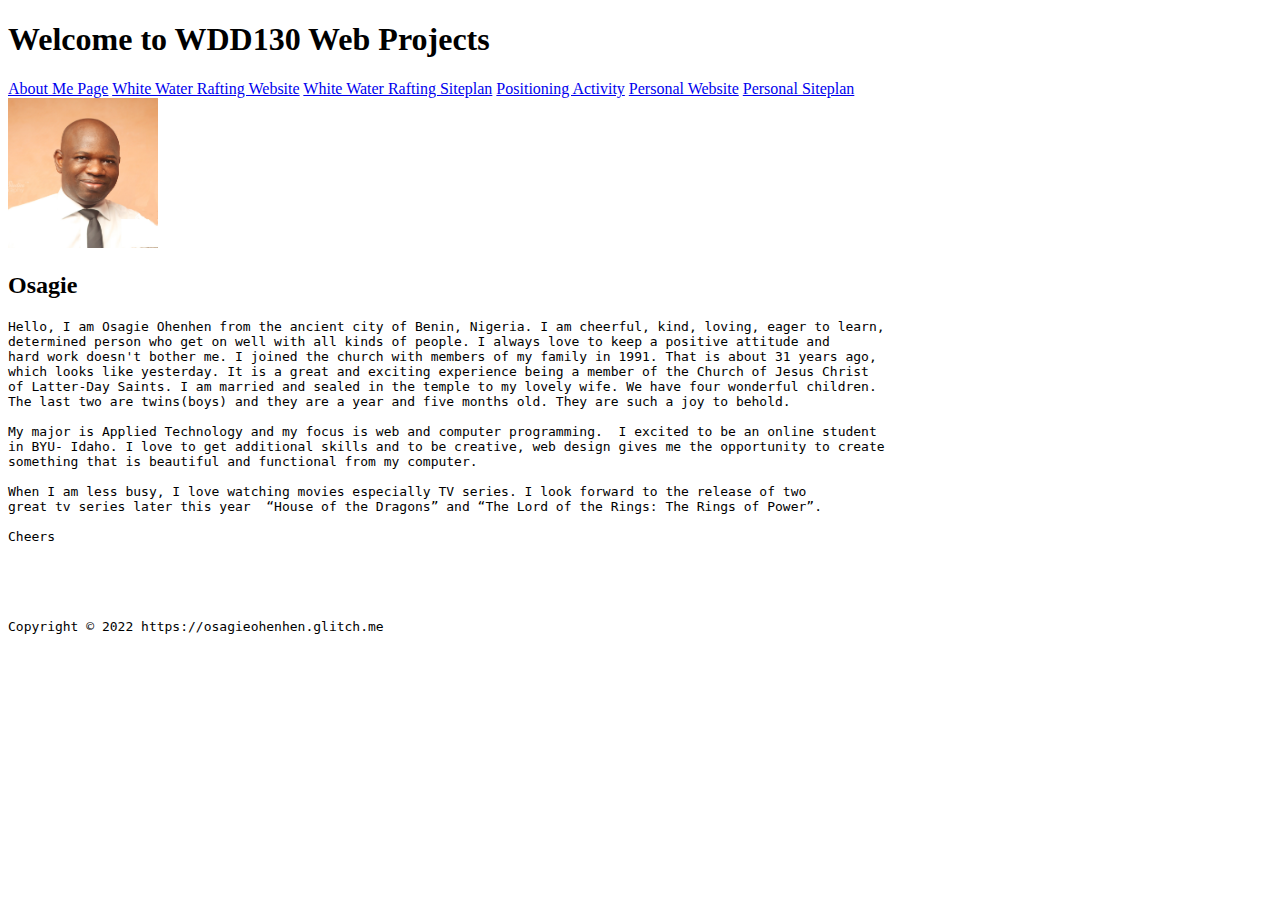
<file: aboutme/index.html>
<!DOCTYPE html>
<html lang="en">

<head>
    <meta charset="UTF-8">
    <meta http-equiv="X-UA-Compatible" content="IE=edge">
    <meta name="viewport" content="width=device-width, initial-scale=1.0">
    <title>About Me</title>
</head>

<body>
    <h1>Welcome to WDD130 Web Projects</h1>
    <nav>
        <a href="aboutme/index.html">About Me Page</a>             
        <a href="wwr/index.html">White Water Rafting Website</a>
        <a href="wwr/site-plan-rafting.html">White Water Rafting Siteplan</a>
        <a href="positioning.html">Positioning Activity</a>
        <a href="#">Personal Website</a>
        <a href="#">Personal Siteplan</a>
      </nav>
    <img src="images/osagie.jpg" alt="my photograph" width="150" height="150">
    <h2>Osagie</h2>
    <pre>
Hello, I am Osagie Ohenhen from the ancient city of Benin, Nigeria. I am cheerful, kind, loving, eager to learn,
determined person who get on well with all kinds of people. I always love to keep a positive attitude and 
hard work doesn't bother me. I joined the church with members of my family in 1991. That is about 31 years ago,
which looks like yesterday. It is a great and exciting experience being a member of the Church of Jesus Christ 
of Latter-Day Saints. I am married and sealed in the temple to my lovely wife. We have four wonderful children. 
The last two are twins(boys) and they are a year and five months old. They are such a joy to behold.

My major is Applied Technology and my focus is web and computer programming.  I excited to be an online student
in BYU- Idaho. I love to get additional skills and to be creative, web design gives me the opportunity to create
something that is beautiful and functional from my computer.

When I am less busy, I love watching movies especially TV series. I look forward to the release of two 
great tv series later this year  “House of the Dragons” and “The Lord of the Rings: The Rings of Power”. 

Cheers
          
           

</body>
<footer>
Copyright © 2022 https://osagieohenhen.glitch.me
</footer>
</html>
</file>
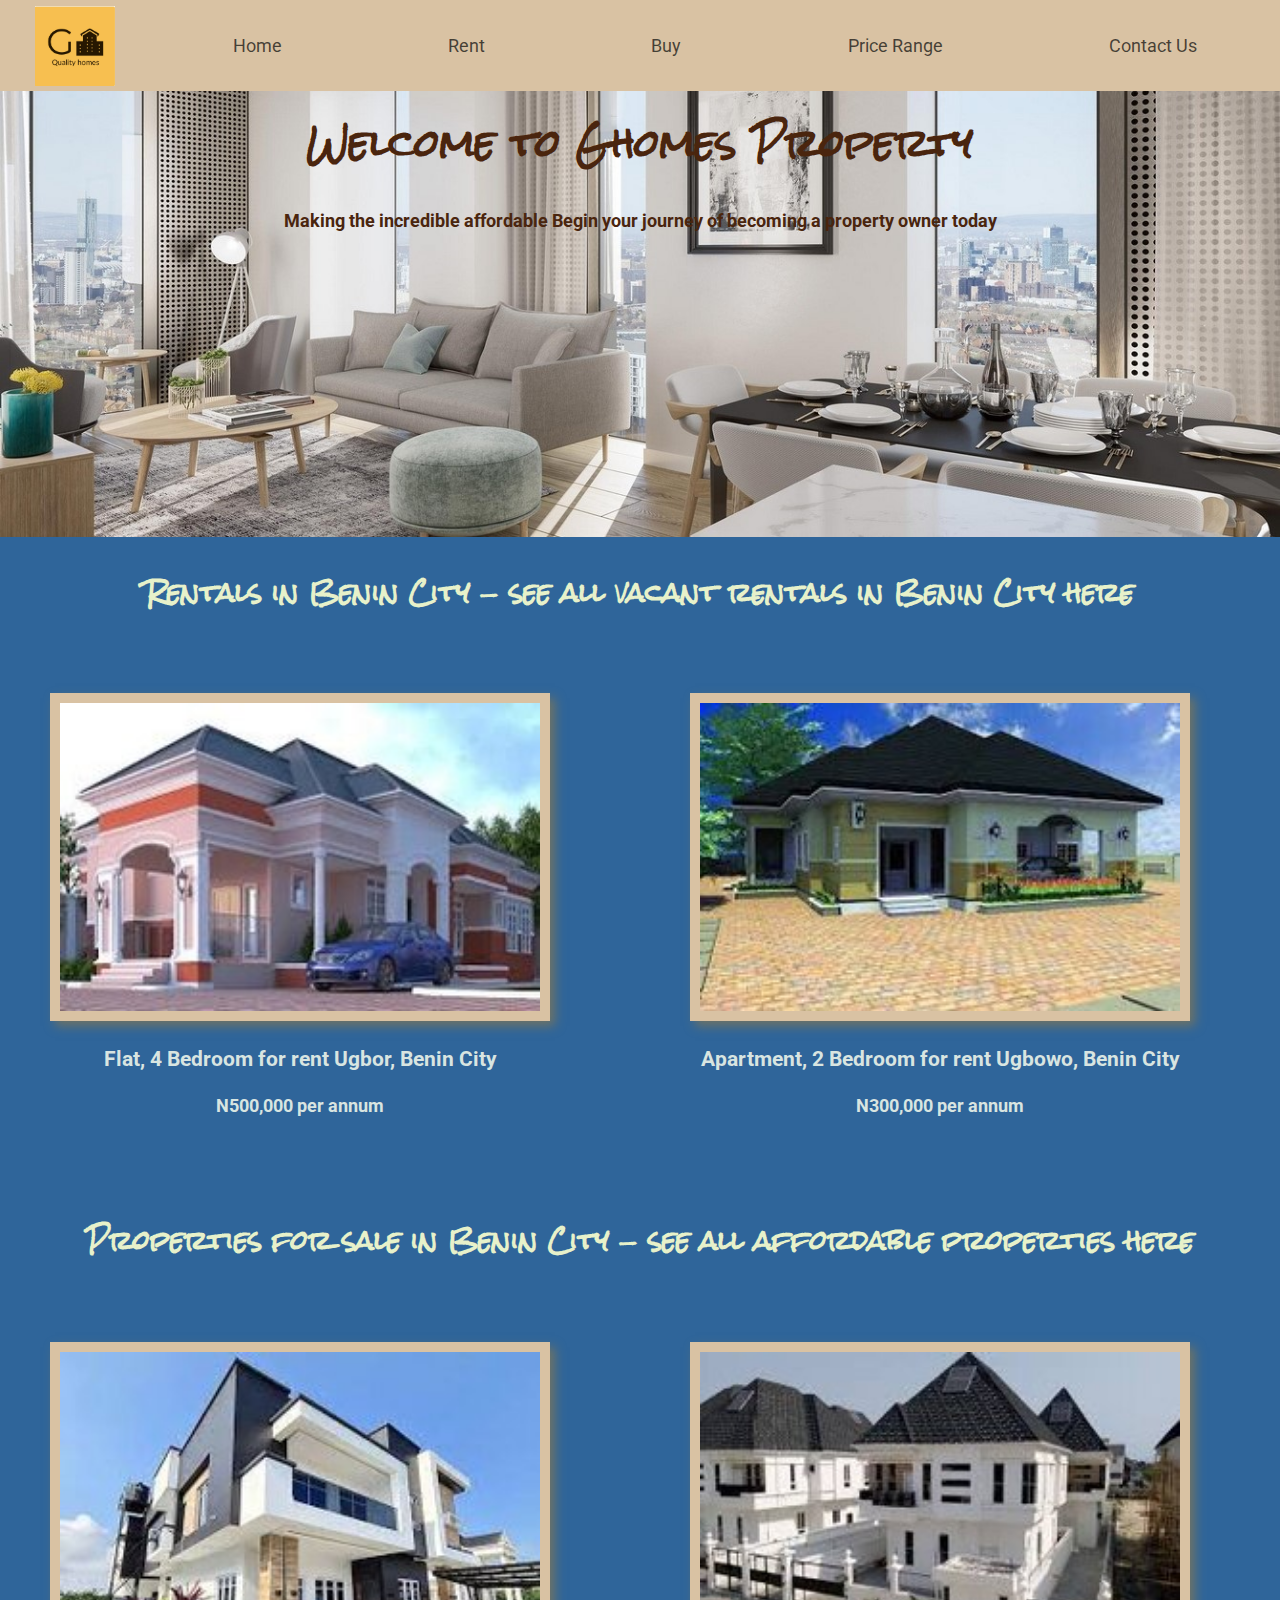
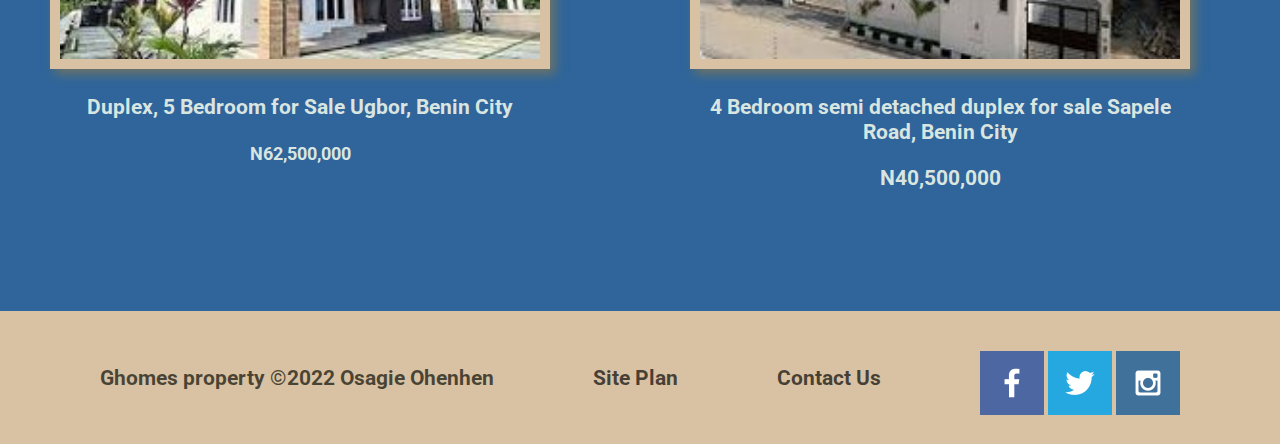
<file: ghomes/index.html>
<!DOCTYPE html>
<html lang="en">

<head>
    <meta charset="UTF-8">
    <meta http-equiv="X-UA-Compatible" content="IE=edge">
    <meta name="viewport" content="width=device-width, initial-scale=1.0">
    <title>Ghomes Properties Company | Real Estate | Home</title>
    <link rel="stylesheet" href="styles/style.css">
</head>

<body>
    <div id="content">
        <header>
            <a id="logo_link" href="index.html">
                <img class="logo" src="images/ghomes-logo.png" alt="Ghomes Logo">
            </a>
            <nav>
                <a href="index.html">Home</a>
                <a href="rent.html">Rent</a>
                <a href="buy.html">Buy</a>
                <a href="price-range.html">Price Range</a>
                <a href="contactus.html">Contact Us</a>
            </nav>
        </header>
        <div id="hero">
            <div id="hero-box">
                <img id="hero-img" src="images/hero1.jpg" alt="Exquisite Living room">
            </div>
            <section id="hero-msg">
                <h1 class="home-title">Welcome to Ghomes Property</h1>
                <h4>Making the incredible affordable 
                    Begin your journey of becoming a property owner today
                     </h4>
                <!-- <div class='button-box'>
                    <a class='book' href="rates.html">Book Now</a>
                </div> -->
            </section>
        </div>
        <main class="home-grid">
            <h2 class="rent-title">Rentals in Benin City - see all vacant rentals in Benin City here </h2>
            <section class="rent-card">
                <img class="card-img" src="images/4bedroomrent.jpg" alt="house for rent">
                <h3>Flat, 4 Bedroom for rent 
                    Ugbor, Benin City</h3>
                <h4>N500,000 per annum</h4>
            </section>
            <section class="rent1-card">
                <img class="card-img" src="images/3bedroomrent.jpg" alt="house for rent">
                <h3>Apartment, 2 Bedroom for rent 
                    Ugbowo, Benin City</h3>
                <h4>N300,000 per annum</h4>
            </section>
            <h2 class="buy-title">Properties for sale in Benin City - see all affordable properties here </h2>
            <section class="buy-card">
                <img class="card-img" src="images/houses1.jpg" alt="house for sale">
                <h3>Duplex, 5 Bedroom for Sale 
                    Ugbor, Benin City</h3>
                <h4>N62,500,000</h4>
            </section>
            <section class="buy1-card">
                <img class="card-img" src="images/houses5.jpg" alt="house for sale">
                <h3>4 Bedroom semi detached duplex for sale 
                    Sapele Road, Benin City</h2>
                <h3>N40,500,000</h3>
            </section>
           
        </main>
        <footer>
            <h3>Ghomes property   &copy;2022 Osagie Ohenhen</h3>
            <h3><a href="site-plan-rafting.html">Site Plan</a></h3>
            <h3><a href="contactus.html">Contact Us</a></h3>
            <div class="social">
                <a href="https://facebook.com" target="_blank">
                    <img src="images/facebook.png" alt="fb icon">
                </a>

                <a href="https://twitter.com" target="_blank">
                    <img src="images/twitter.png" alt="twitter icon">
                </a>
                <a href="https://instagram.com" target="_blank">
                    <img src="images/instagram.png" alt="instagram icon">
                </a>
            </div>
        </footer>
    </div>
</body>

</html>
</file>
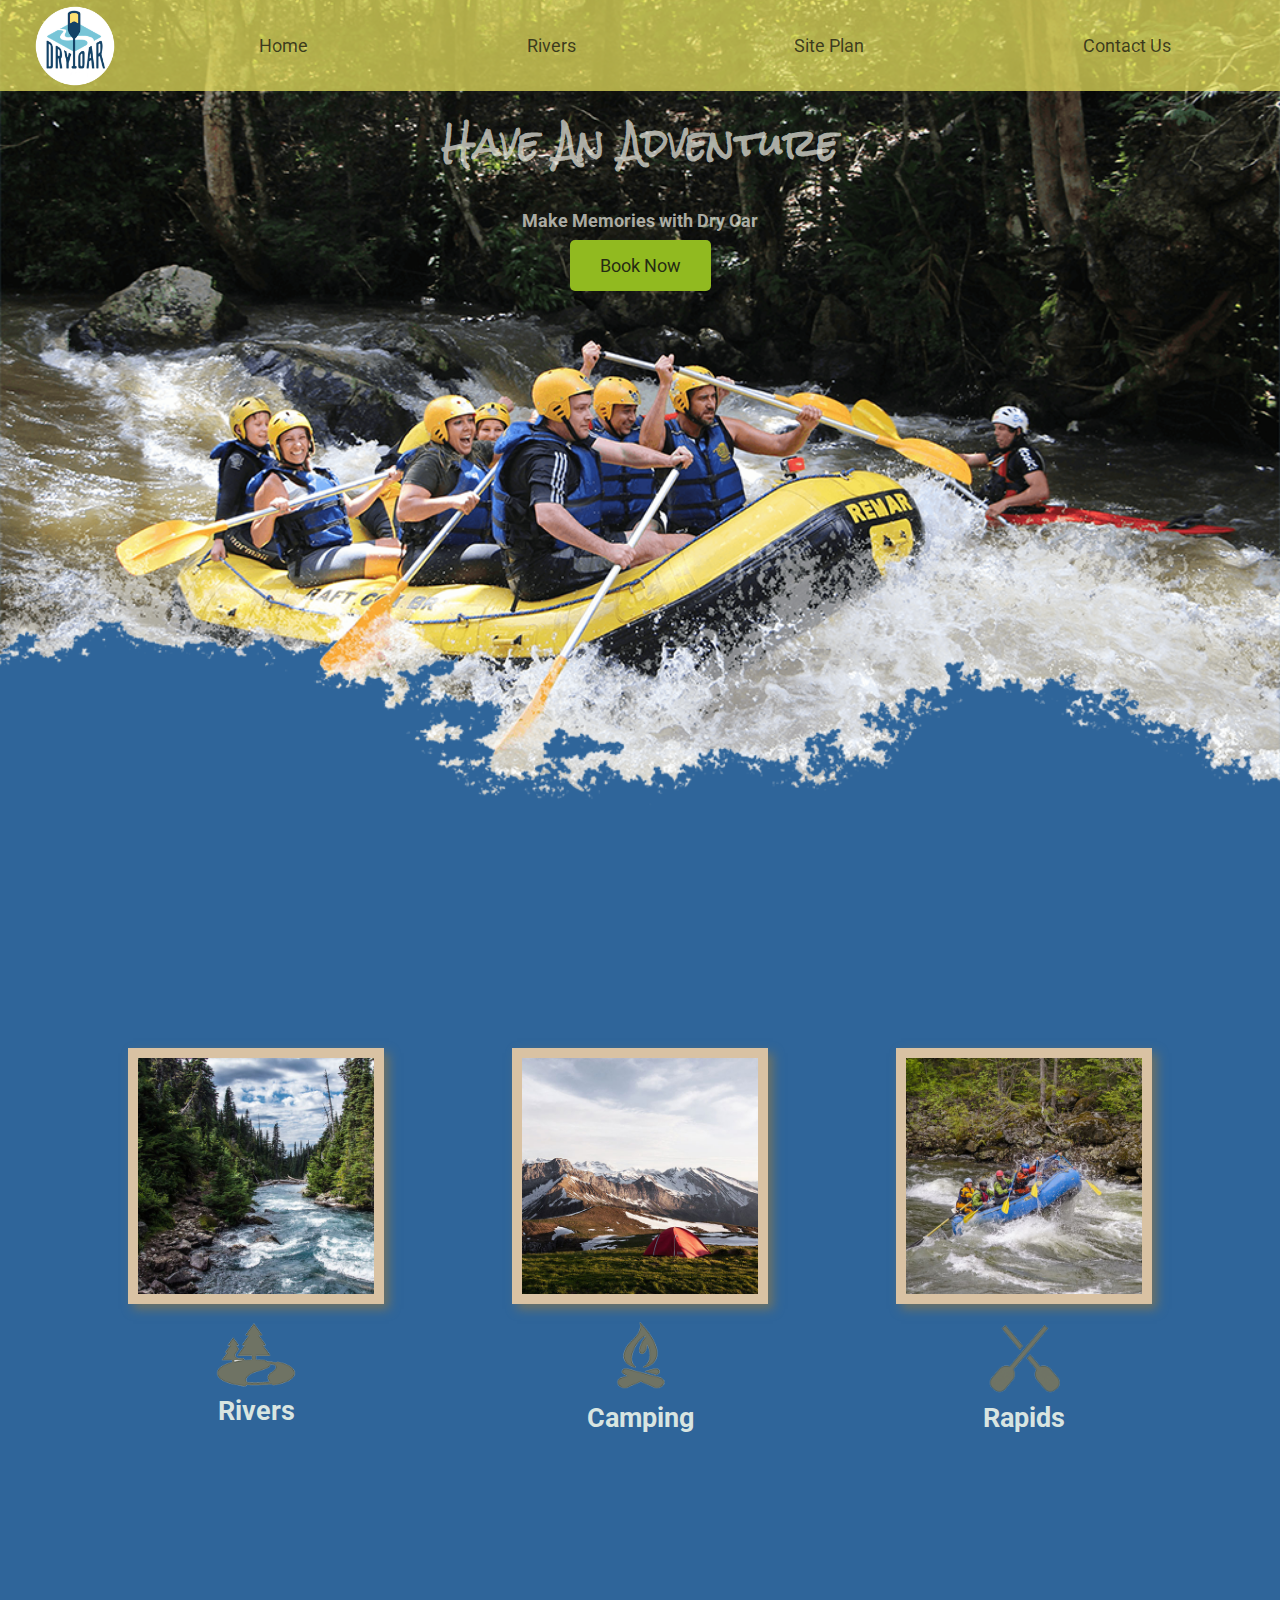
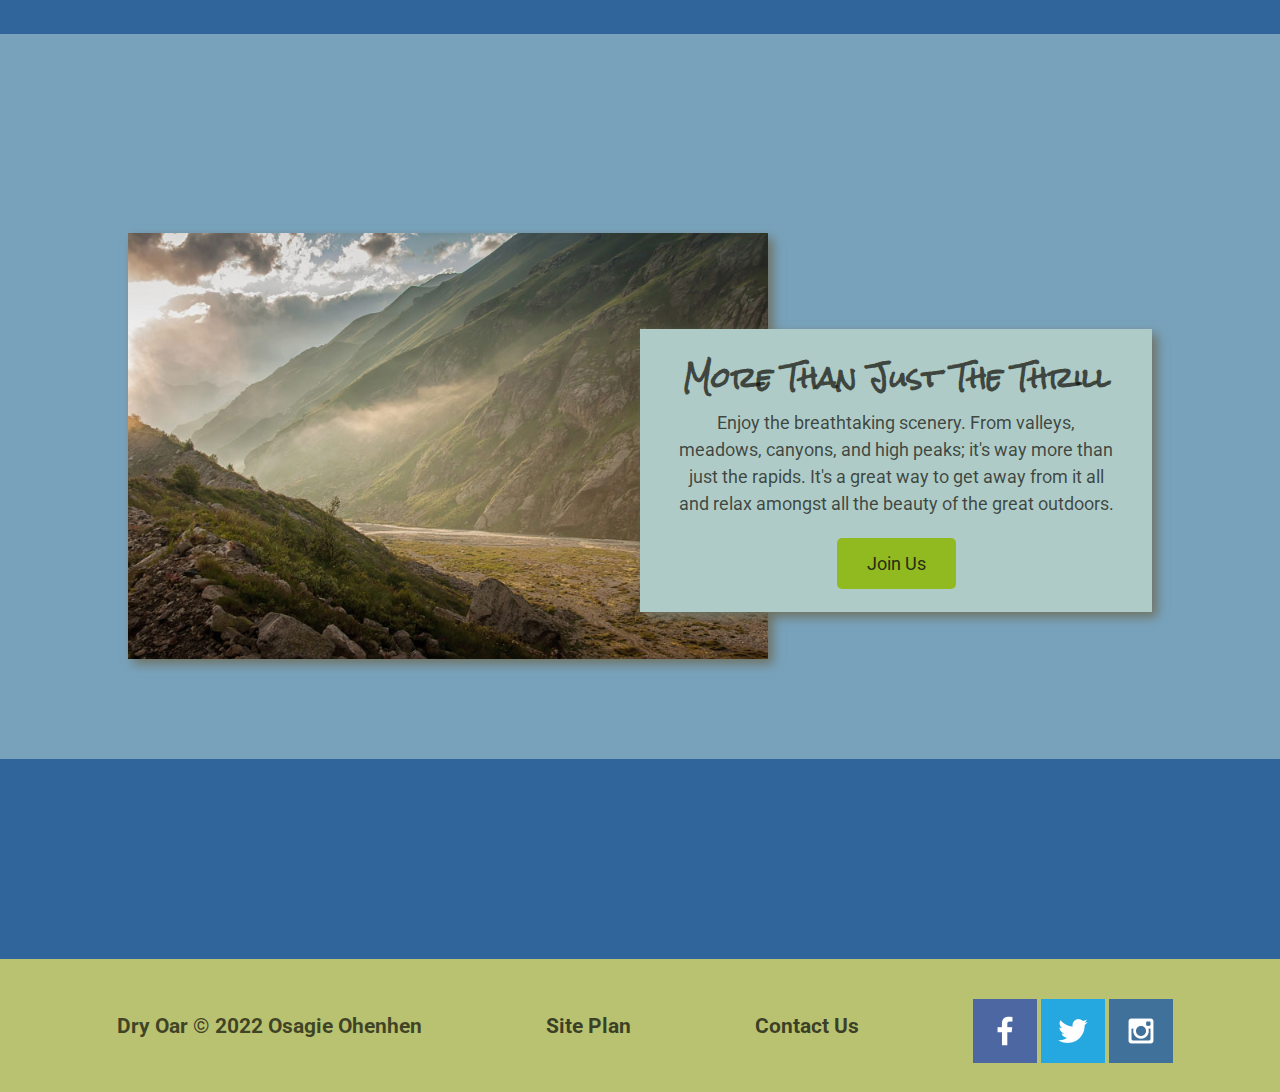
<file: wwr/index.html>
<!DOCTYPE html>
<html lang="en">

<head>
    <meta charset="UTF-8">
    <meta http-equiv="X-UA-Compatible" content="IE=edge">
    <meta name="viewport" content="width=device-width, initial-scale=1.0">
    <title>Whitewater Rafting Vacations | Dry Oar Boating | Home</title>
    <link rel="stylesheet" href="styles/style.css">
</head>

<body>
    <div id="content">
        <header>
            <a id="logo_link" href="index.html">
                <img class="logo" src="images/logo.png" alt="Dry Oar Logo">
            </a>
            <nav>
                <a href="index.html">Home</a>
                <a href="rivers.html">Rivers</a>
                <a href="site-plan-rafting.html">Site Plan</a>
                <a href="contactus.html">Contact Us</a>
            </nav>
        </header>
        <div id="hero">
            <div id="hero-box">
                <img id="hero-img" src="images/hero.png" alt="People enjoying white water rafting">
            </div>
            <section id="hero-msg">
                <h1 class="home-title">Have An Adventure</h1>
                <h4>Make Memories with Dry Oar </h4>
                <div class='button-box'>
                    <a class='book' href="rates.html">Book Now</a>
                </div>
            </section>
        </div>
        <main class="home-grid">
            <section class="rivers-card">
                <img class="card-img" src="images/rivers.jpg" alt="river in forest">
                <img class="icon" src="images/river_icon.png" alt="river icon">
                <h2>Rivers</h2>
            </section>
            <section class="camping-card">
                <img class="card-img" src="images/camping.jpg" alt="tent in mountains">
                <img class="icon" src="images/fire_icon.png" alt="fire icon">
                <h2>Camping</h2>
            </section>
            <section class="rapids-card">
                <img class="card-img" src="images/rapids.jpg" alt="rafting boat">
                <img class="icon" src="images/oars.png" alt="oars icon">
                <h2>Rapids</h2>
            </section>
            <div id="background"></div>
            <img class="mountains" src="images/mountains.jpg" alt="Misty mountains">
            <section class="msg">
                <h2>More Than Just The Thrill</h2>
                <p>Enjoy the breathtaking scenery. From valleys, meadows, canyons, and high peaks; it's way more than
                    just the rapids. It's a great way to get away from it all and relax amongst all the beauty of the
                    great outdoors. </p>
                <a class='join' href="rivers.html">Join Us</a>
            </section>
        </main>
        <footer>
            <h3>Dry Oar &copy; 2022 Osagie Ohenhen</h3>
            <h3><a href="site-plan-rafting.html">Site Plan</a></h3>
            <h3><a href="contactus.html">Contact Us</a></h3>
            <div class="social">
                <a href="https://facebook.com" target="_blank">
                    <img src="images/facebook.png" alt="fb icon">
                </a>

                <a href="https://twitter.com" target="_blank">
                    <img src="images/twitter.png" alt="twitter icon">
                </a>
                <a href="https://instagram.com" target="_blank">
                    <img src="images/instagram.png" alt="instagram icon">
                </a>
            </div>
        </footer>
    </div>
</body>

</html>
</file>
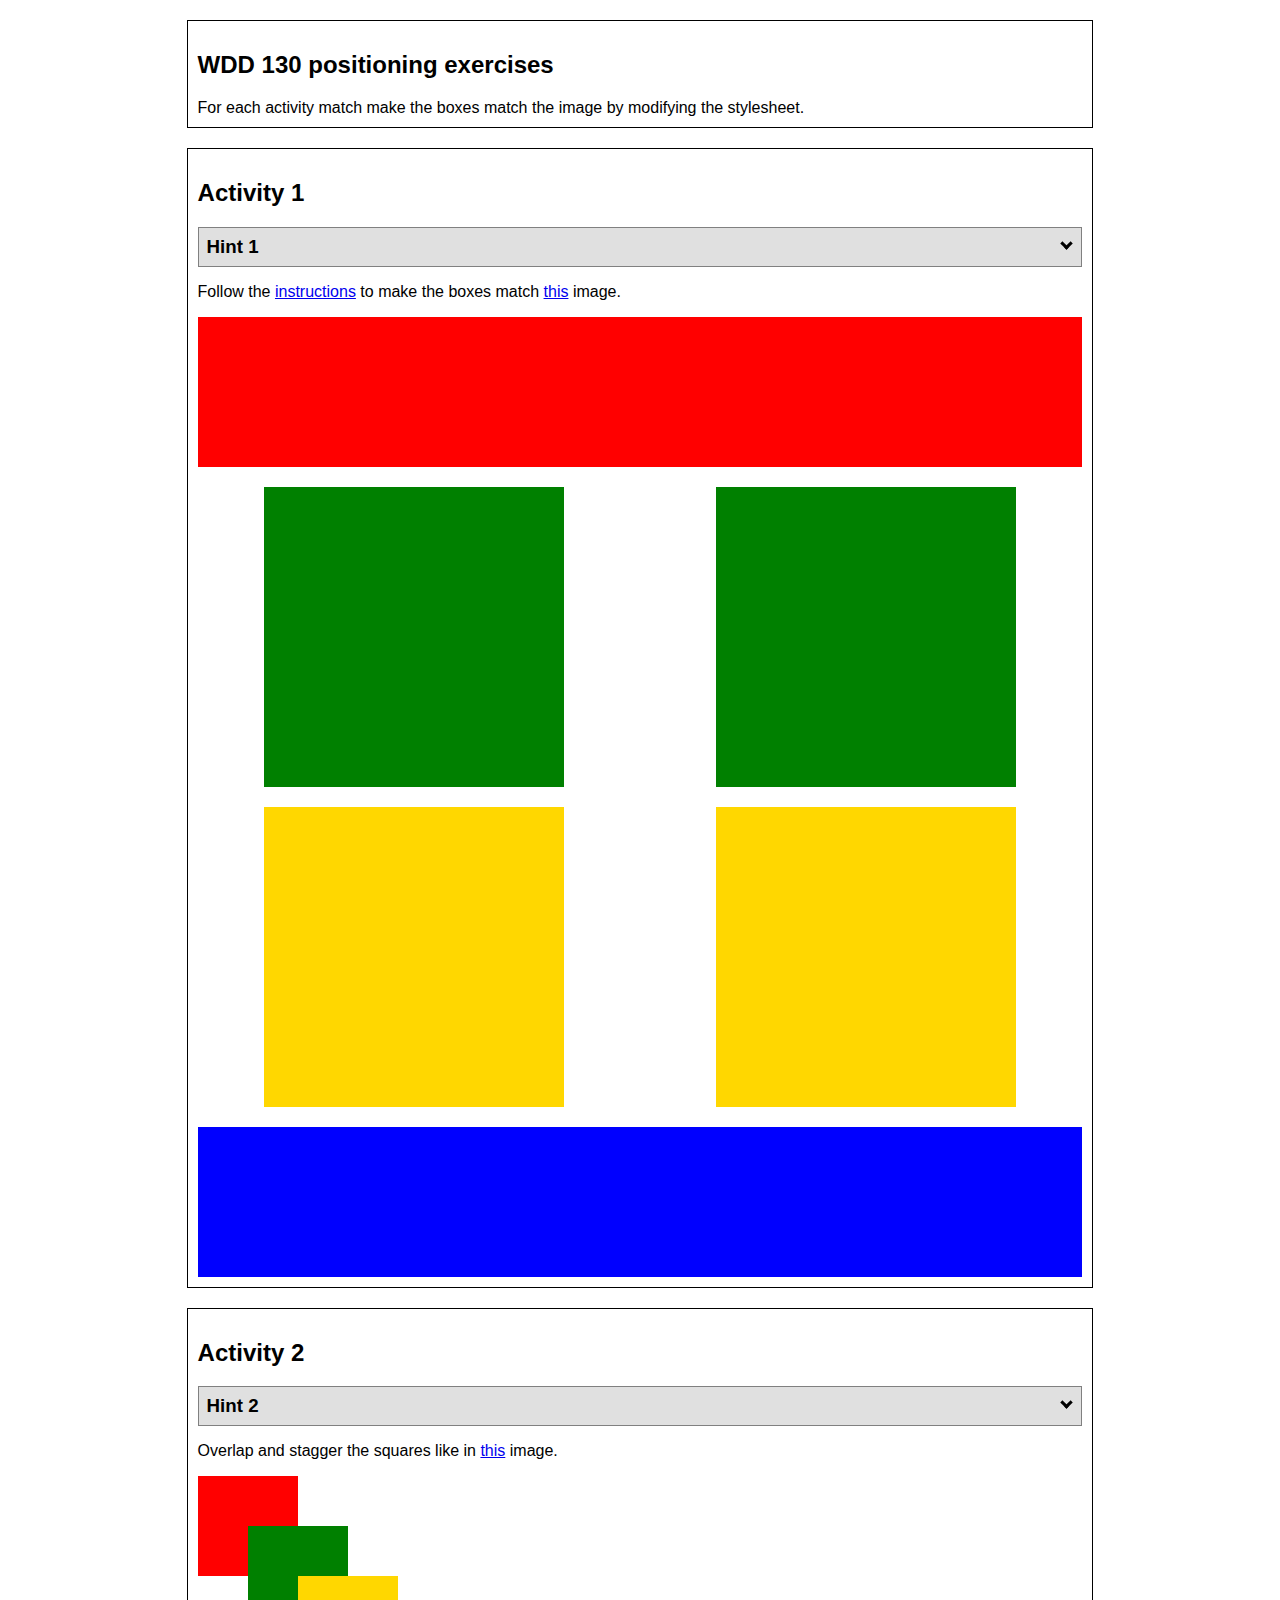
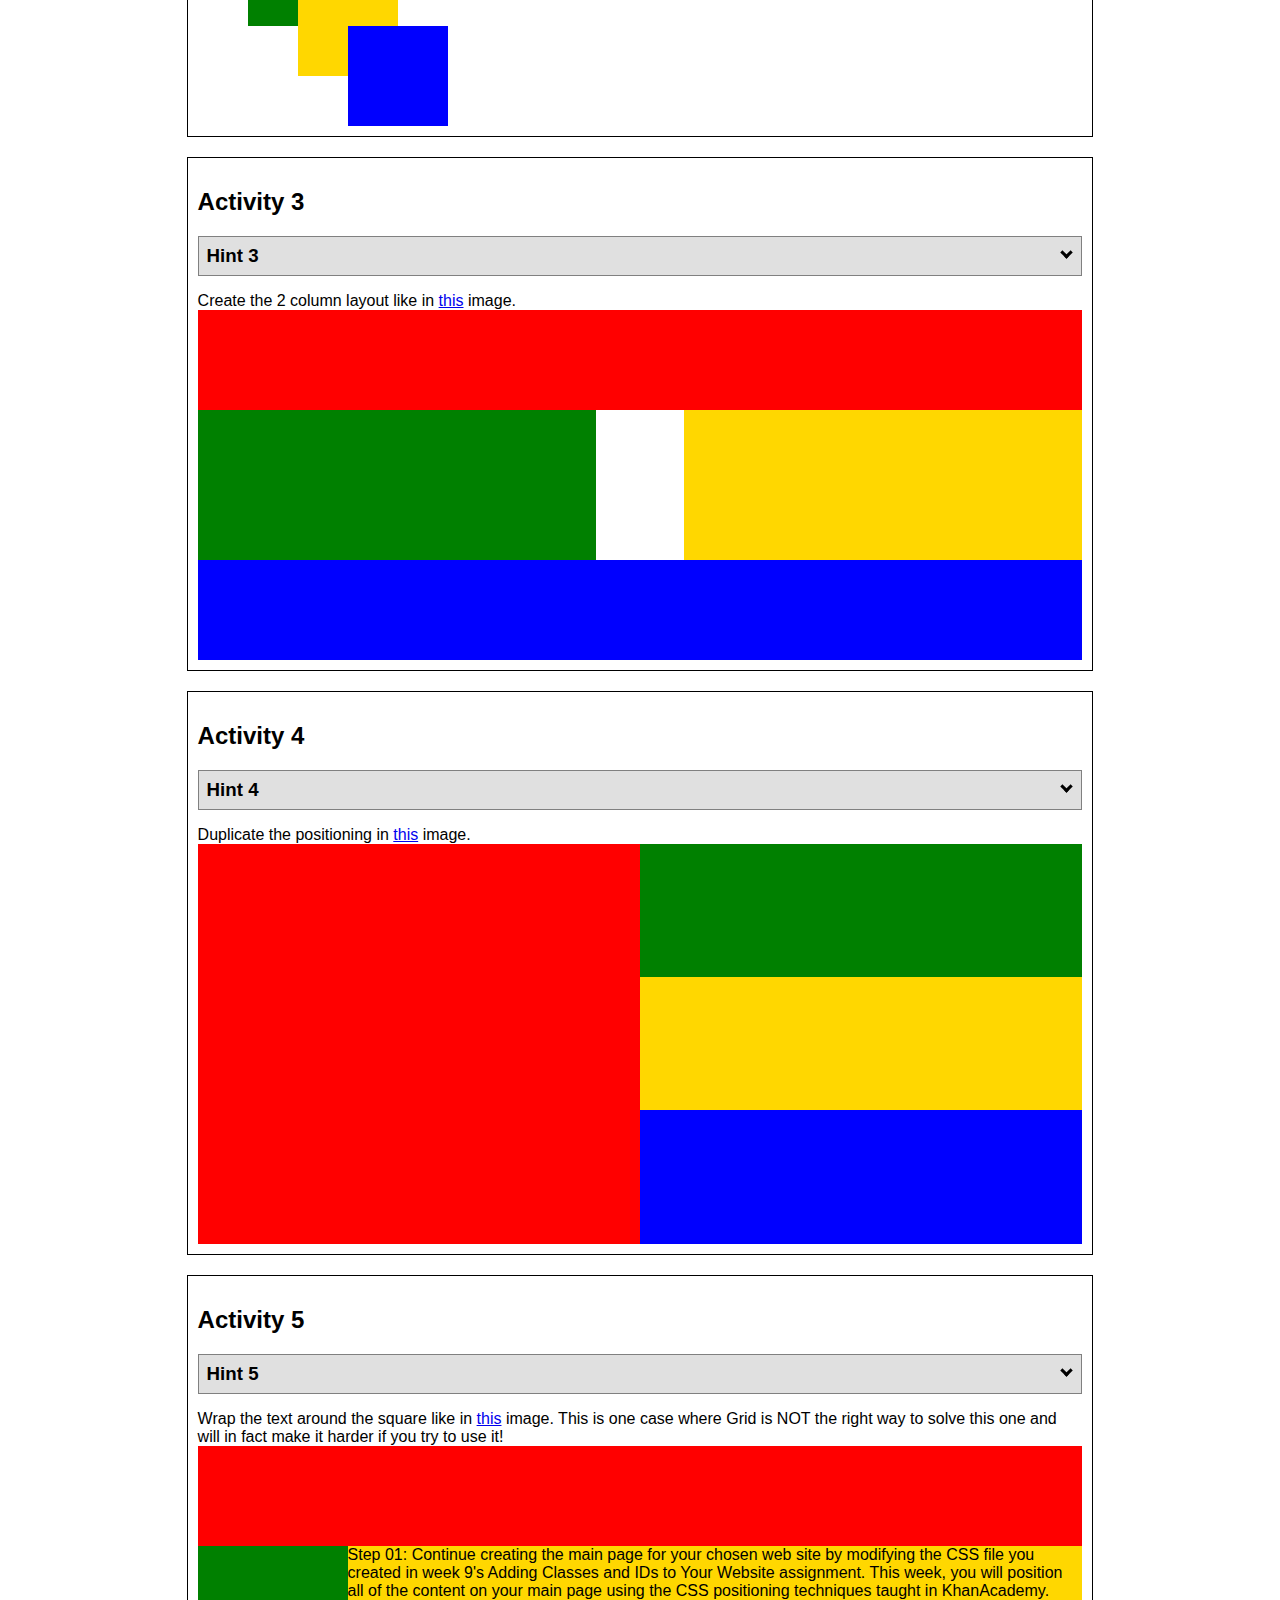
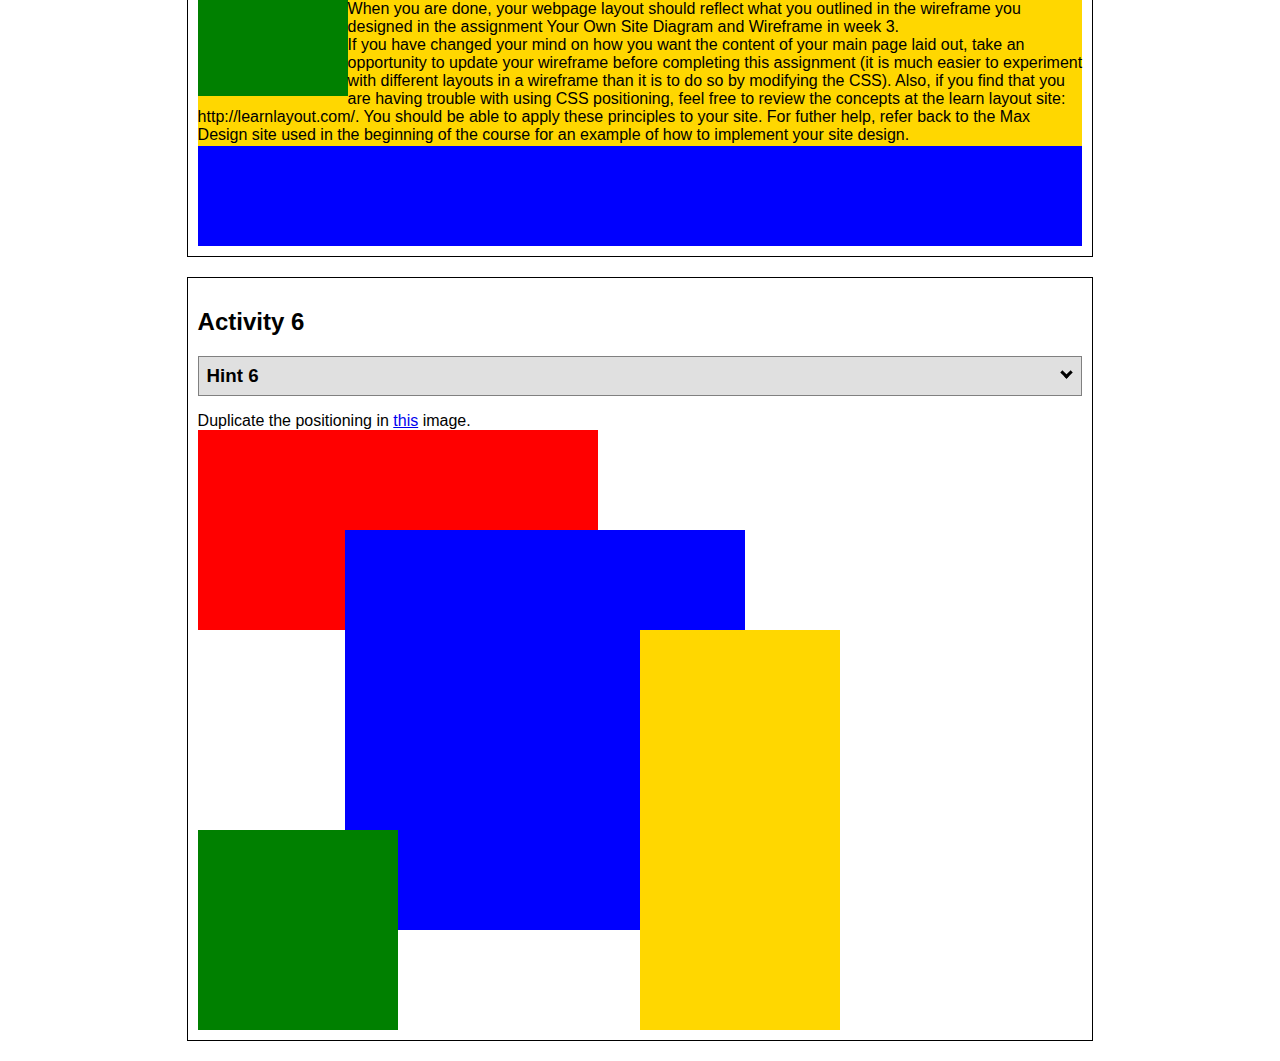
<file: positioning.html>
<!DOCTYPE html>
<html lang="en">
  <head>
    <!-- HTML - Name: positioning.html -->
    <title>Positioning Activity</title>
    <link rel="stylesheet" type="text/css" href="positionstyles.css" />
  </head>
  <body>
    <div class="activity">
      <h2>WDD 130 positioning exercises</h2>
      For each activity match make the boxes match the image by modifying the stylesheet.</div>
    <div class="activity">
      <h2>Activity 1</h2>
      <section class="hint"><input type="checkbox" ><i></i> <h3>Hint 1</h3><div><p>Check out the <a href="https://byui-wdd.github.io/wdd130/activities/w06-css-positioning.html" target="_blank">activity instructions</a> in Ilearn!</p></div></section>
      <p>Follow the <a href="https://byui-wdd.github.io/wdd130/activities/w06-css-positioning.html" target="_blank">instructions</a> to make the boxes match  <a href="https://byui-wdd.github.io/wdd130/images/example1.png" target="_blank">this</a> image.</p>
      <div class="content1" >
        <div class="red1" ></div>
        <div class="green1" ></div>
        <div class="green1" ></div>
        <div class="yellow1"></div>
        <div class="yellow1"></div>
        <div class="blue1"></div>
      </div>
    </div>
    <div class="activity">
      <h2>Activity 2</h2>
      <section class="hint"><input type="checkbox" > <h3>Hint 2</h3><i></i><div><p>Remember that the best way to shift elements around slightly on the page is with Margins.  You could also use Grid.  Either would work for this. If you choose margin, you can use a <em>negative</em> margin. (ie margin-top: -20px;)</p><h4>Properties used:</h4><ul><li>margin-top, margin-left</li><li>...or...</li><li>grid-template-columns: 50px 50px 50px 50px 50px </li></ul></div></section>
      <p>Overlap and stagger the squares like in <a href="https://byui-wdd.github.io/wdd130/images/example2.png" target="_blank">this</a> image.</p>
      <div class="content2" >
        <div class="red2" ></div>
        <div class="green2" ></div>
        <div class="yellow2"></div>
        <div class="blue2"></div>
      </div>
    </div>
    <div class="activity">
      <h2>Activity 3</h2>
      <section class="hint"><input type="checkbox" > <h3>Hint 3</h3><i></i><div><p>This one is going to be best solved with CSS Grid. Remember to make the boxes the right width first...then start moving them around. </p><h4>Properties used:</h4><ul><li>display:grid;</li><li>grid-template-columns:</li><li>grid-column-gap:</li>
        <li>grid-column:</li>  </ul></div></section>
      Create the 2 column layout like in <a href="https://byui-wdd.github.io/wdd130/images/example3.png" target="_blank">this</a>  image.
      <div class="content3" >
        <div class="red3" ></div>
        <div class="green3" ></div>
        <div class="yellow3"></div>
        <div class="blue3"></div>
      </div>
    </div>
    <div class="activity">
      <h2>Activity 4</h2>
      <section class="hint"><input type="checkbox" > <h3>Hint 4</h3><i></i><div><p>For the others we have been primarily concerned with width. For this one you will need to adjust height as well. </p><h4>Properties used:</h4><ul><li>display:grid;</li><li>grid-template-columns:</li><li>grid-row:</li></ul></div></section>
      Duplicate the positioning in <a href="https://byui-wdd.github.io/wdd130/images/example4.png" target="_blank">this</a> image. 
      <div class="content4" >
        <div class="red4" ></div>
        <div class="green4" ></div>
        <div class="yellow4"></div>
        <div class="blue4"></div>
      </div>
    </div>

    <div class="activity">
      <h2>Activity 5</h2>
      <section class="hint"><input type="checkbox" > <h3>Hint 5</h3><i></i><div><p>Grid is <strong>not</strong> the right way to do this.  In fact there is only one way to really do that...and that is with float. Remember that we float the thing we want the text to wrap around.  Also remember to start by making all the shapes the right size and shape.</p><h4>Properties used:</h4><ul><li>float: left;</li></ul></div></section>
      Wrap the text around the square like in <a href="https://byui-wdd.github.io/wdd130/images/example5.png" target="_blank">this</a> image. This is one case where Grid is NOT the right way to solve this one and will in fact make it harder if you try to use it!
      <div class="content5" >
        <div class="red5" ></div>
        <div class="green5" ></div>
        <div class="yellow5">Step 01: Continue creating the main page for your chosen web site by modifying the CSS file you created in week 9's Adding Classes and IDs to Your Website assignment. This week, you will position all of the content on your main page using the CSS positioning techniques taught in KhanAcademy. When you are done, your webpage layout should reflect what you outlined in the wireframe you designed in the assignment Your Own Site Diagram and Wireframe in week 3. <br />
          If you have changed your mind on how you want the content of your main page laid out, take an opportunity to update your wireframe before completing this assignment (it is much easier to experiment with different layouts in a wireframe than it is to do so by modifying the CSS). Also, if you find that you are having trouble with using CSS positioning, feel free to review the concepts at the learn layout site: http://learnlayout.com/. You should be able to apply these principles to your site. For futher help, refer back to the Max Design site used in the beginning of the course for an example of how to implement your site design.</div>
        <div class="blue5"></div>
      </div>
    </div>
    <div class="activity">
      <h2>Activity 6</h2>
      <section class="hint"><input type="checkbox" > <h3>Hint 6</h3><i></i><div><p>This one is all about visualizing the grid behind the layout. If you are having a hard time doing that first: all the sizes are even multiples of 100, and second here is another example with the lines drawn: <a href="https://byui-wdd.github.io/wdd130/images/example6-hint.png" target="_blank">example 6 with lines</a>. For this one you will find it easiest if you use px for the column width. You can also use <kbd>z-index</kbd> to control the element layering.    </p><h4>Properties used:</h4><ul><li>display:grid;</li><li>grid-template-columns:</li><li>grid-column:</li><li>grid-row:</li><li><a href="https://www.w3schools.com/cssref/pr_pos_z-index.asp" target="_blank">z-index:</a></li></ul></div></section>
      Duplicate the positioning in <a href="https://byui-wdd.github.io/wdd130/images/example6.png" target="_blank">this</a> image.
      <div class="content6" >
        <div class="red6" ></div>
        <div class="green6" ></div>
        <div class="yellow6"></div>
        <div class="blue6"></div>
      </div>
    </div>
  </body>
</html>
</file>
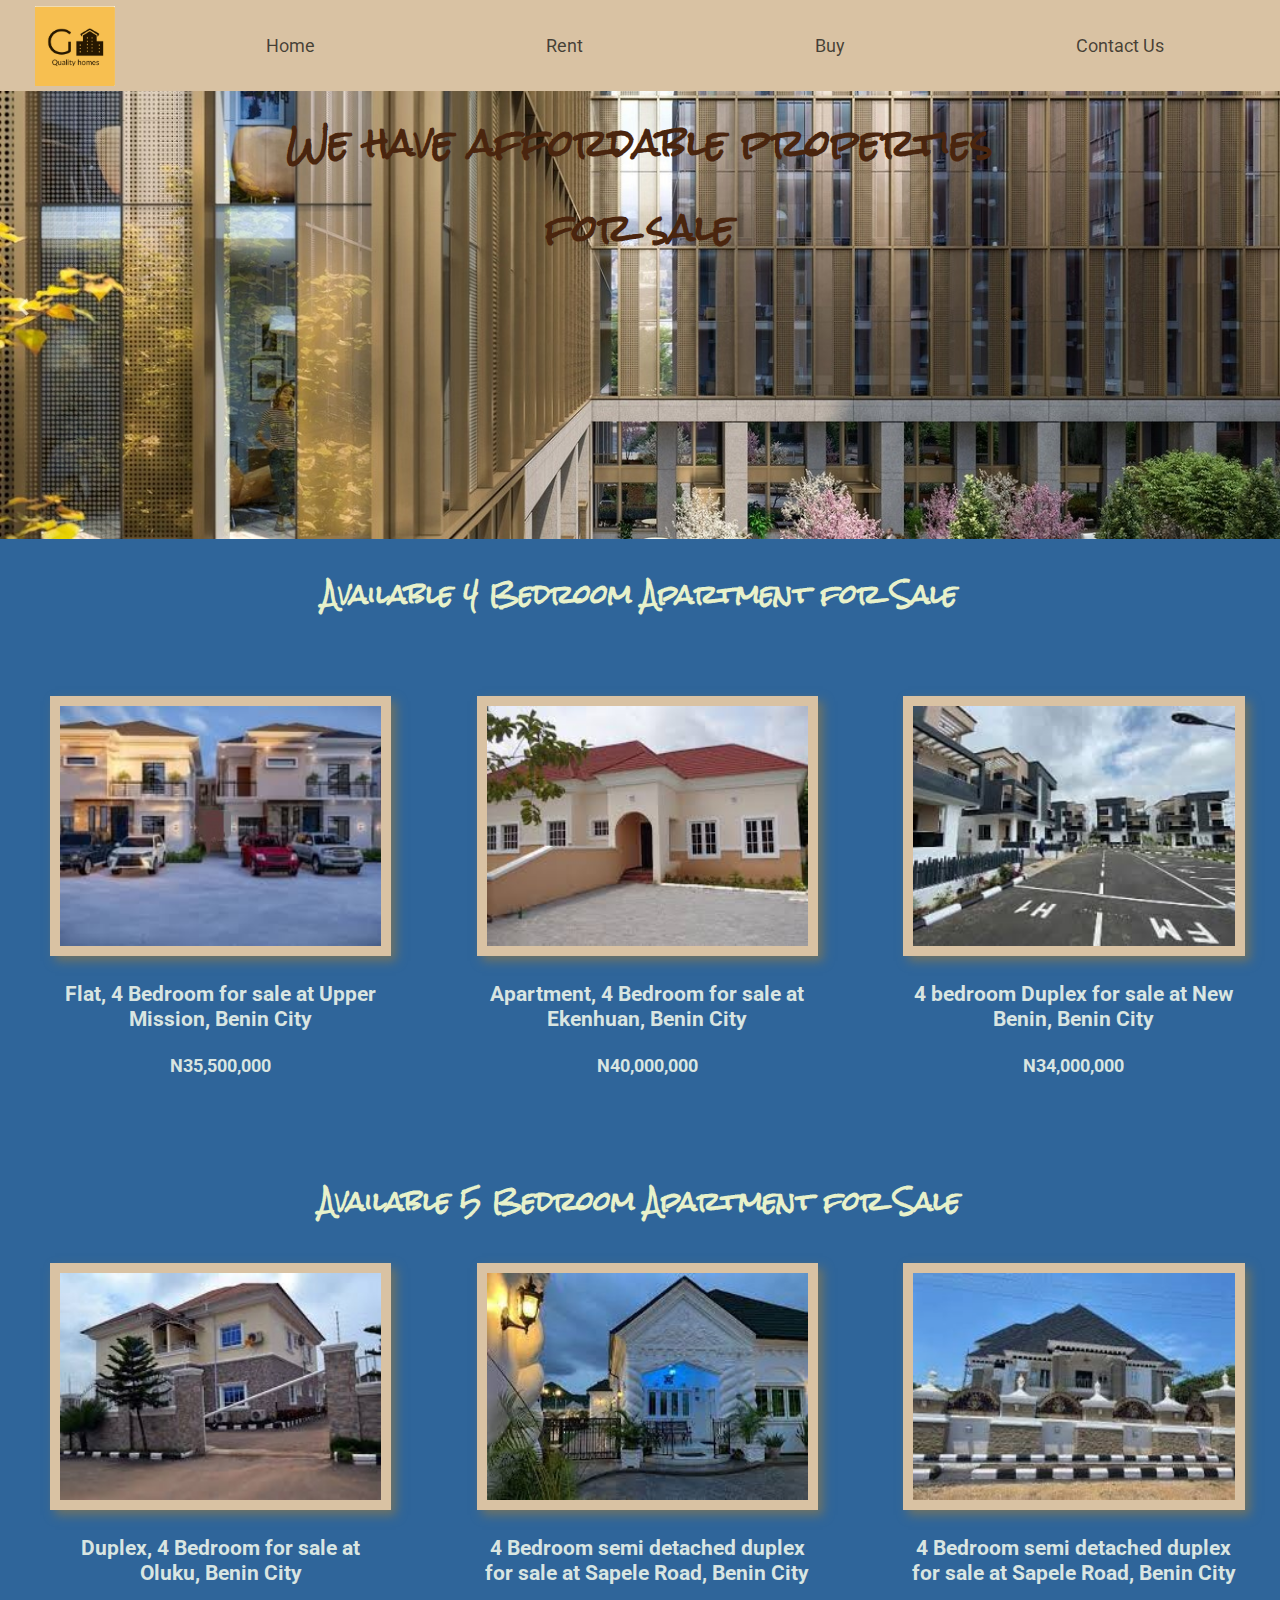
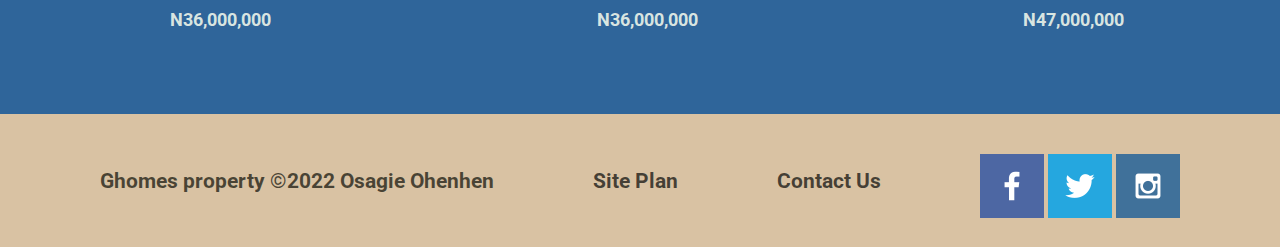
<file: ghomes/buy.html>
<!DOCTYPE html>
<html lang="en">

<head>
    <meta charset="UTF-8">
    <meta http-equiv="X-UA-Compatible" content="IE=edge">
    <meta name="viewport" content="width=device-width, initial-scale=1.0">
    <title>Ghomes Properties Company | Real Estate | Home</title>
    <link rel="stylesheet" href="styles/style.css">
</head>

<body>
    <div id="content">
        <header>
            <a id="logo_link" href="index.html">
                <img class="logo" src="images/ghomes-logo.png" alt="Ghomes Logo">
            </a>
            <nav>
                <a href="index.html">Home</a>
                <a href="rent.html">Rent</a>
                <a href="buy.html">Buy</a>
                <a href="contactus.html">Contact Us</a>
            </nav>
        </header>
        <div id="hero">
            <div id="hero-box">
                <img id="hero-img" src="images/hero2.jpg" alt="Exquisite Living room">
            </div>
            <section id="hero-msg">
                <h1 class="home-title">We have affordable properties for sale</h1>


            </section>
        </div>
        <main class="buy-grid">
            <h2 class="rent-title">Available 4 Bedroom Apartment for Sale</h2>
            <section class="sale4bedroom1">
                <a target="_blank" href="images/4bedroomsale1.jpg">
                    <img class="card-img" src="images/4bedroomsale1.jpg" alt="house for sale">
                </a>
                <h3>Flat, 4 Bedroom for sale at
                    Upper Mission, Benin City</h3>
                <h4>N35,500,000 </h4>
            </section>
            <section class="sale4bedroom2">
                <a target="_blank" href="images/4bedroomsale2.jpg">
                    <img class="card-img" src="images/4bedroomsale2.jpg" alt="house for sale">
                </a>
                <h3>Apartment, 4 Bedroom for sale at
                    Ekenhuan, Benin City</h3>
                <h4>N40,000,000 </h4>
            </section>
            <section class="sale4bedroom3">
                <a target="_blank" href="images/4bedroomsale3.jpg">
                    <img class="card-img" src="images/4bedroomsale3.jpg" alt="house for sale">
                </a>
                <h3>4 bedroom Duplex for sale at
                    New Benin, Benin City</h3>
                <h4>N34,000,000 </h4>
            </section>
            <h2 class="buy-title">Available 5 Bedroom Apartment for Sale </h2>
            <section class="sale5bedroom1">
                <a target="_blank" href="images/5bedroomsale1.jpg">
                    <img class="card-img" src="images/5bedroomsale1.jpg" alt="house for sale">
                </a>
                <h3>Duplex, 4 Bedroom for sale at
                    Oluku, Benin City</h3>
                <h4>N36,000,000</h4>
            </section>
            <section class="sale5bedroom2">
                <a target="_blank" href="images/5bedroomsale2.jpg">
                    <img class="card-img" src="images/5bedroomsale2.jpg" alt="house for sale">
                </a>
                <h3>4 Bedroom semi detached duplex for sale at
                    Sapele Road, Benin City</h3>
                <h4>N36,000,000</h4>
            </section>
            <section class="sale5bedroom3">
                <a target="_blank" href="images/5bedroomsale3.jpg">
                    <img class="card-img" src="images/5bedroomsale3.jpg" alt="house for sale">
                </a>
                <h3>4 Bedroom semi detached duplex for sale at
                    Sapele Road, Benin City</h3>
                <h4>N47,000,000</h4>
            </section>

        </main>
        <footer>
            <h3>Ghomes property &copy;2022 Osagie Ohenhen</h3>
            <h3><a href="site-plan.html">Site Plan</a></h3>
            <h3><a href="contactus.html">Contact Us</a></h3>
            <div class="social">
                <a href="https://facebook.com" target="_blank">
                    <img src="images/facebook.png" alt="fb icon">
                </a>

                <a href="https://twitter.com" target="_blank">
                    <img src="images/twitter.png" alt="twitter icon">
                </a>
                <a href="https://instagram.com" target="_blank">
                    <img src="images/instagram.png" alt="instagram icon">
                </a>
            </div>
        </footer>
    </div>
</body>

</html>
</file>
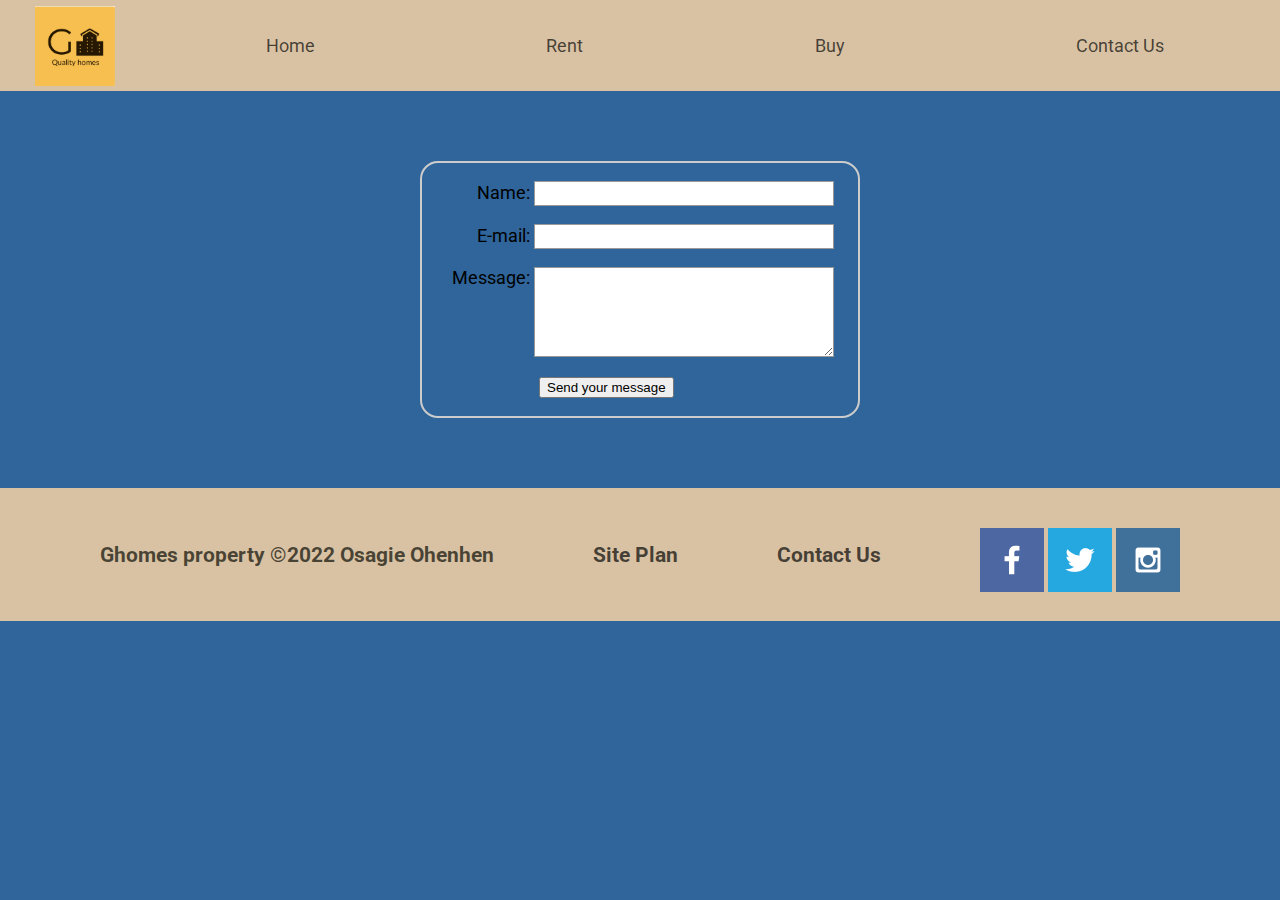
<file: ghomes/contactus.html>
<!DOCTYPE html>
<html lang="en">

<head>
    <meta charset="UTF-8">
    <meta http-equiv="X-UA-Compatible" content="IE=edge">
    <meta name="viewport" content="width=device-width, initial-scale=1.0">
    <title>Ghomes Properties Company | Real Estate | Home</title>
    <link rel="stylesheet" href="styles/style.css">
</head>

<body>
    <div id="content">
        <header>
            <a id="logo_link" href="index.html">
                <img class="logo" src="images/ghomes-logo.png" alt="Ghomes Logo">
            </a>
            <nav>
                <a href="index.html">Home</a>
                <a href="rent.html">Rent</a>
                <a href="buy.html">Buy</a>                
                <a href="contactus.html">Contact Us</a>
            </nav>
        </header>
        <main>
            <div id="feedback"></div>
            
            <form action="/my-handling-form-page" method="post">
                <ul>
                 <li>
                   <label for="name">Name:</label>
                   <input type="text" id="name" name="user_name">
                 </li>
                 <li>
                   <label for="mail">E-mail:</label>
                   <input type="email" id="mail" name="user_email">
                 </li>
                 <li>
                   <label for="msg">Message:</label>
                   <textarea id="msg" name="user_message"></textarea>
                 </li>
                 <li class="button">
                    <button type="submit">Send your message</button>
                  </li>
                </ul>
                
               </form>
                
        </main>
        <footer>
            <h3>Ghomes property   &copy;2022 Osagie Ohenhen</h3>
            <h3><a href="site-plan.html">Site Plan</a></h3>
            <h3><a href="contactus.html">Contact Us</a></h3>
            <div class="social">
                <a href="https://facebook.com" target="_blank">
                    <img src="images/facebook.png" alt="fb icon">
                </a>

                <a href="https://twitter.com" target="_blank">
                    <img src="images/twitter.png" alt="twitter icon">
                </a>
                <a href="https://instagram.com" target="_blank">
                    <img src="images/instagram.png" alt="instagram icon">
                </a>
            </div>
        </footer>
    </div>
</body>

</html>
</file>
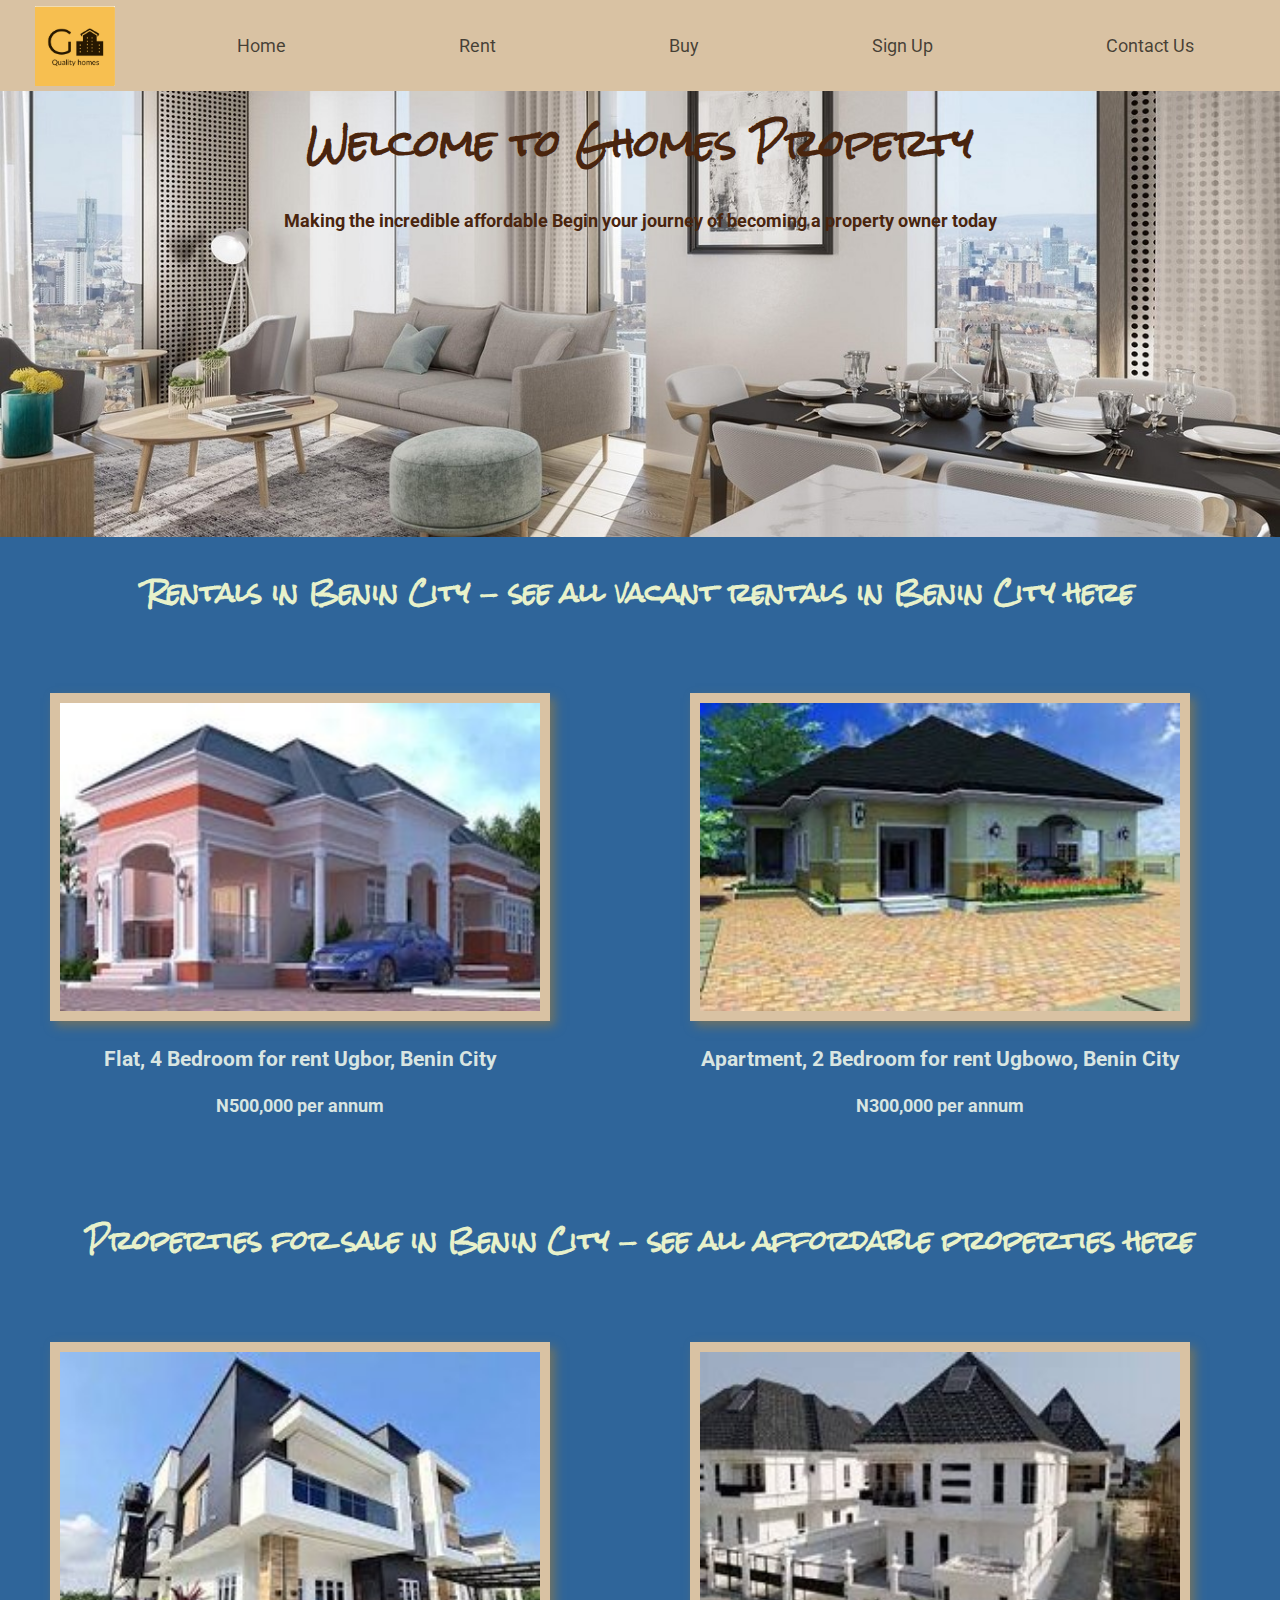
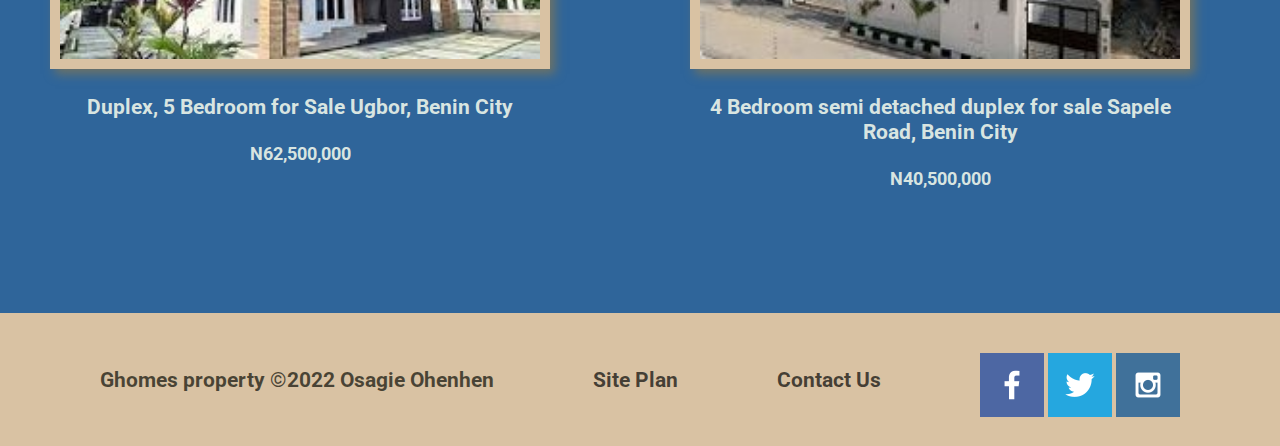
<file: ghomes/index2.html>
<!DOCTYPE html>
<html lang="en">

<head>
    <meta charset="UTF-8">
    <meta http-equiv="X-UA-Compatible" content="IE=edge">
    <meta name="viewport" content="width=device-width, initial-scale=1.0">
    <title>Ghomes Properties Company | Real Estate | Home</title>
    <link rel="stylesheet" href="styles/style1.css">
</head>

<body>
    <div id="content">
        <header>
            <a id="logo_link" href="index.html">
                <img class="logo" src="images/ghomes-logo.png" alt="Ghomes Logo">
            </a>
            <nav>
                <a href="index.html">Home</a>
                <a href="rent.html">Rent</a>
                <a href="buy.html">Buy</a>
                <a href="register.html">Sign Up</a>
                <a href="contactus.html">Contact Us</a>
            </nav>
        </header>
        
        <div id="hero">
            <div id="hero-box">
                <img id="hero-img" src="images/hero1.jpg" alt="Exquisite Living room">
            </div>
            <section id="hero-msg">
                <h1 class="home-title">Welcome to Ghomes Property</h1>
                <h4>Making the incredible affordable 
                    Begin your journey of becoming a property owner today
                     </h4>
                <!-- <div class='button-box'>
                    <a class='book' href="rates.html">Book Now</a>
                </div> -->
            </section>
        </div>
        <main class="home-grid">
            <h2 class="rent-title">Rentals in Benin City - see all vacant rentals in Benin City here </h2>
            <section class="rent-card">
                <img class="card-img" src="images/4bedroomrent.jpg" alt="house for rent">
                <h3>Flat, 4 Bedroom for rent 
                    Ugbor, Benin City</h3>
                <h4>N500,000 per annum</h4>
            </section>
            <section class="rent1-card">
                <img class="card-img" src="images/3bedroomrent.jpg" alt="house for rent">
                <h3>Apartment, 2 Bedroom for rent 
                    Ugbowo, Benin City</h3>
                <h4>N300,000 per annum</h4>
            </section>
            <h2 class="buy-title">Properties for sale in Benin City - see all affordable properties here </h2>
            <section class="buy-card">
                <img class="card-img" src="images/houses1.jpg" alt="house for sale">
                <h3>Duplex, 5 Bedroom for Sale 
                    Ugbor, Benin City</h3>
                <h4>N62,500,000</h4>
            </section>
            <section class="buy1-card">
                <img class="card-img" src="images/houses5.jpg" alt="house for sale">
                <h3>4 Bedroom semi detached duplex for sale 
                    Sapele Road, Benin City</h3>
                <h4>N40,500,000</h4>
            </section>
           
        </main>
        <footer>
            <h3>Ghomes property   &copy;2022 Osagie Ohenhen</h3>
            <h3><a href="site-plan.html">Site Plan</a></h3>
            <h3><a href="contactus.html">Contact Us</a></h3>
            <div class="social">
                <a href="https://facebook.com" target="_blank">
                    <img src="images/facebook.png" alt="fb icon">
                </a>

                <a href="https://twitter.com" target="_blank">
                    <img src="images/twitter.png" alt="twitter icon">
                </a>
                <a href="https://instagram.com" target="_blank">
                    <img src="images/instagram.png" alt="instagram icon">
                </a>
            </div>
        </footer>
    </div>
</body>

</html>
</file>
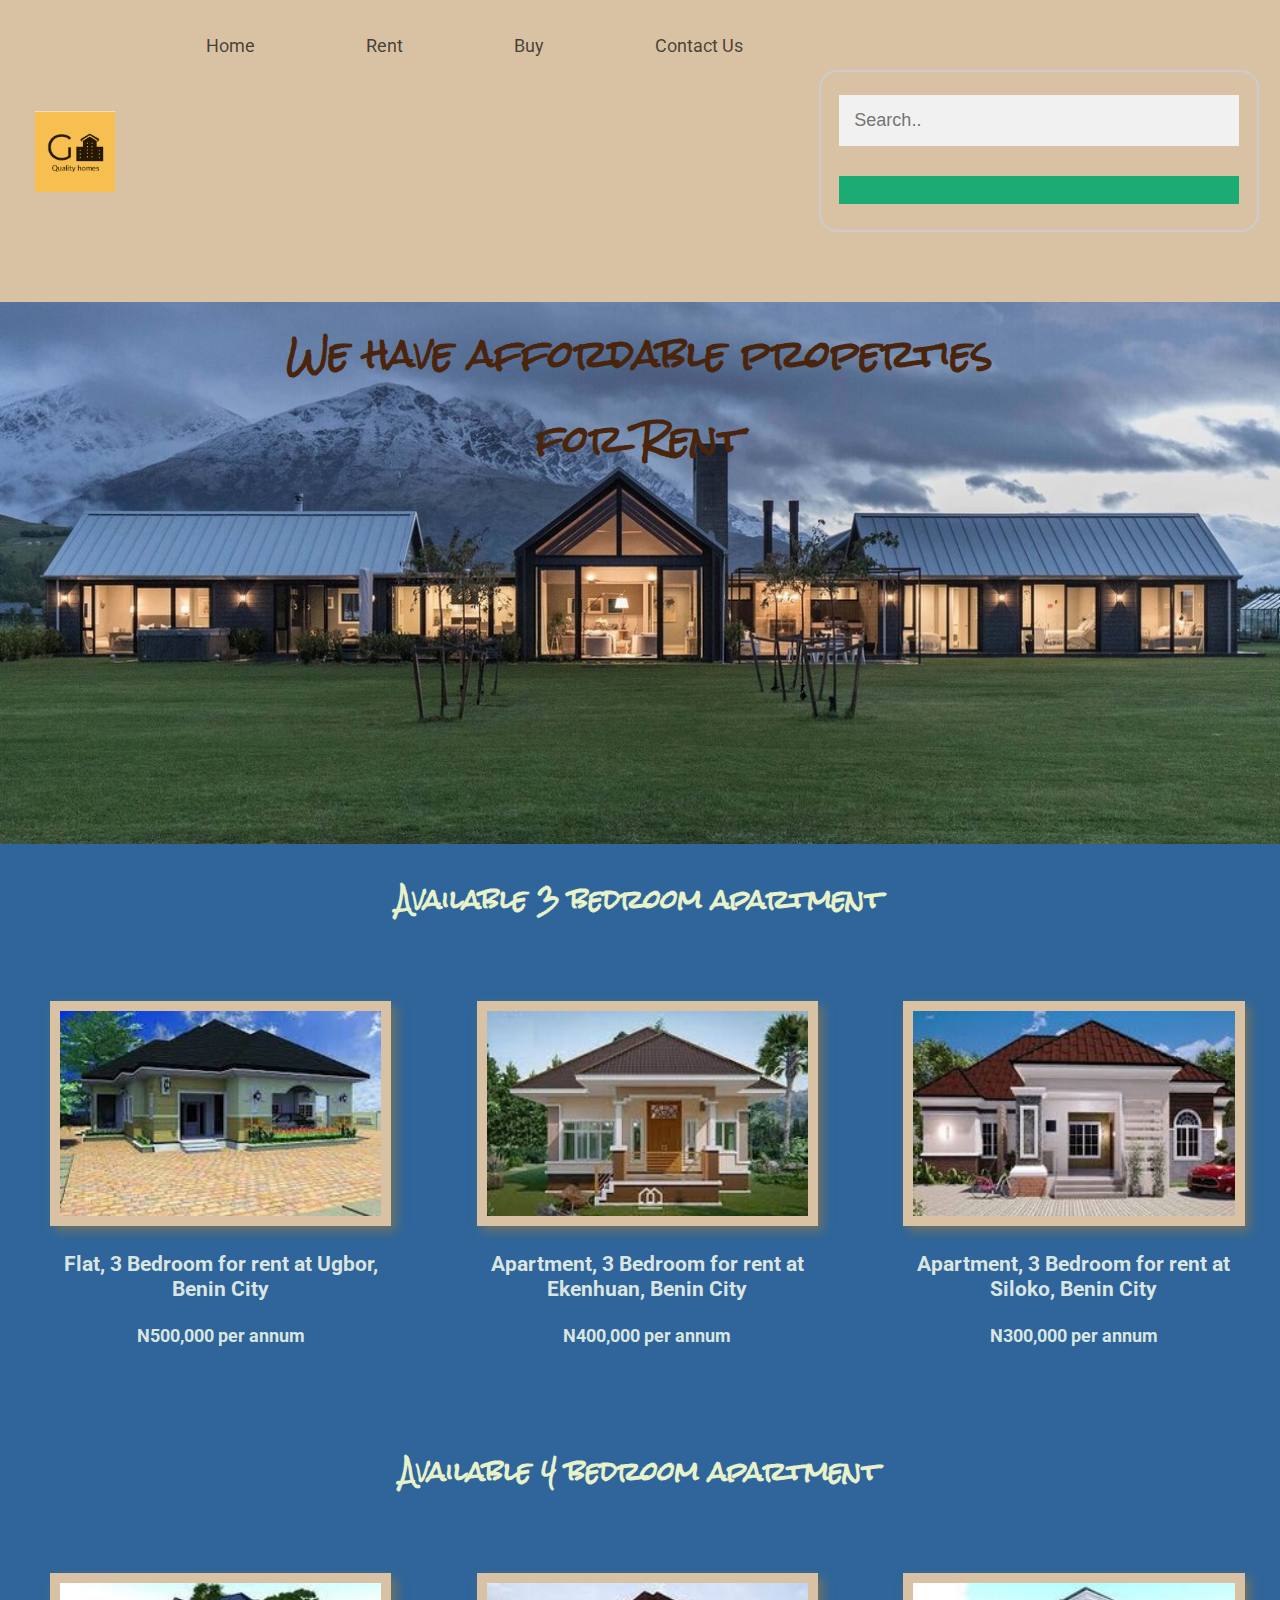
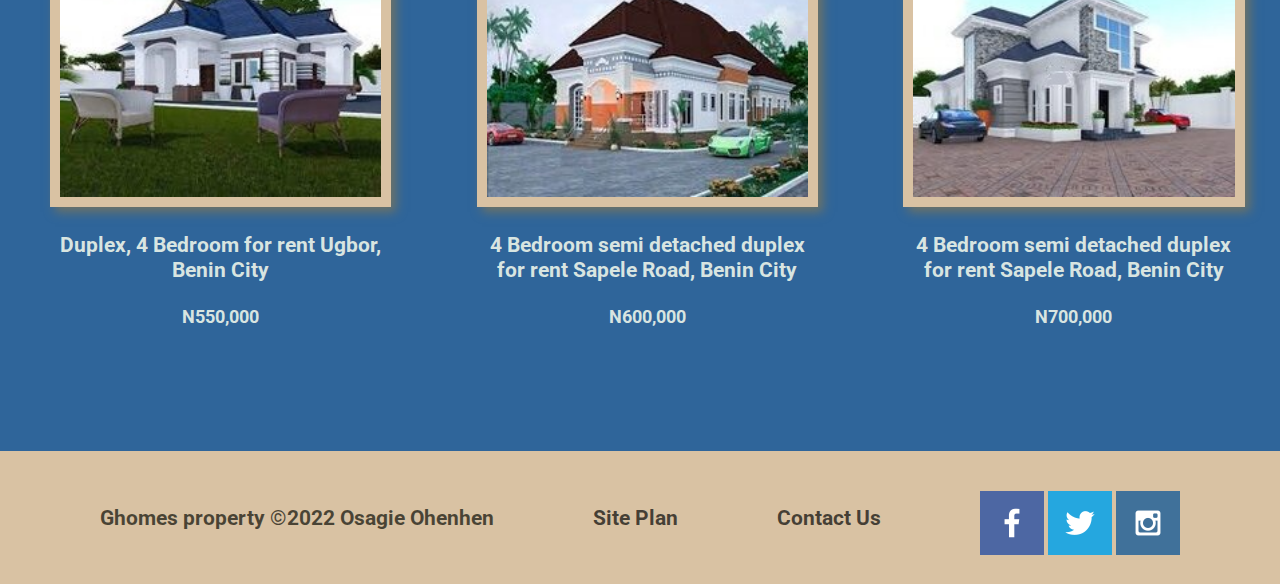
<file: ghomes/page.html>
<!DOCTYPE html>
<html lang="en">

<head>
    <meta charset="UTF-8">
    <meta http-equiv="X-UA-Compatible" content="IE=edge">
    <meta name="viewport" content="width=device-width, initial-scale=1.0">
    <title>Ghomes Properties Company | Real Estate | Home</title>
    <link rel="stylesheet" href="styles/style1.css">
</head>

<body>
    <div id="content">
        <header>
            <a id="logo_link" href="index.html">
                <img class="logo" src="images/ghomes-logo.png" alt="Ghomes Logo">
            </a>
            <nav>
                <a href="index.html">Home</a>
                <a href="rent.html">Rent</a>
                <a href="buy.html">Buy</a>
                <a href="contactus.html">Contact Us</a>
                <div class="search-container">
                    <form action="/action_page.php">
                      <input type="text" placeholder="Search.." name="search">
                        <button type="submit"><i class="fa fa-search"></i></button>
                    </form>
                </div>
            </nav>
        </header>
        <div id="hero">
            <div id="hero-box">
                <img id="hero-img" src="images/hero-rent.jpg" alt="house">
            </div>
            <section id="hero-msg">
                <h1 class="home-title">We have affordable properties for Rent</h1>
                            
            </section>
        </div>


        <main class="rent-grid">
            <h2 class="rent-title">Available 3 bedroom apartment</h2>
            <section class="bedroom-3-card1">
                <img class="card-img" src="images/3bedroomrent.jpg" alt="house for rent">
                <h3>Flat, 3 Bedroom for rent at
                    Ugbor, Benin City</h3>
                <h4>N500,000 per annum</h4>
            </section>
            <section class="bedroom-3-card2">
                <a target="_blank" href="images/3bedroomrent2.jpg">                            
                    <img class="card-img" src="images/3bedroomrent2.jpg" alt="house for rent">
                </a>
                <h3>Apartment, 3 Bedroom for rent at
                    Ekenhuan, Benin City</h3>
                <h4>N400,000 per annum</h4>
            </section>
            <section class="bedroom-3-card3">
                <img class="card-img" src="images/3bedroomrent3.jpg" alt="house for rent">
                <h3>Apartment, 3 Bedroom for rent
                    at Siloko, Benin City</h3>
                <h4>N300,000 per annum</h4>
            </section>
            <h2 class="buy-title">Available 4 bedroom apartment </h2>
            <section class="bedroom4-card1">
                <img class="card-img" src="images/4bedroomrent1.jpg" alt="house for sale">
                <h3>Duplex, 4 Bedroom for rent
                    Ugbor, Benin City</h3>
                <h4>N550,000</h4>
            </section>
            <section class="bedroom4-card2">
                <img class="card-img" src="images/4bedroomrent2.jpg" alt="house for sale">
                <h3>4 Bedroom semi detached duplex for rent
                    Sapele Road, Benin City</h3>
                <h4>N600,000</h4>
            </section>
            <section class="bedroom4-card3">
                <img class="card-img" src="images/4bedroomrent3.jpg" alt="house for sale">
                <h3>4 Bedroom semi detached duplex for rent
                    Sapele Road, Benin City</h3>
                <h4>N700,000</h4>
            </section>

        </main>
        <footer>
            <h3>Ghomes property &copy;2022 Osagie Ohenhen</h3>
            <h3><a href="site-plan.html">Site Plan</a></h3>
            <h3><a href="contactus.html">Contact Us</a></h3>
            <div class="social">
                <a href="https://facebook.com" target="_blank">
                    <img src="images/facebook.png" alt="fb icon">
                </a>

                <a href="https://twitter.com" target="_blank">
                    <img src="images/twitter.png" alt="twitter icon">
                </a>
                <a href="https://instagram.com" target="_blank">
                    <img src="images/instagram.png" alt="instagram icon">
                </a>
            </div>
        </footer>
    </div>
</body>

</html>
</file>
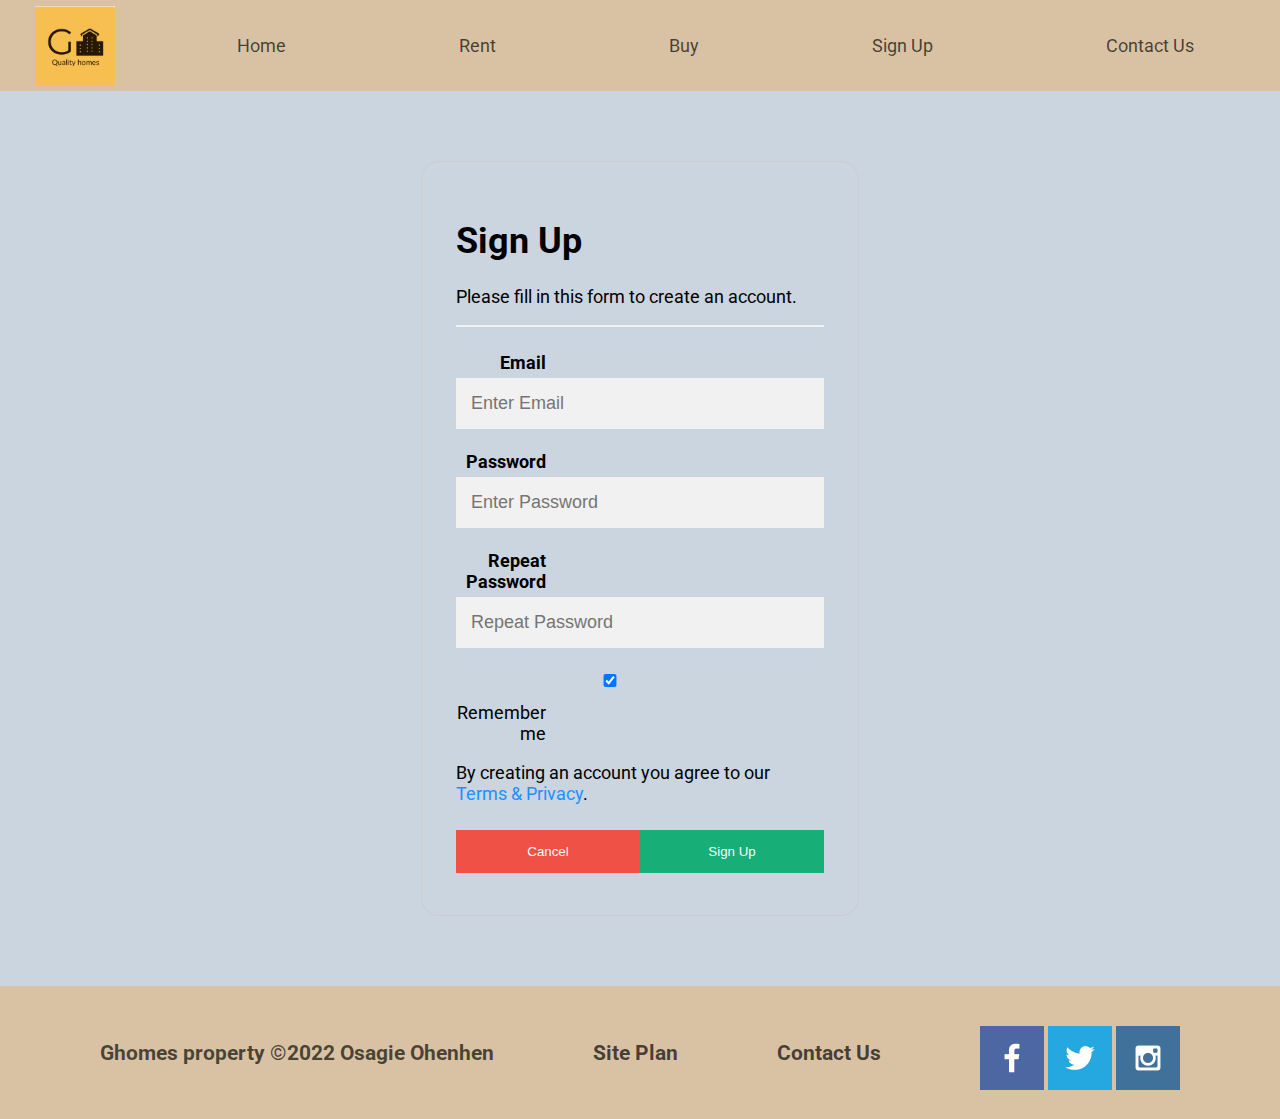
<file: ghomes/register.html>
<!DOCTYPE html>
<html lang="en">

<head>
    <meta charset="UTF-8">
    <meta http-equiv="X-UA-Compatible" content="IE=edge">
    <meta name="viewport" content="width=device-width, initial-scale=1.0">
    <title>Ghomes Properties Company | Real Estate | Home</title>
    <link rel="stylesheet" href="styles/style1.css">
</head>

<body>
    <div id="content1">
        <header>
            <a id="logo_link" href="index.html">
                <img class="logo" src="images/ghomes-logo.png" alt="Ghomes Logo">
            </a>
            <nav >
                <a href="index.html">Home</a>
                <a href="rent.html">Rent</a>
                <a href="buy.html">Buy</a>
                <a href="register.html">Sign Up</a>
                <a href="contactus.html">Contact Us</a>
            </nav >
        
        </header >
        



<form action="action_page.php" style="border:1px solid #ccc">
    <div class="container">
      <h1>Sign Up</h1>
      <p>Please fill in this form to create an account.</p>
      <hr>
  
      <label for="email"><b>Email</b></label>
      <input type="text" placeholder="Enter Email" name="email" required>
  
      <label for="psw"><b>Password</b></label>
      <input type="password" placeholder="Enter Password" name="psw" required>
  
      <label for="psw-repeat"><b>Repeat Password</b></label>
      <input type="password" placeholder="Repeat Password" name="psw-repeat" required>
  
      <label>
        <input type="checkbox" checked="checked" name="remember" style="margin-bottom:15px"> Remember me
      </label>
  
      <p>By creating an account you agree to our <a href="#" style="color:dodgerblue">Terms & Privacy</a>.</p>
  
      <div class="clearfix">
        <button type="button" class="cancelbtn">Cancel</button>
        <button type="submit" class="signupbtn">Sign Up</button>
      </div>
    </div>
  </form> 

  <footer>
    <h3>Ghomes property   &copy;2022 Osagie Ohenhen</h3>
    <h3><a href="site-plan.html">Site Plan</a></h3>
    <h3><a href="contactus.html">Contact Us</a></h3>
    <div class="social">
        <a href="https://facebook.com" target="_blank">
            <img src="images/facebook.png" alt="fb icon">
        </a>

        <a href="https://twitter.com" target="_blank">
            <img src="images/twitter.png" alt="twitter icon">
        </a>
        <a href="https://instagram.com" target="_blank">
            <img src="images/instagram.png" alt="instagram icon">
        </a>
    </div>
</footer>
</div>
</body>

</html>
</file>
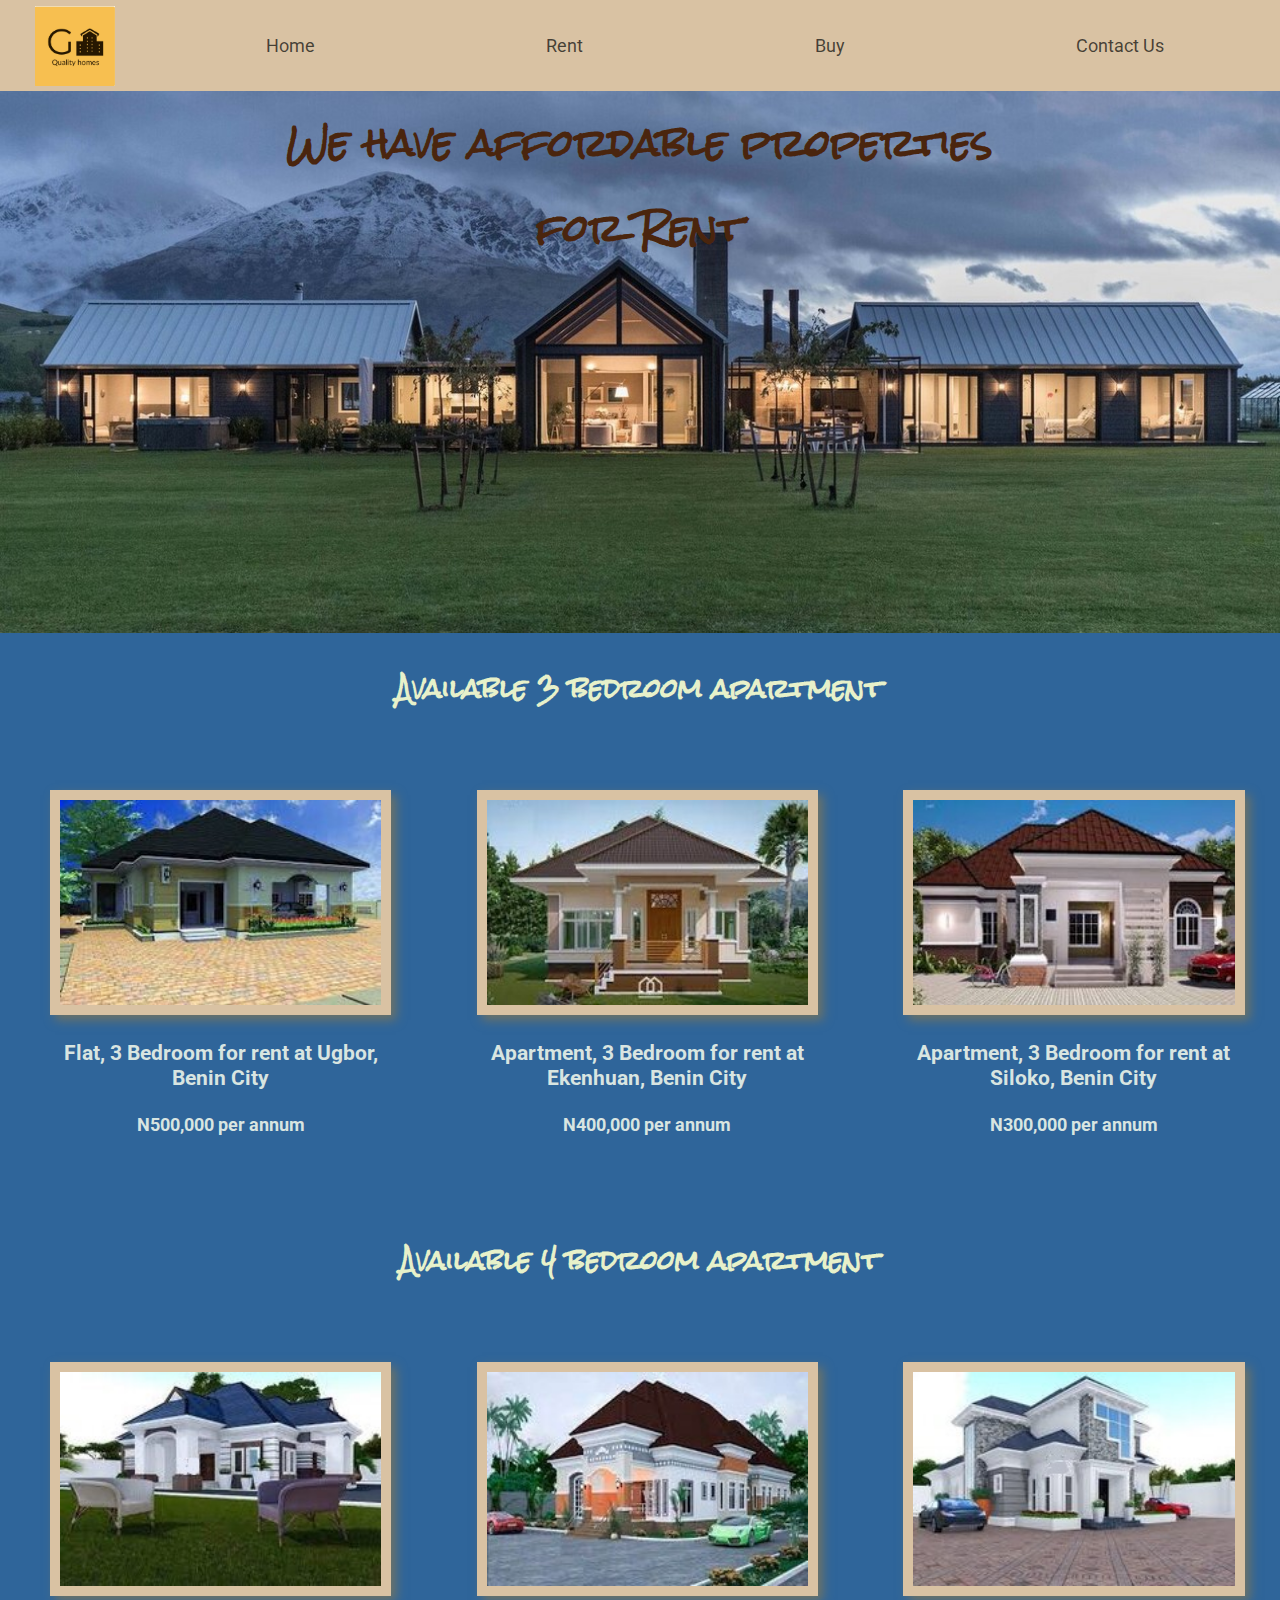
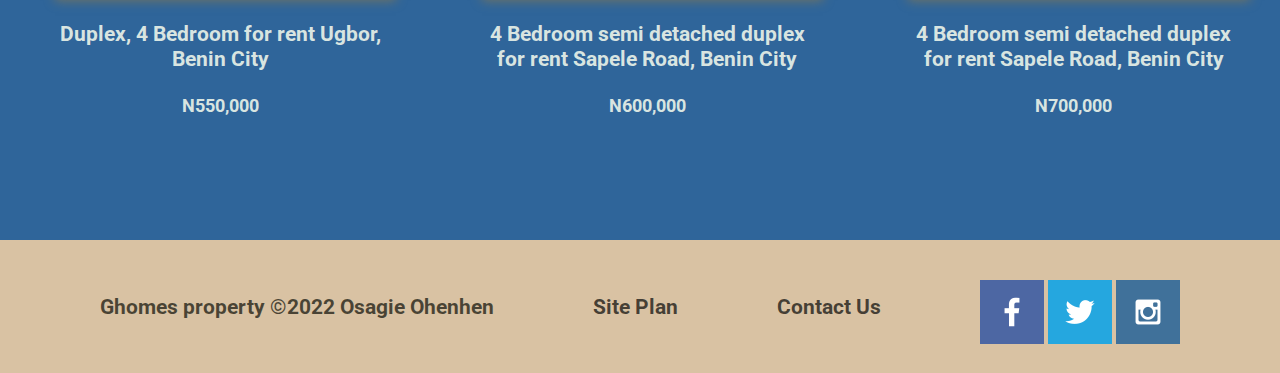
<file: ghomes/rent.html>
<!DOCTYPE html>
<html lang="en">

<head>
    <meta charset="UTF-8">
    <meta http-equiv="X-UA-Compatible" content="IE=edge">
    <meta name="viewport" content="width=device-width, initial-scale=1.0">
    <title>Ghomes Properties Company | Real Estate | Home</title>
    <link rel="stylesheet" href="styles/style.css">
</head>

<body>
    <div id="content">
        <header>
            <a id="logo_link" href="index.html">
                <img class="logo" src="images/ghomes-logo.png" alt="Ghomes Logo">
            </a>
            <nav>
                <a href="index.html">Home</a>
                <a href="rent.html">Rent</a>
                <a href="buy.html">Buy</a>
                <a href="contactus.html">Contact Us</a>
            </nav>
        </header>
        <div id="hero">
            <div id="hero-box">
                <img id="hero-img" src="images/hero-rent.jpg" alt="house">
            </div>
            <section id="hero-msg">
                <h1 class="home-title">We have affordable properties for Rent</h1>
                            
            </section>
        </div>


        <main class="rent-grid">
            <h2 class="rent-title">Available 3 bedroom apartment</h2>
            <section class="bedroom-3-card1">
                <img class="card-img" src="images/3bedroomrent.jpg" alt="house for rent">
                <h3>Flat, 3 Bedroom for rent at
                    Ugbor, Benin City</h3>
                <h4>N500,000 per annum</h4>
            </section>
            <section class="bedroom-3-card2">
                <img class="card-img" src="images/3bedroomrent2.jpg" alt="house for rent">
                <h3>Apartment, 3 Bedroom for rent at
                    Ekenhuan, Benin City</h3>
                <h4>N400,000 per annum</h4>
            </section>
            <section class="bedroom-3-card3">
                <img class="card-img" src="images/3bedroomrent3.jpg" alt="house for rent">
                <h3>Apartment, 3 Bedroom for rent
                    at Siloko, Benin City</h3>
                <h4>N300,000 per annum</h4>
            </section>
            <h2 class="buy-title">Available 4 bedroom apartment </h2>
            <section class="bedroom4-card1">
                <img class="card-img" src="images/4bedroomrent1.jpg" alt="house for sale">
                <h3>Duplex, 4 Bedroom for rent
                    Ugbor, Benin City</h3>
                <h4>N550,000</h4>
            </section>
            <section class="bedroom4-card2">
                <img class="card-img" src="images/4bedroomrent2.jpg" alt="house for sale">
                <h3>4 Bedroom semi detached duplex for rent
                    Sapele Road, Benin City</h3>
                <h4>N600,000</h4>
            </section>
            <section class="bedroom4-card3">
                <img class="card-img" src="images/4bedroomrent3.jpg" alt="house for sale">
                <h3>4 Bedroom semi detached duplex for rent
                    Sapele Road, Benin City</h3>
                <h4>N700,000</h4>
            </section>

        </main>
        <footer>
            <h3>Ghomes property &copy;2022 Osagie Ohenhen</h3>
            <h3><a href="site-plan.html">Site Plan</a></h3>
            <h3><a href="contactus.html">Contact Us</a></h3>
            <div class="social">
                <a href="https://facebook.com" target="_blank">
                    <img src="images/facebook.png" alt="fb icon">
                </a>

                <a href="https://twitter.com" target="_blank">
                    <img src="images/twitter.png" alt="twitter icon">
                </a>
                <a href="https://instagram.com" target="_blank">
                    <img src="images/instagram.png" alt="instagram icon">
                </a>
            </div>
        </footer>
    </div>
</body>

</html>
</file>
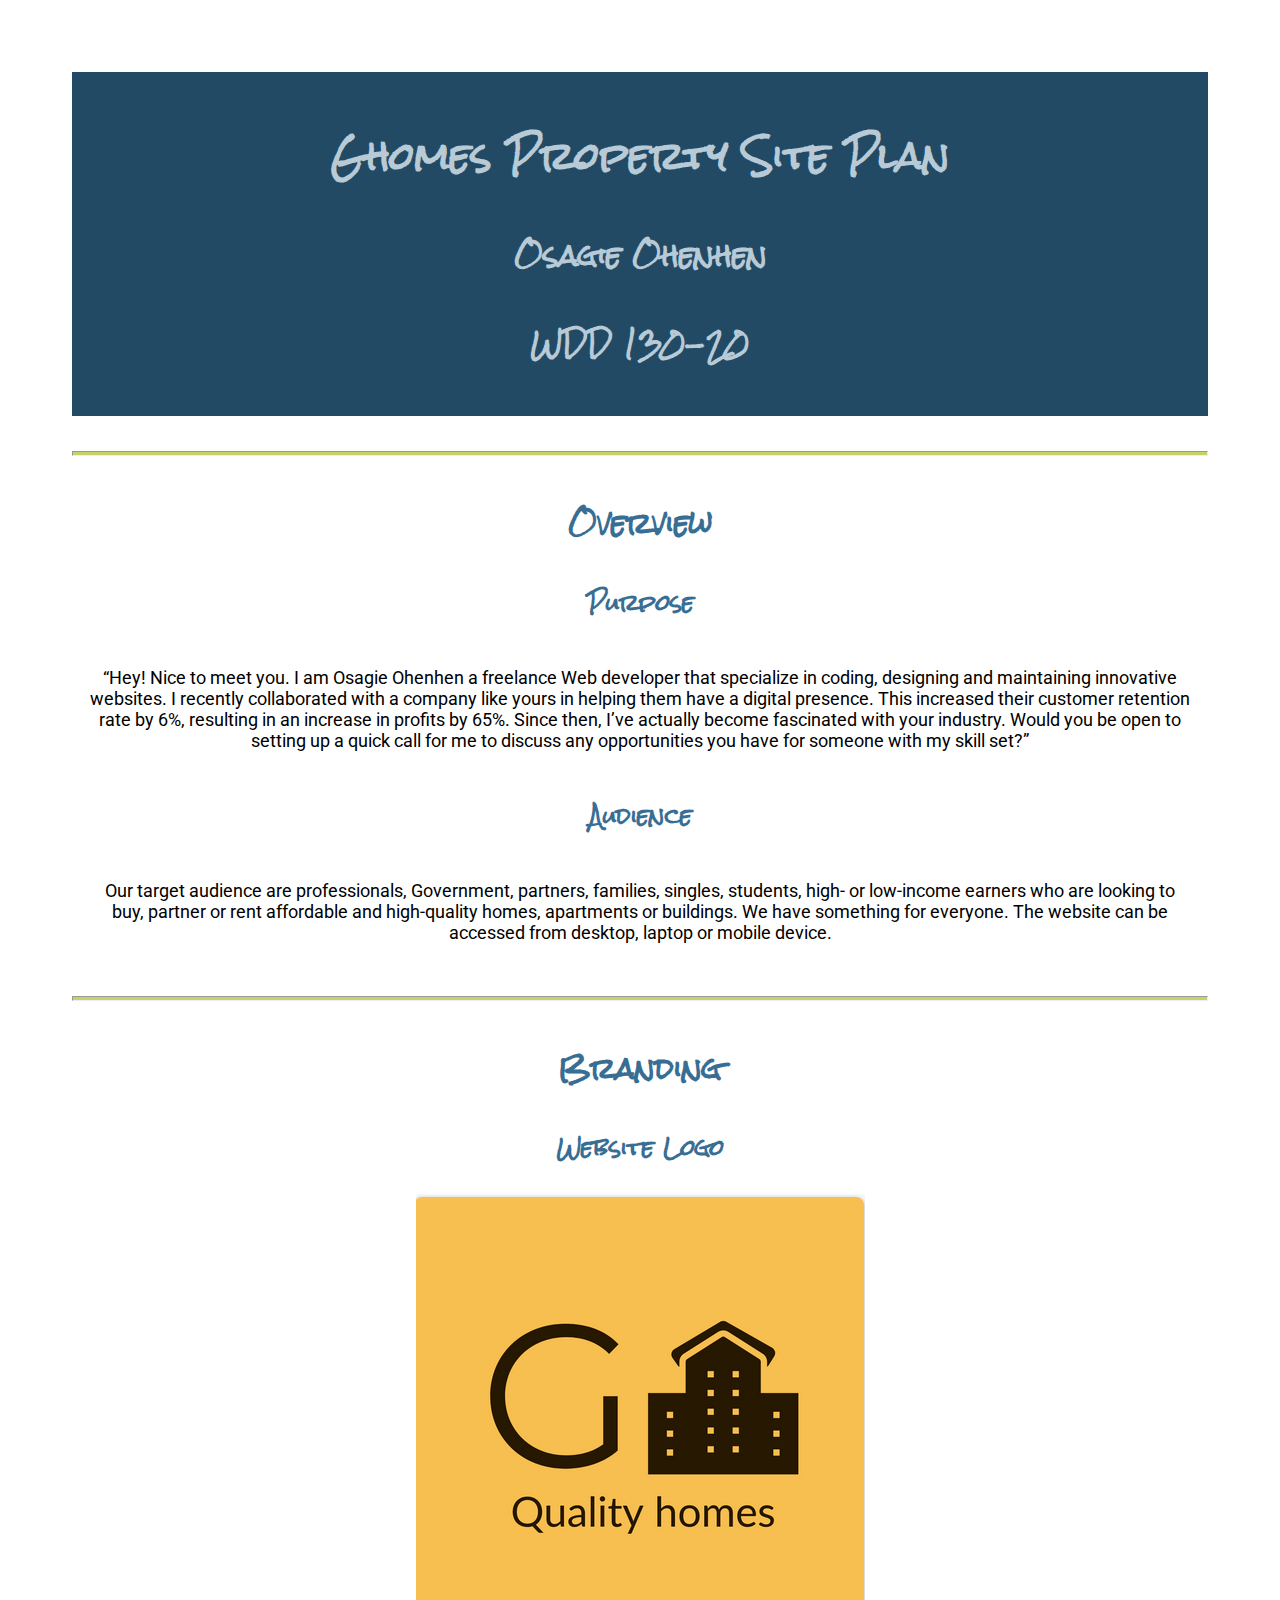
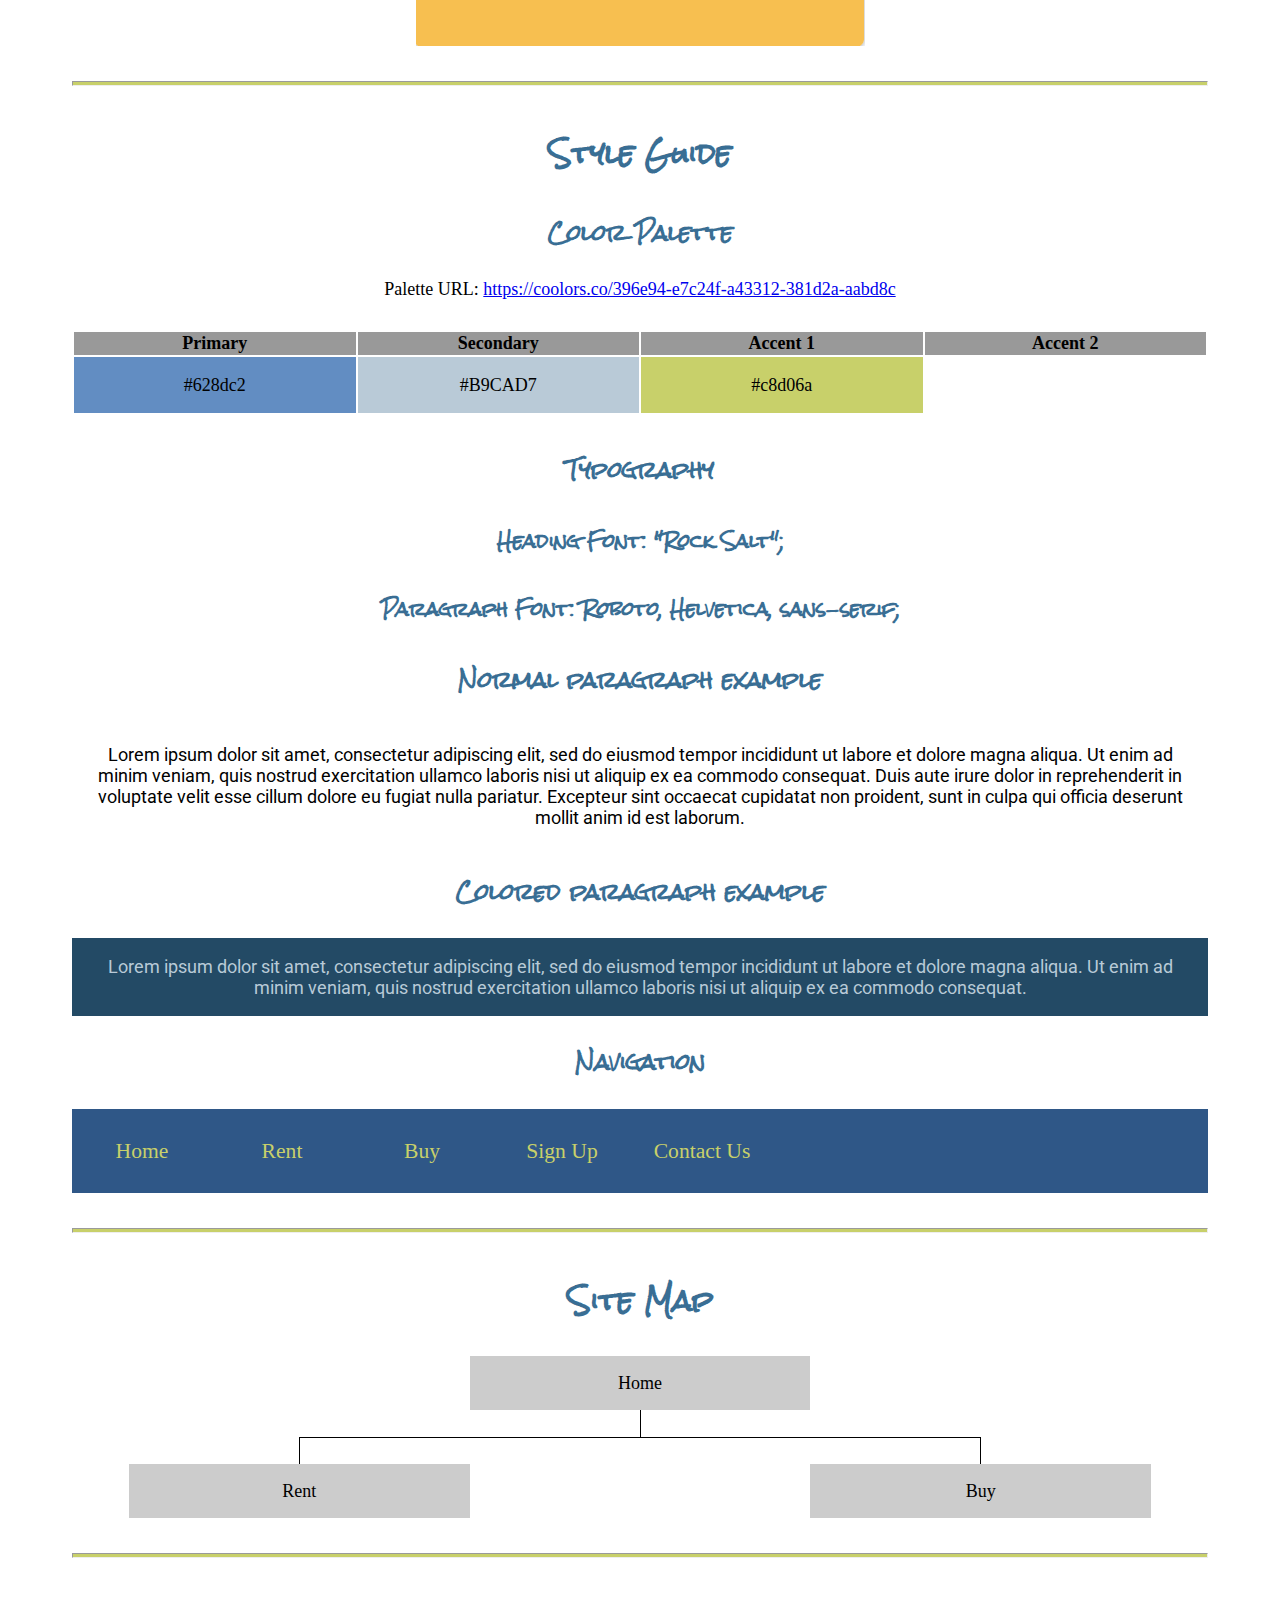
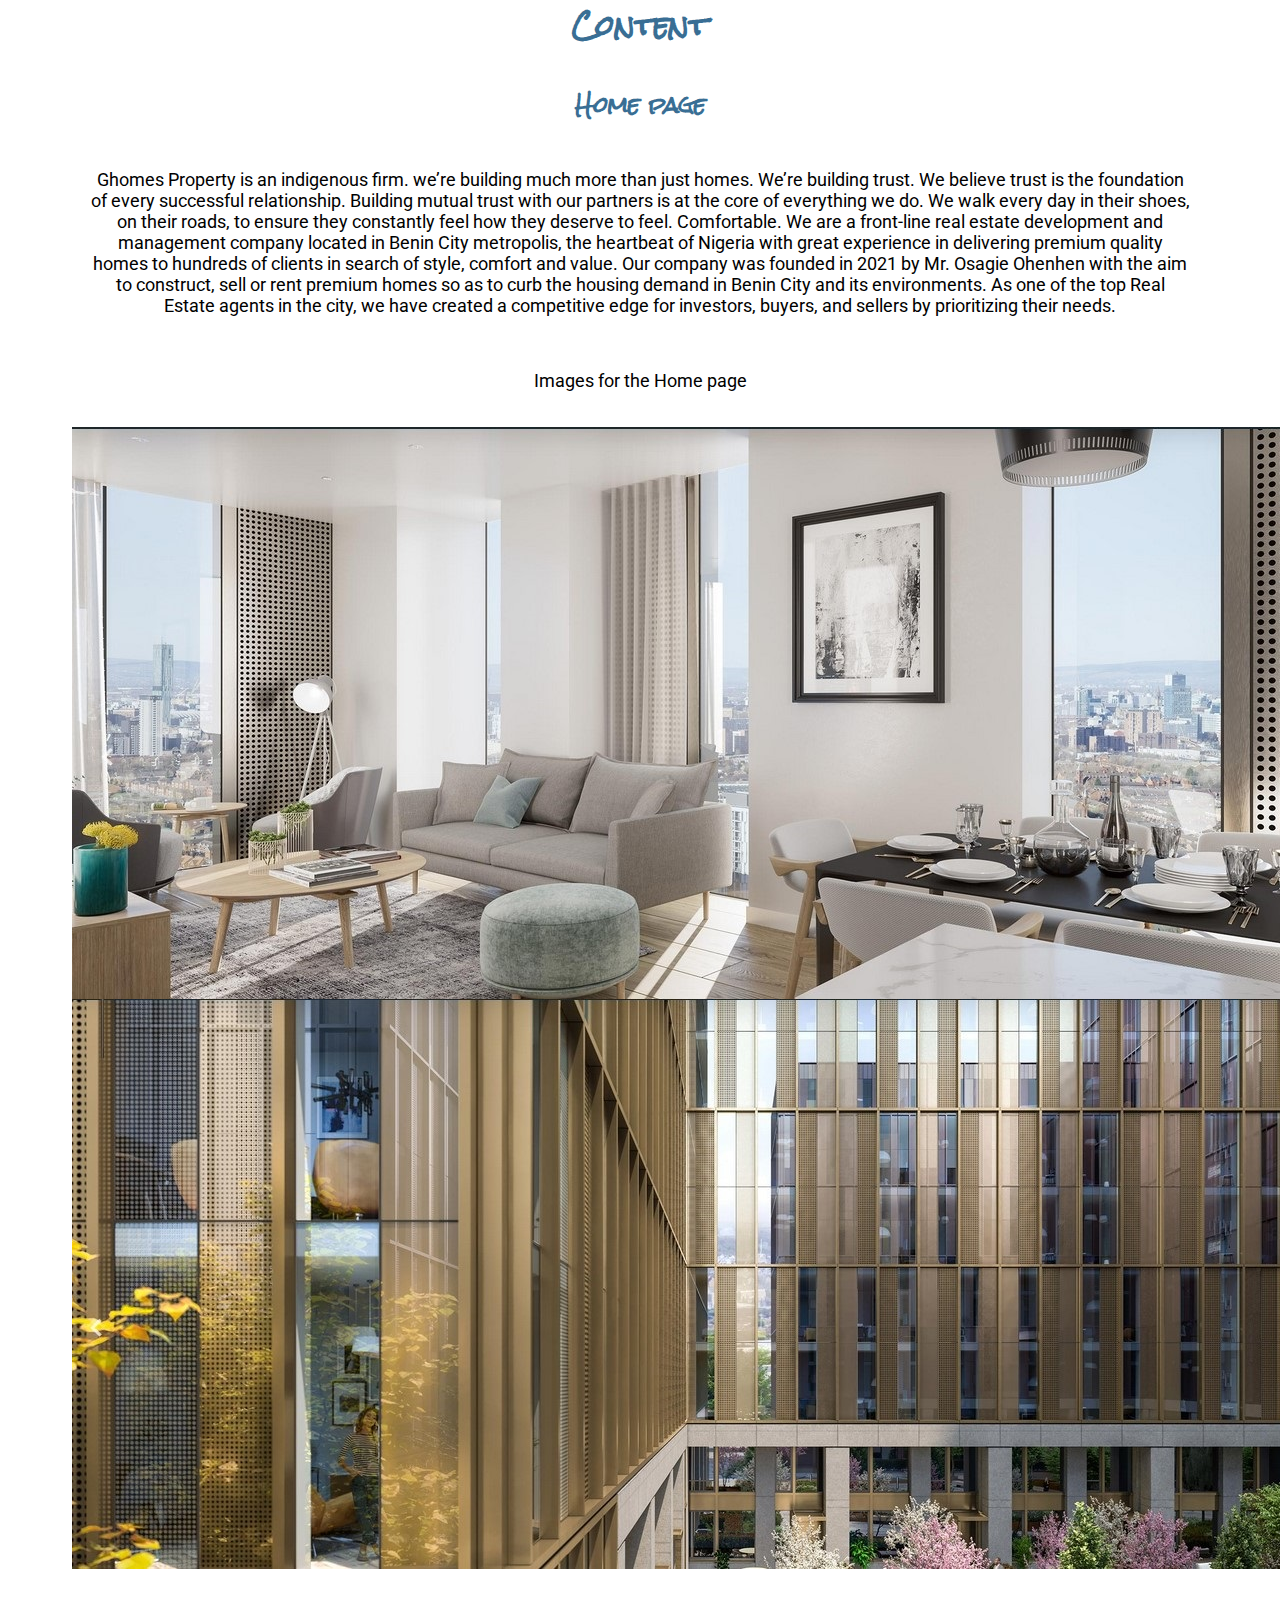
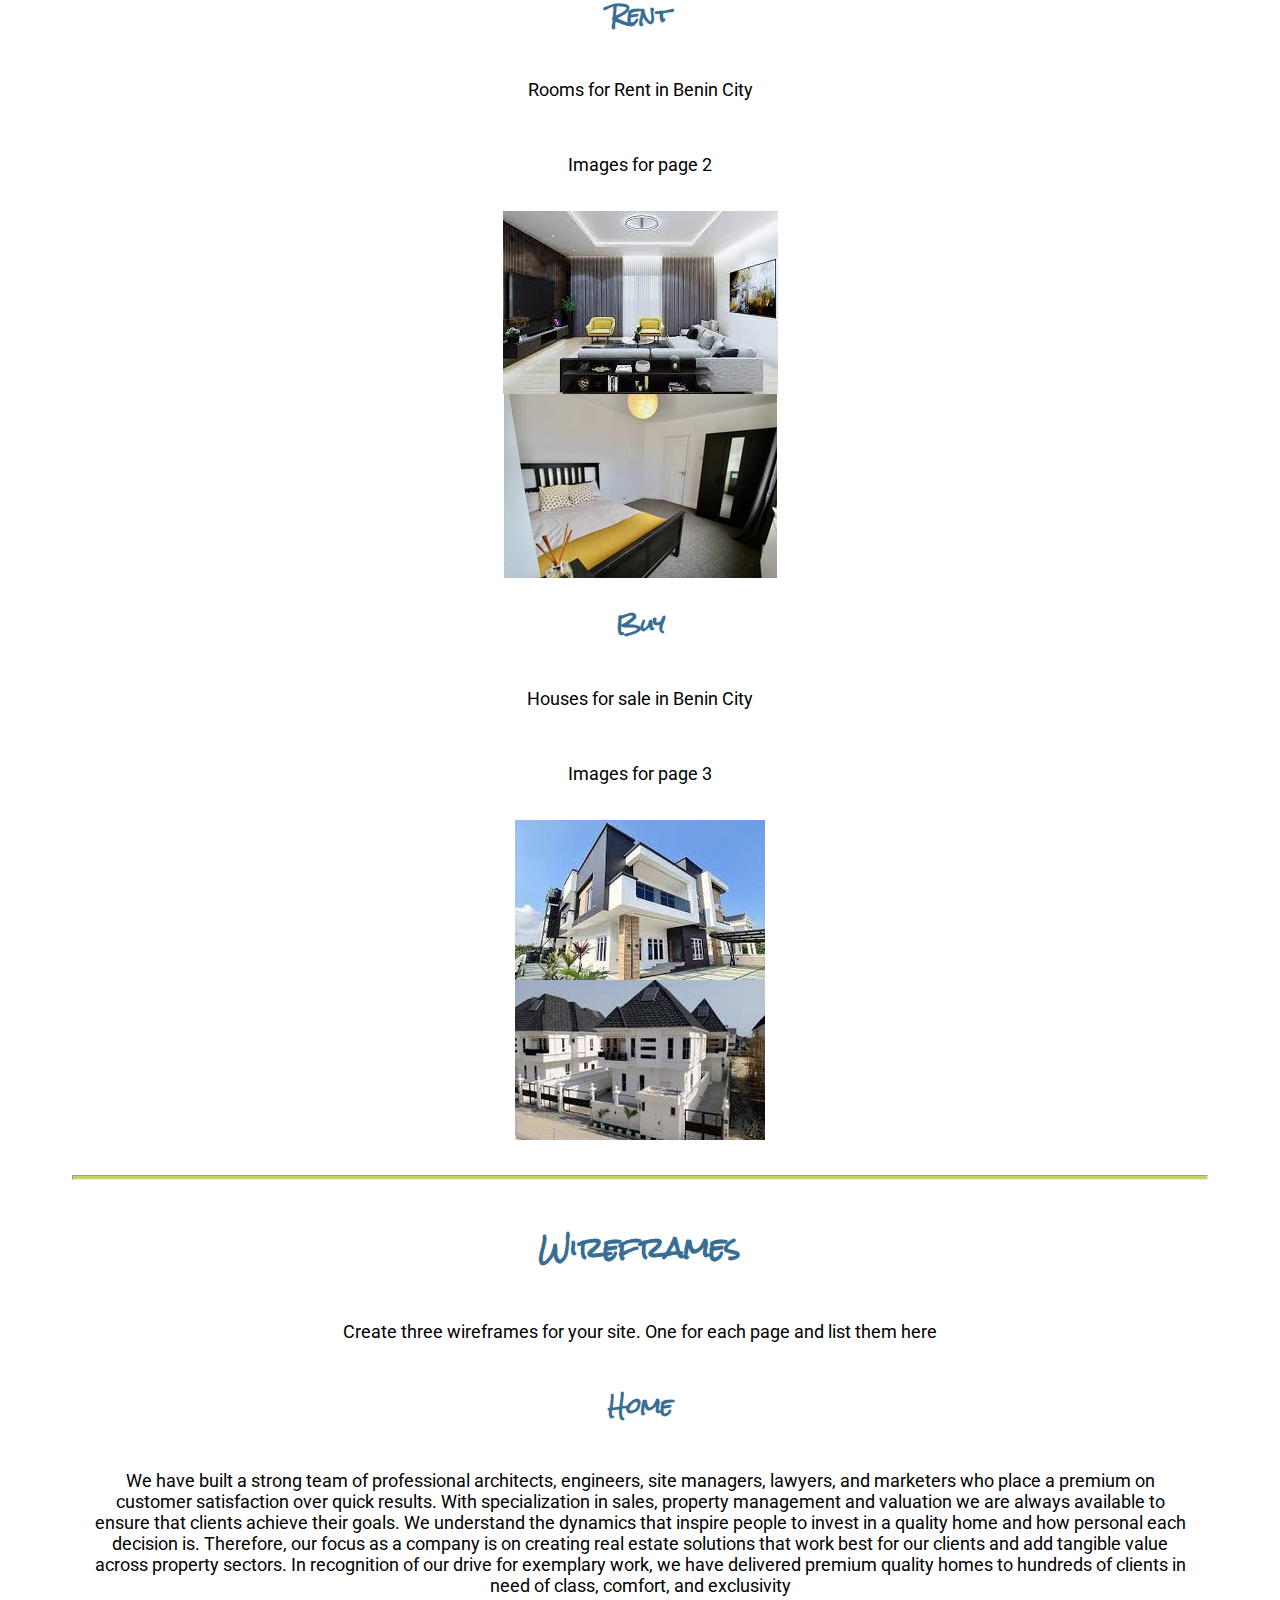
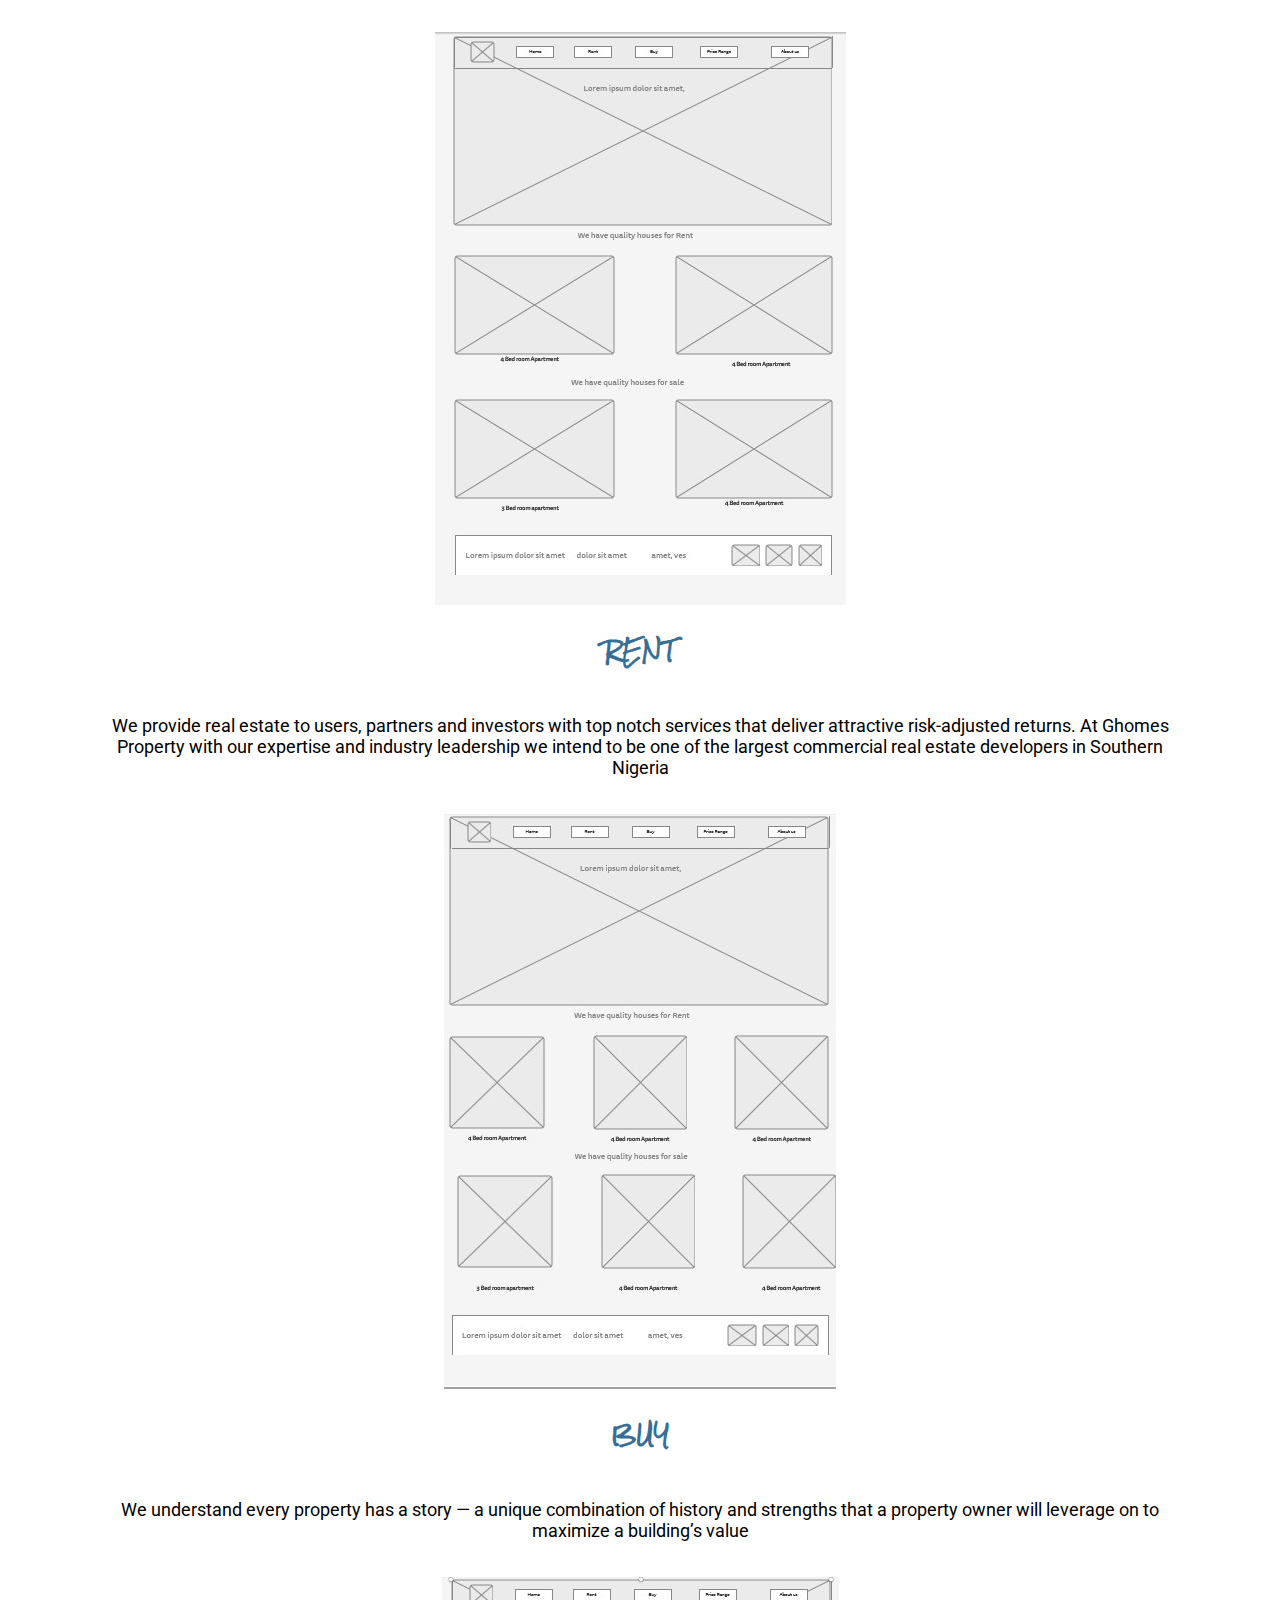
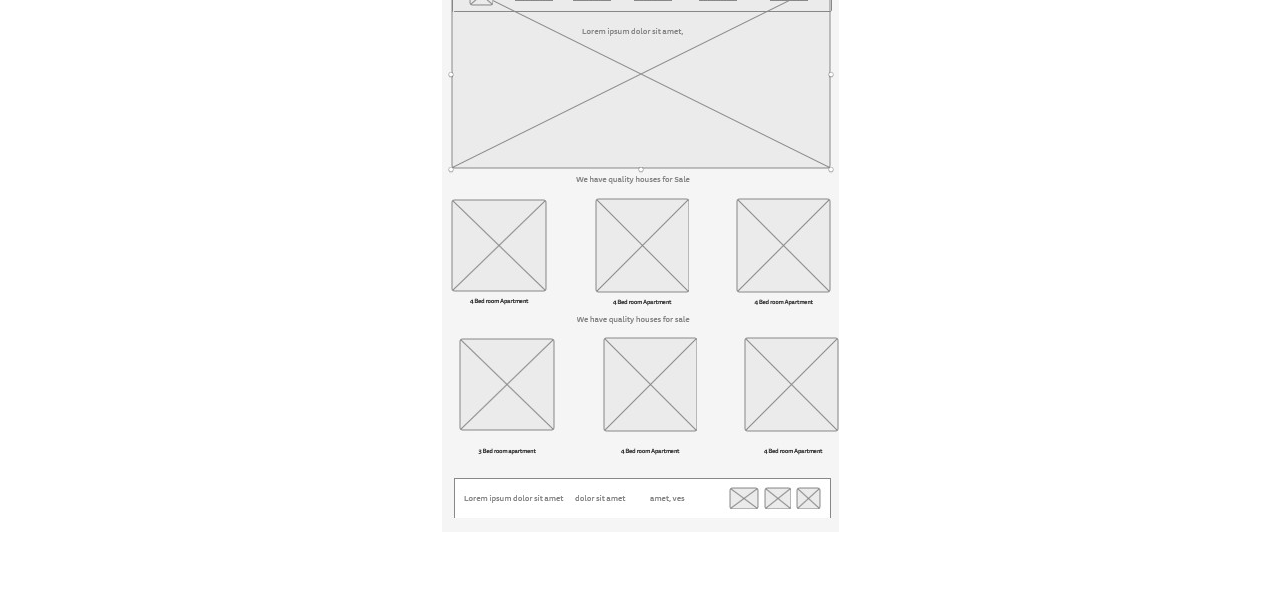
<file: ghomes/site-plan.html>
<!DOCTYPE html>
<html lang="en-us">

<head>
  <meta charset="utf-8">
  <title>Site Plan</title>
  <link type="text/css" rel="stylesheet" href="styles/site-plan.css">
</head>

<body>
  <header>
    <h1>Ghomes Property Site Plan</h1>
    <h2>Osagie Ohenhen</h2>
    <h2>WDD 130-20</h2>
    <!-- In the header above, add the name or your site, your name and class number. For example if you are in section 3 you would put WDD 130.03 -->
  </header>
  <main>

    <!-- ------------------------Steps 2-3------------------------------ -->
    <hr>
    <h2>Overview</h2>
    <h3>Purpose</h3>
    <p>“Hey! Nice to meet you. I am Osagie Ohenhen a freelance Web developer that specialize in coding, designing and
      maintaining innovative websites. I recently collaborated with a company like yours in helping them have a digital
      presence. This increased their customer retention rate by 6%, resulting in an increase in profits by 65%. Since
      then, I’ve actually become fascinated with your industry. Would you be open to setting up a quick call for me to
      discuss any opportunities you have for someone with my skill set?”</p> <!-- change this -->


    <h3>Audience</h3>
    <p>Our target audience are professionals, Government, partners, families, singles, students, high- or low-income
      earners who are looking to buy, partner or rent affordable and high-quality homes, apartments or buildings. We
      have something for everyone. The website can be accessed from desktop, laptop or mobile device.</p>
    <!-- change this -->

    <hr>
    <h2>Branding</h2>
    <h3>Website Logo</h3>
    <!-- Replace this with some sort of logo for your site.  A logo can be as simple as the name of your site in a nice font :) -->
    <img src="images/ghomes-logo.png" alt="Logo image">
    <hr>
    <h2>
      Style Guide
    </h2>

    <!-- ------------------------Steps 4-8------------------------------ -->

    <h3>
      Color Palette
    </h3>
    <!--  The colors you choose for a website are one of the most important decisions you will make. Follow the instructions on the activity in iLearn then return and replace the color codes below with the hex color codes (the 6 digit numbers that show at the bottom of each color) for the colors you have chosen below.  You should have at least 2 colors but do not have to fill in all 4 if you do not need them.  -->

    <!-- Copy and paste the URL to your finished palette below Make sure to paste it into both spots -->
    Palette URL: <a href="https://coolors.co/6a98d0-b9cad7-c8d06a"
      target="_blank">https://coolors.co/396e94-e7c24f-a43312-381d2a-aabd8c</a>


    <table class="colors">
      <tr>
        <th>Primary</th>
        <th>Secondary</th>
        <th>Accent 1</th>
        <th>Accent 2</th>
      </tr>
      <!-- Replace the numbers in the boxes below with your hex color codes. Then switch to the site-plan.css file and change your colors there as well. -->
      <tr>
        <td class="primary">#628dc2 </td>
        <td class="secondary">#B9CAD7</td>
        <td class="accent1">#c8d06a </td>
        <td class="accent2"></td>
      </tr>
    </table>

    <!-- ------------------------Step 9------------------------------ -->

    <h3>
      Typography
    </h3>
    <!-- Choose a font for your paragraphs (body copy) and headlines. What font(s) have you chosen? Why did you choose what you did?  Make sure to review the list of web safe fonts at W3Schools.org as a starting point.  Think also about which of your colors above you might use for background and font colors. -->

    <h4>
      Heading Font: "Rock Salt";
      <!-- change this -->
    </h4>
    <h4>
      Paragraph Font: Roboto, Helvetica, sans-serif;
      <!-- change this -->
    </h4>
    <h3>
      Normal paragraph example
    </h3>
    <p>
      Lorem ipsum dolor sit amet, consectetur adipiscing elit, sed do eiusmod tempor incididunt ut labore et dolore
      magna aliqua. Ut enim ad minim veniam, quis nostrud exercitation ullamco laboris nisi ut aliquip ex ea commodo
      consequat. Duis aute irure dolor in reprehenderit in voluptate velit esse cillum dolore eu fugiat nulla pariatur.
      Excepteur sint occaecat cupidatat non proident, sunt in culpa qui officia deserunt mollit anim id est laborum.
    </p>
    <h3>
      Colored paragraph example
    </h3>
    <p class="colored">
      Lorem ipsum dolor sit amet, consectetur adipiscing elit, sed do eiusmod tempor incididunt ut labore et dolore
      magna aliqua. Ut enim ad minim veniam, quis nostrud exercitation ullamco laboris nisi ut aliquip ex ea commodo
      consequat.
    </p>

    <!-- ------------------------Step 10------------------------------ -->

    <h3>
      Navigation
    </h3>
    <!-- Think about how you want your navigation bar to look. In the site-plan.css file change the colors to your colors to get the look you desire. -->
    <nav>
      <a href="index.html">Home</a>
      <a href="rent.html">Rent</a>
      <a href="buy.html">Buy</a>
      <a href="register.html">Sign Up</a>
      <a href="contactus.html">Contact Us</a>
    </nav>
    <hr>
    <h2>
      Site Map
    </h2>
    <div class="sitemap">
      <div class="sm-home">
        Home
      </div>
      <div class="sm-page2">
        Rent
        <!-- change this -->
      </div>
      <div class="sm-page3">
        Buy
        <!-- change this -->
      </div>

      <div class="top">
        &nbsp;
      </div>
      <div class="left">
        &nbsp;
      </div>
      <div class="right">
        &nbsp;
      </div>

    </div>

    <!-- --------Content Section -------------- -->
    <hr>
    <h2>
      Content
    </h2>
    <h3>Home page</h3>
    <p>
      Ghomes Property is an indigenous firm. we’re building much more than just homes. We’re building trust. We believe
      trust is the foundation of every successful relationship. Building mutual trust with our partners is at the core
      of everything we do. We walk every day in their shoes, on their roads, to ensure they constantly feel how they
      deserve to feel. Comfortable.
      We are a front-line real estate development and management company located in Benin City metropolis, the heartbeat
      of Nigeria with great experience in delivering premium quality homes to hundreds of clients in search of style,
      comfort and value.
      Our company was founded in 2021 by Mr. Osagie Ohenhen with the aim to construct, sell or rent premium homes so as
      to curb the housing demand in Benin City and its environments. As one of the top Real Estate agents in the city,
      we have created a competitive edge for investors, buyers, and sellers by prioritizing their needs.

    </p>
    <p>Images for the Home page</p>
    <img src="images/hero1.jpg" alt="image for homepage">
    <img src="images/hero2.jpg" alt="image for homepage">

    </ul>
    <h3>Rent</h3>
    <p>
      Rooms for Rent in Benin City
    </p>
    <p>Images for page 2</p>
    <img src="images/2bedroom.jpg" alt="image for page">
    <img src="images/bedroom1.jpg" alt="image for page">

    </ul>
    <h3>Buy</h3>
    <p>
      Houses for sale in Benin City
    </p>
    <p>Images for page 3</p>
    <img src="images/houses1.jpg" alt="image for page3">
    <img src="images/houses5.jpg" alt="image for page3">

    </ul>
    <hr>
    <h2>
      Wireframes
    </h2>
    <p>
      Create three wireframes for your site. One for each page and list them here</p>

    <h3>Home</h3>
    <p>
      We have built a strong team of professional architects, engineers, site managers, lawyers, and marketers who place
      a premium on customer satisfaction over quick results. With specialization in sales, property management and
      valuation we are always available to ensure that clients achieve their goals. We understand the dynamics that
      inspire people to invest in a quality home and how personal each decision is. Therefore, our focus as a company is
      on creating real estate solutions that work best for our clients and add tangible value across property sectors.
      In recognition of our drive for exemplary work, we have delivered premium quality homes to hundreds of clients in
      need of class, comfort, and exclusivity
    </p>
    <img src="images/wireframe-homepg.jpg" alt="home page wireframe">

    <h3>RENT</h3>
    <p>
      We provide real estate to users, partners and investors with top notch services that deliver attractive
      risk-adjusted returns.
      At Ghomes Property with our expertise and industry leadership we intend to be one of the largest commercial real
      estate developers in Southern Nigeria

    </p>
    <img src="images/wireframe-pg2.jpg" alt="page 2 wireframe">

    <h3>BUY</h3>
    <p>
      We understand every property has a story — a unique combination of history and strengths that a property owner
      will leverage on to maximize a building’s value
    </p>
    <img src="images/wireframe-pg3.jpg" alt="page 3 wireframe">
  </main>
</body>

</html>
</file>
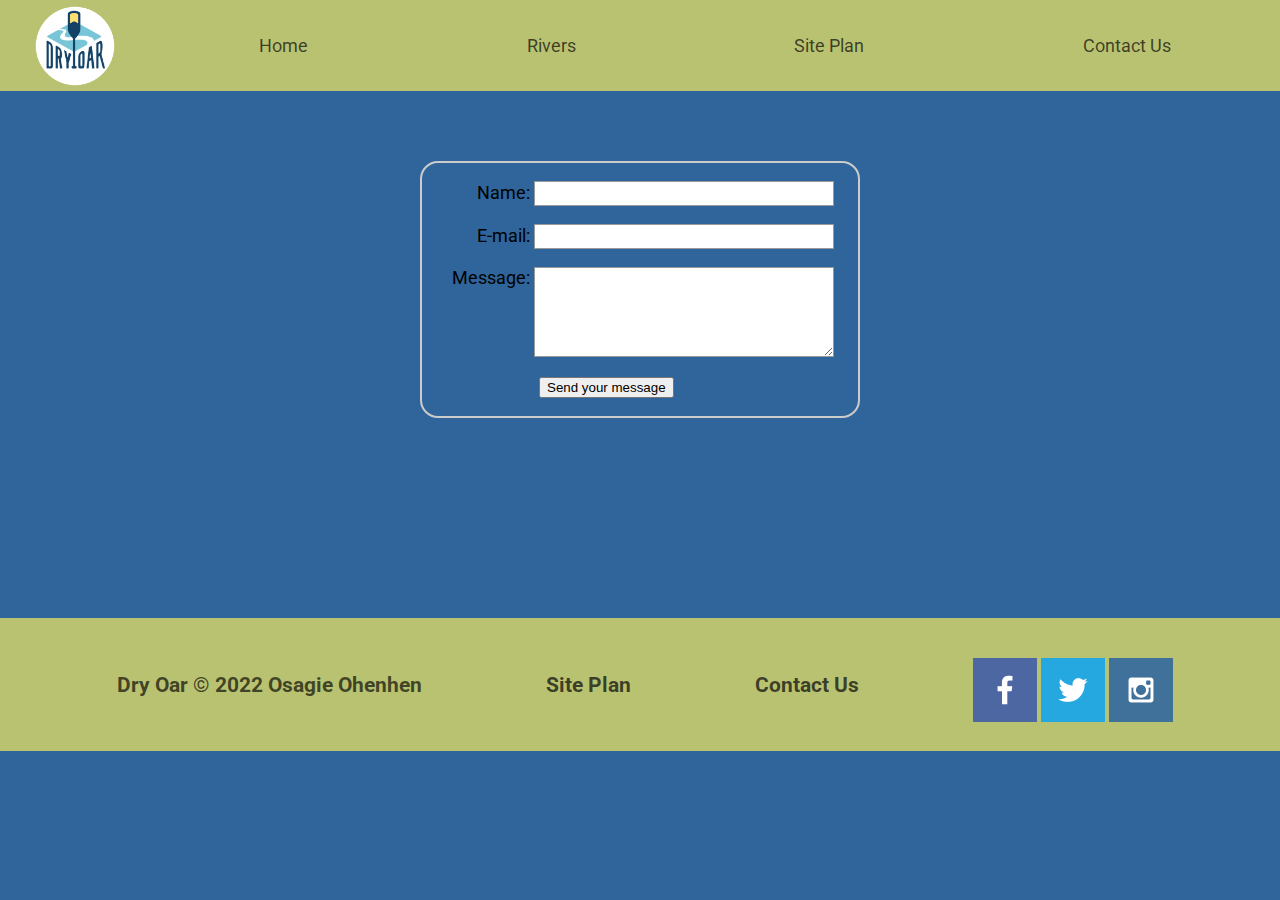
<file: wwr/contactus.html>
<!DOCTYPE html>
<html lang="en">

<head>
    <meta charset="UTF-8">
    <meta http-equiv="X-UA-Compatible" content="IE=edge">
    <meta name="viewport" content="width=device-width, initial-scale=1.0">
    <title>Contact Us</title>
    <link rel="stylesheet" href="styles/style.css">
</head>

<body>
    <div id="content">
        <header>
            <a id="logo_link" href="index.html">
                <img class="logo" src="images/logo.png" alt="Dry Oar Logo">
            </a>
            <nav>
                <a href="index.html">Home</a>
                <a href="rivers.html">Rivers</a>
                <a href="site-plan-rafting.html">Site Plan</a>
                <a href="contactus.html">Contact Us</a>
            </nav>
        </header>
        
        <main>
            <div id="feedback"></div>
            
            <form action="/my-handling-form-page" method="post">
                <ul>
                 <li>
                   <label for="name">Name:</label>
                   <input type="text" id="name" name="user_name">
                 </li>
                 <li>
                   <label for="mail">E-mail:</label>
                   <input type="email" id="mail" name="user_email">
                 </li>
                 <li>
                   <label for="msg">Message:</label>
                   <textarea id="msg" name="user_message"></textarea>
                 </li>
                 <li class="button">
                    <button type="submit">Send your message</button>
                  </li>
                </ul>
                
               </form>
                
        </main>
        <footer>
            <h3>Dry Oar &copy; 2022 Osagie Ohenhen</h3>
            <h3><a href="site-plan-rafting.html">Site Plan</a></h3>
            <h3><a href="contactus.html">Contact Us</a></h3>
            <div class="social">
                <a href="https://facebook.com" target="_blank">
                    <img src="images/facebook.png" alt="fb icon">
                </a>

                <a href="https://twitter.com" target="_blank">
                    <img src="images/twitter.png" alt="twitter icon">
                </a>
                <a href="https://instagram.com" target="_blank">
                    <img src="images/instagram.png" alt="instagram icon">
                </a>
            </div>
        </footer>
    </div>
    
<script>
    // get the feedback div element so we can do something with it.
    const feedbackElement = document.getElementById('feedback');
    // get the form so we can read what was entered in it.
    const formElement = document.forms[0];
    // add a 'listener' to wait for a submission of our form. When that happens run the code below.
    formElement.addEventListener('submit', function(e) {
        // stop the form from doing the default action.
        e.preventDefault();
        // set the contents of our feedback element to a message letting the user know the form was submitted successfully. Notice that we pull the name that was entered in the form to personalize the message!
        feedbackElement.innerHTML = 'Hello '+ formElement.user_name.value +'! Thank you for your message. We will get back with you as soon as possible!';
        // make the feedback element visible.
        feedbackElement.style.display = "block";
        // add a class to move everything down so our message doesn't cover it.
        document.body.classList.toggle('moveDown');
    });
</script>
                    
</body>

</html>
</file>
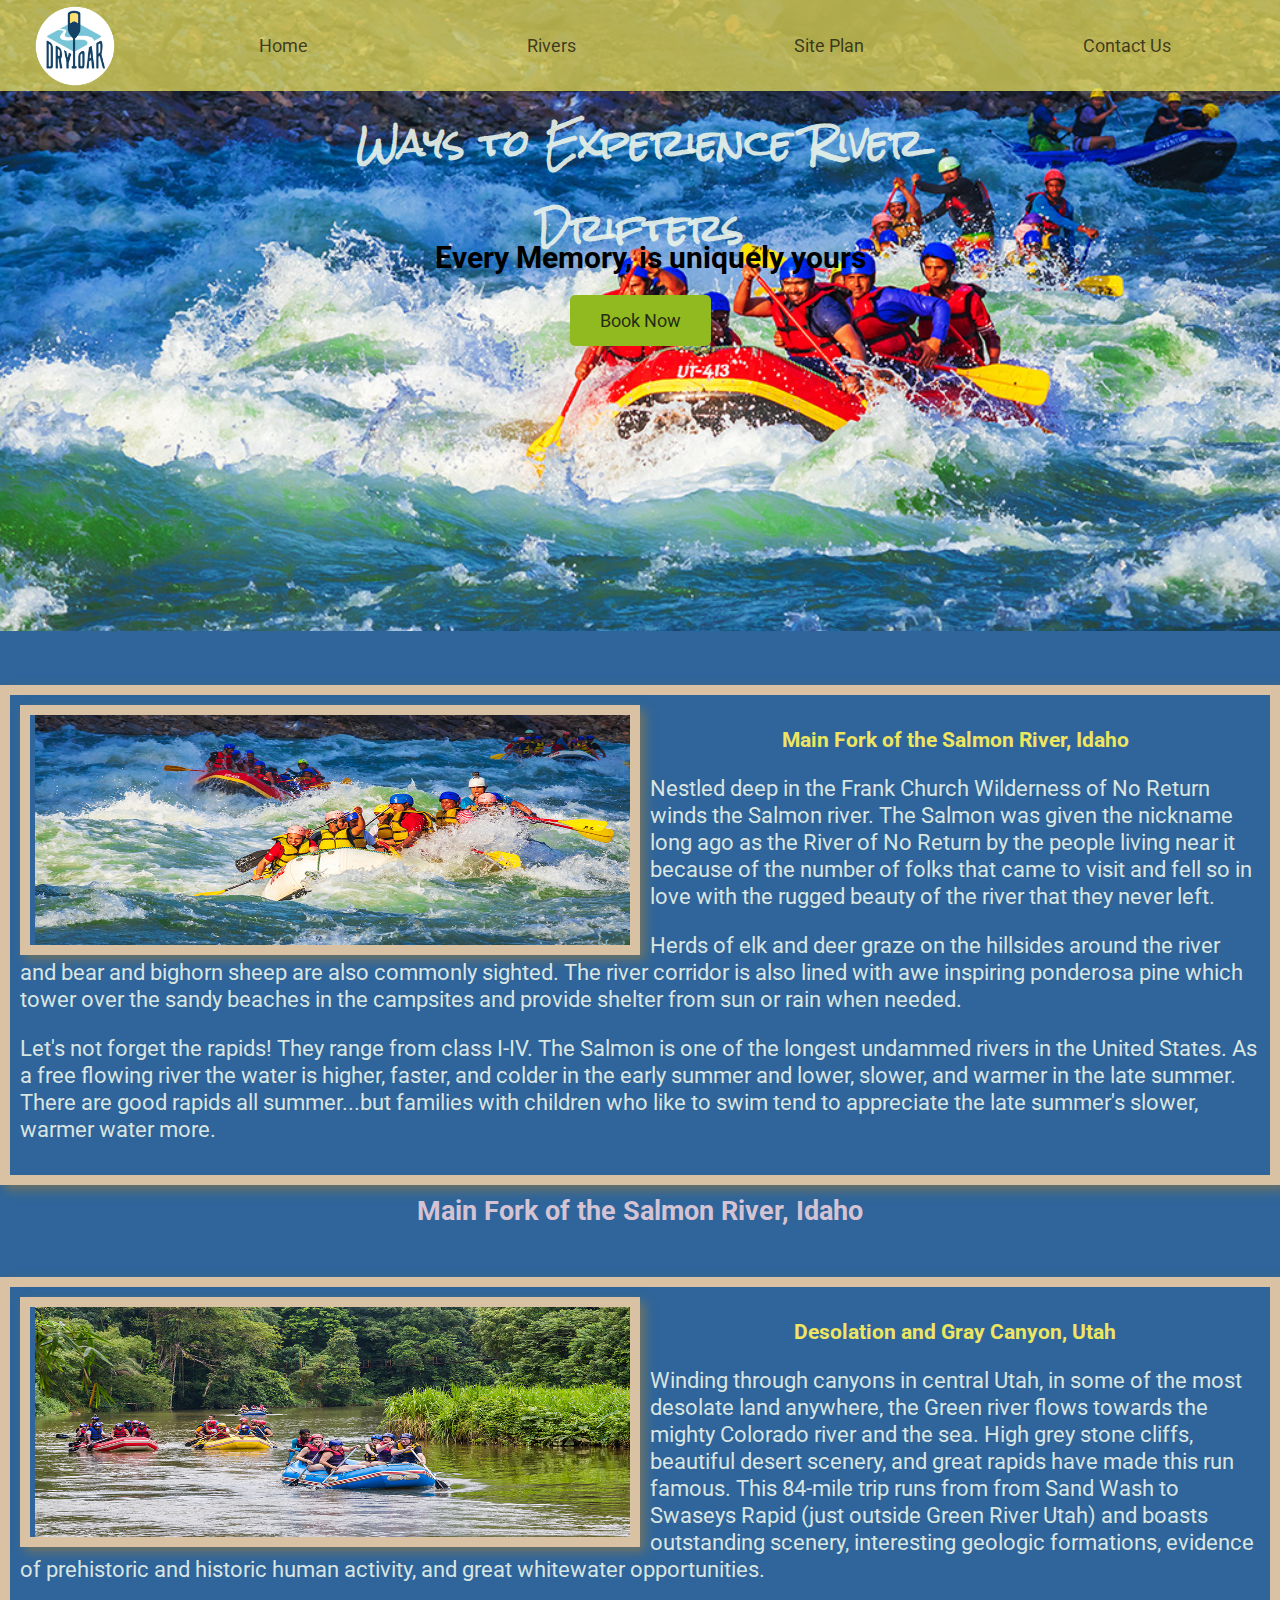
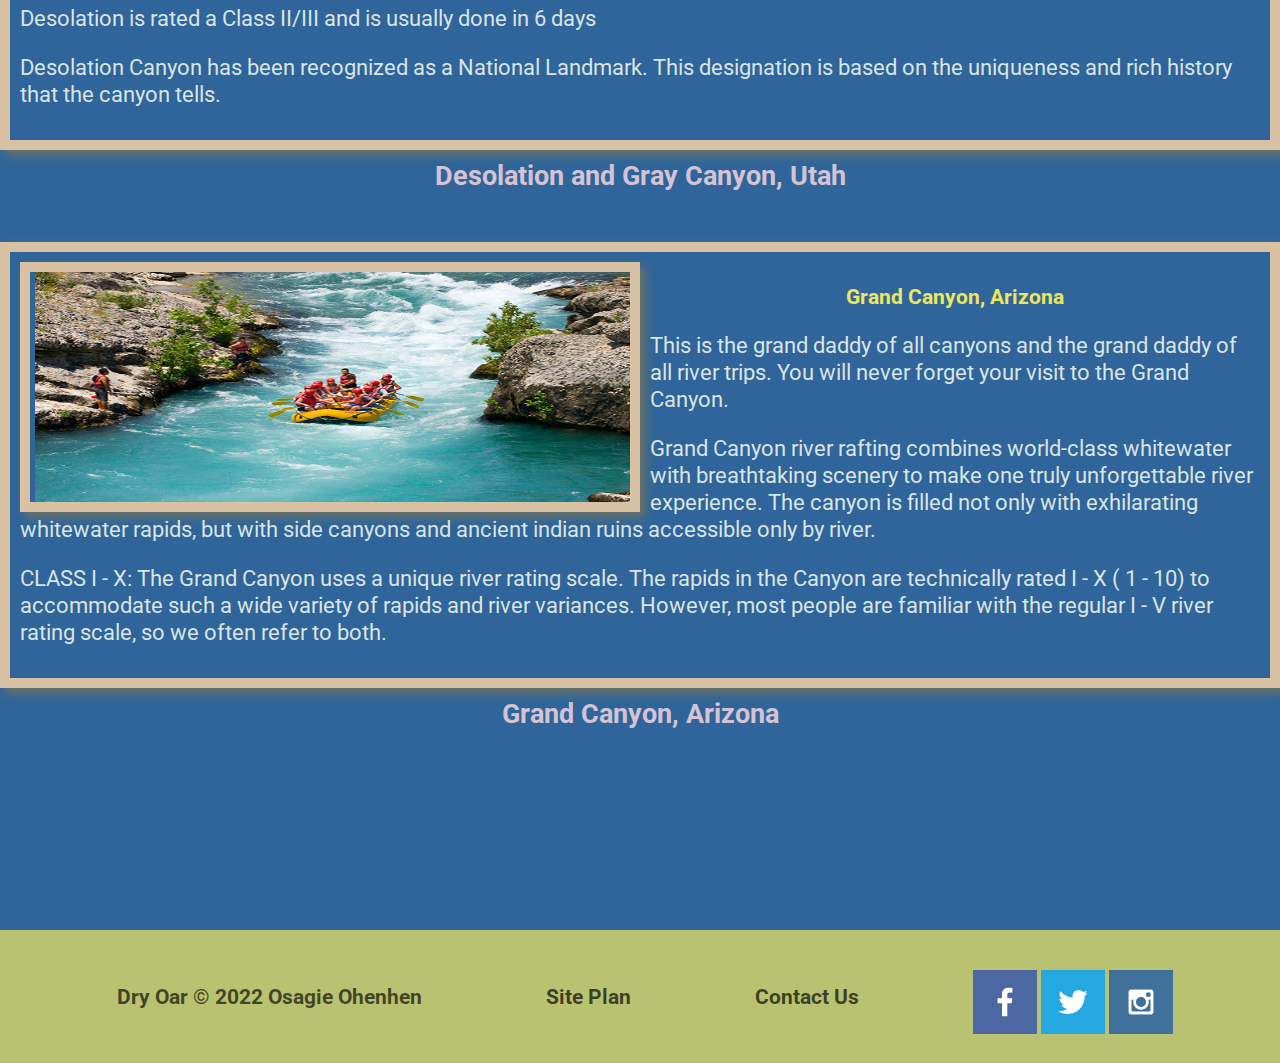
<file: wwr/rivers.html>
<!DOCTYPE html>
<html lang="en">

<head>
    <meta charset="UTF-8">
    <meta http-equiv="X-UA-Compatible" content="IE=edge">
    <meta name="viewport" content="width=device-width, initial-scale=1.0">
    <title>Whitewater Rafting Great Rivers | Dry Oar Boating | Home</title>
    <link rel="stylesheet" href="styles/style.css">
</head>

<body>
    <div id="content">
        <header>
            <a id="logo_link" href="index.html">
                <img class="logo" src="images/logo.png" alt="Dry Oar Logo">
            </a>

            <nav>
                <a href="index.html">Home</a>
                <a href="Rivers.html">Rivers</a>
                <a href="site-plan-rafting.html">Site Plan</a>
                <a href="contactus.html">Contact Us</a>
            </nav>
        </header>
        <div id="hero">
            <div id="hero-box">
                <img id="hero-img" src="images/river_hero.jpg" alt="People enjoying white water rafting">
            </div>
            <section id="heror-msg">
                <h1 class="home-title">Ways to Experience River Drifters</h1>
                <h4>Every Memory, is uniquely yours</h4>
                <div class='button-box'>
                    <a class='book' href="rates.html">Book Now</a>
                </div>
            </section>
        </div>
        <main class="river-grid">

            <section class="rivers-box">

                <img class="cardpg2-img" src="images/rivers1.jpg" alt="people in river">
                <h3>Main Fork of the Salmon River, Idaho</h3>
                <p>Nestled deep in the Frank Church Wilderness of No Return winds the Salmon river. The Salmon was
                    given the nickname long ago as the River of No Return by the people living near it because of the
                    number of folks that came to visit and fell so in love with the rugged beauty of the river that they
                    never left.

                    <P>Herds of elk and deer graze on the hillsides around the river and bear and bighorn sheep are also
                        commonly sighted. The river corridor is also lined with awe inspiring ponderosa pine which tower
                        over the sandy beaches in the campsites and provide shelter from sun or rain when needed.</P>

                    <p>Let's not forget the rapids! They range from class I-IV. The Salmon is one of the longest
                        undammed
                        rivers in the United States. As a free flowing river the water is higher, faster, and colder in
                        the
                        early summer and lower, slower, and warmer in the late summer. There are good rapids all
                        summer...but
                        families with children who like to swim tend to appreciate the late summer's slower, warmer
                        water more.</p>

            </section>
            <section class="rivers-name">
                <h2>Main Fork of the Salmon River, Idaho</h2>
            </section>

            <section class="rivers-box">
                <img class="cardpg2-img" src="images/river2.jpg" alt="people in river">
                <h3>Desolation and Gray Canyon, Utah</h3>
                <p>Winding through canyons in central Utah, in some of the most desolate land anywhere, the Green river
                    flows towards the mighty Colorado river and the sea. High grey stone cliffs, beautiful desert
                    scenery,
                    and great rapids have made this run famous. This 84-mile trip runs from from Sand Wash to Swaseys
                    Rapid (just outside Green River Utah) and boasts outstanding scenery, interesting geologic
                    formations,
                    evidence of prehistoric and historic human activity, and great whitewater opportunities.</p>

                <p>Desolation is rated a Class II/III and is usually done in 6 days</p>

                <p>Desolation Canyon has been recognized as a National Landmark. This designation is based on the
                    uniqueness and rich history that the canyon tells. </p>

            </section>
            
            <section class="rivers-name">
                <h2>Desolation and Gray Canyon, Utah</h2>
            </section>


            <section class="rivers-box">
                <img class="cardpg2-img" src="images/river4.jpg" alt="people in river">
                <h3>Grand Canyon, Arizona</h3>
                <p>This is the grand daddy of all canyons and the grand daddy of all river trips. You will never forget
                    your
                    visit to the Grand Canyon.</p>

                <p>Grand Canyon river rafting combines world-class whitewater with breathtaking scenery to make one
                    truly
                    unforgettable river experience. The canyon is filled not only with exhilarating whitewater rapids,
                    but
                    with side canyons and ancient indian ruins accessible only by river.</p>

                <p>CLASS I - X: The Grand Canyon uses a unique river rating scale. The rapids in the Canyon are
                    technically
                    rated I - X ( 1 - 10) to accommodate such a wide variety of rapids and river variances. However,
                    most
                    people are familiar with the regular I - V river rating scale, so we often refer to both.</p>

            </section>
            <section class="rivers-name">
                <h2>Grand Canyon, Arizona</h2>
            </section>


            <div id="background1"></div>
        </main>
        <footer>
            <h3>Dry Oar &copy; 2022 Osagie Ohenhen</h3>
            <h3><a href="site-plan-rafting.html">Site Plan</a></h3>
            <h3><a href="contactus.html">Contact Us</a></h3>
            <div class="social">
                <a href="https://facebook.com" target="_blank">
                    <img src="images/facebook.png" alt="fb icon">
                </a>

                <a href="https://twitter.com" target="_blank">
                    <img src="images/twitter.png" alt="twitter icon">
                </a>
                <a href="https://instagram.com" target="_blank">
                    <img src="images/instagram.png" alt="instagram icon">
                </a>
            </div>
        </footer>
    </div>
</body>

</html>
</file>
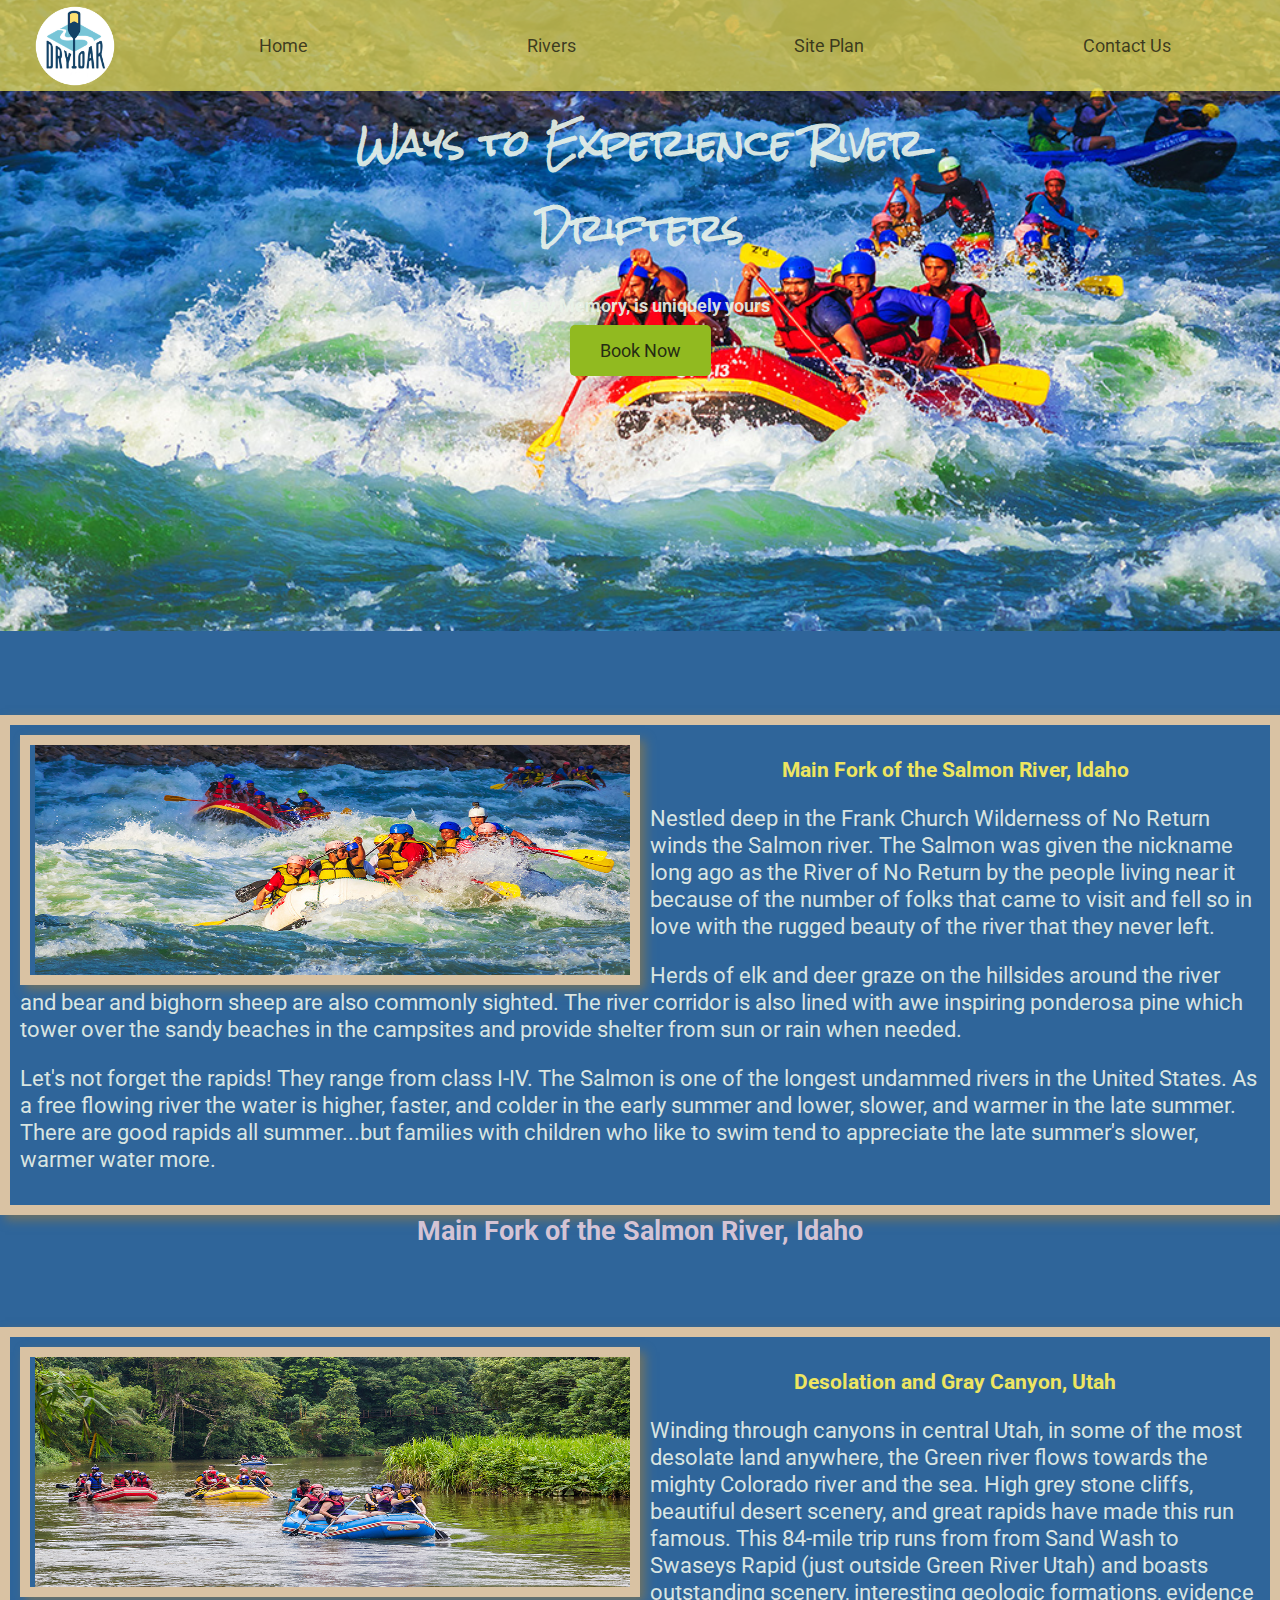
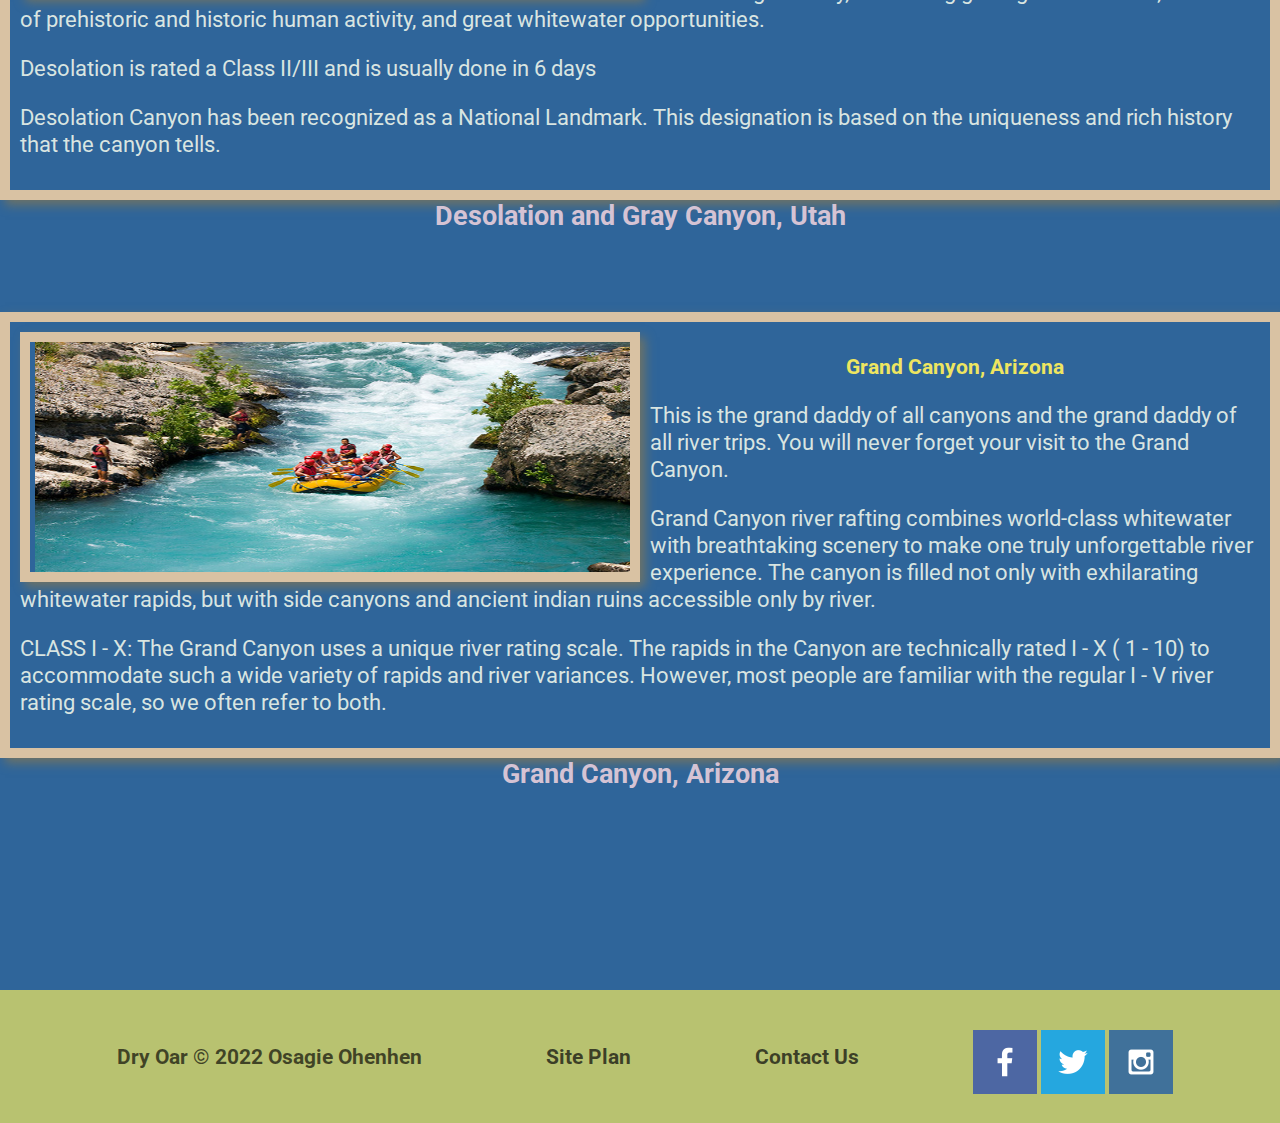
<file: wwr/rivers1.html>
<!DOCTYPE html>
<html lang="en">

<head>
    <meta charset="UTF-8">
    <meta http-equiv="X-UA-Compatible" content="IE=edge">
    <meta name="viewport" content="width=device-width, initial-scale=1.0">
    <title>Whitewater Rafting Great Rivers | Dry Oar Boating | Home</title>
    <link rel="stylesheet" href="styles/style_r.css">
</head>

<body>
    <div id="content">
        <header>
            <a id="logo_link" href="index.html">
                <img class="logo" src="images/logo.png" alt="Dry Oar Logo">
            </a>

            <nav>
                <a href="index.html">Home</a>
                <a href="Rivers.html">Rivers</a>
                <a href="site-plan-rafting.html">Site Plan</a>
                <a href="contactus.html">Contact Us</a>
            </nav>
        </header>
        <div id="hero">
            <div id="hero-box">
                <img id="hero-img" src="images/river_hero.jpg" alt="People enjoying white water rafting">
            </div>
            <section id="heror-msg">
                <h1 class="home-title">Ways to Experience River Drifters</h1>
                <h4>Every Memory, is uniquely yours</h4>
                <div class='button-box'>
                    <a class='book' href="rates.html">Book Now</a>
                </div>
            </section>
        </div>
        <main class="river-grid">

            <section class="rivers-box">

                <img class="cardpg2-img" src="images/rivers1.jpg" alt="people in river">
                <h3>Main Fork of the Salmon River, Idaho</h3>
                <p>Nestled deep in the Frank Church Wilderness of No Return winds the Salmon river. The Salmon was
                    given the nickname long ago as the River of No Return by the people living near it because of the
                    number of folks that came to visit and fell so in love with the rugged beauty of the river that they
                    never left.

                    <P>Herds of elk and deer graze on the hillsides around the river and bear and bighorn sheep are also
                        commonly sighted. The river corridor is also lined with awe inspiring ponderosa pine which tower
                        over the sandy beaches in the campsites and provide shelter from sun or rain when needed.</P>

                    <p>Let's not forget the rapids! They range from class I-IV. The Salmon is one of the longest
                        undammed
                        rivers in the United States. As a free flowing river the water is higher, faster, and colder in
                        the
                        early summer and lower, slower, and warmer in the late summer. There are good rapids all
                        summer...but
                        families with children who like to swim tend to appreciate the late summer's slower, warmer
                        water more.</p>

            </section>
            <section class="rivers-card">
                <h2>Main Fork of the Salmon River, Idaho</h2>
            </section>

            <section class="rivers-box">
                <img class="cardpg2-img" src="images/river2.jpg" alt="people in river">
                <h3>Desolation and Gray Canyon, Utah</h3>
                <p>Winding through canyons in central Utah, in some of the most desolate land anywhere, the Green river
                    flows towards the mighty Colorado river and the sea. High grey stone cliffs, beautiful desert
                    scenery,
                    and great rapids have made this run famous. This 84-mile trip runs from from Sand Wash to Swaseys
                    Rapid (just outside Green River Utah) and boasts outstanding scenery, interesting geologic
                    formations,
                    evidence of prehistoric and historic human activity, and great whitewater opportunities.</p>

                <p>Desolation is rated a Class II/III and is usually done in 6 days</p>

                <p>Desolation Canyon has been recognized as a National Landmark. This designation is based on the
                    uniqueness and rich history that the canyon tells. </p>

            </section>
            
            <section class="rivers-card">
                <h2>Desolation and Gray Canyon, Utah</h2>
            </section>


            <section class="rivers-box">
                <img class="cardpg2-img" src="images/river4.jpg" alt="people in river">
                <h3>Grand Canyon, Arizona</h3>
                <p>This is the grand daddy of all canyons and the grand daddy of all river trips. You will never forget
                    your
                    visit to the Grand Canyon.</p>

                <p>Grand Canyon river rafting combines world-class whitewater with breathtaking scenery to make one
                    truly
                    unforgettable river experience. The canyon is filled not only with exhilarating whitewater rapids,
                    but
                    with side canyons and ancient indian ruins accessible only by river.</p>

                <p>CLASS I - X: The Grand Canyon uses a unique river rating scale. The rapids in the Canyon are
                    technically
                    rated I - X ( 1 - 10) to accommodate such a wide variety of rapids and river variances. However,
                    most
                    people are familiar with the regular I - V river rating scale, so we often refer to both.</p>

            </section>
            <section class="rivers-card">
                <h2>Grand Canyon, Arizona</h2>
            </section>


            <div id="background1"></div>
        </main>
        <footer>
            <h3>Dry Oar &copy; 2022 Osagie Ohenhen</h3>
            <h3><a href="site-plan-rafting.html">Site Plan</a></h3>
            <h3><a href="contactus.html">Contact Us</a></h3>
            <div class="social">
                <a href="https://facebook.com" target="_blank">
                    <img src="images/facebook.png" alt="fb icon">
                </a>

                <a href="https://twitter.com" target="_blank">
                    <img src="images/twitter.png" alt="twitter icon">
                </a>
                <a href="https://instagram.com" target="_blank">
                    <img src="images/instagram.png" alt="instagram icon">
                </a>
            </div>
        </footer>
    </div>
</body>

</html>
</file>
<file: ghomes/styles/style.css>
@import url('https://fonts.googleapis.com/css2?family=Roboto:wght@300&family=Rock+Salt&display=swap');

#content {
    max-width: 1600px;
    margin: 0 auto;
}

nav a {
    text-align: center;
    color: #0c0c0bb8;
    text-decoration: none;
    padding: 35px;
    
}


  

.button-box,
main section {
    text-align: center;
    color: rgb(63, 63, 205);
}


#hero-msg h1, #hero-msg h4{
    text-align: center;
    color: rgb(74, 37, 14);
}
#heror-msg h4 {
    
    /* display: none; */
    /* background-color: #b3d8fd; */
    text-align: center;
    height:30px;
   
    color:black       ;
    font-size: 30px;
    font-weight:bold;
    padding-left: 20px;
    margin-top: -55px;
    
   
    
   

    

}
#heror-msg h1,
.button-box,
main section {
    text-align: center;
    color: #eaf3e9e7;
}


#logo_link {
    padding-top: 5px;
    justify-self: center;
    align-self: center;
}



body {
    background-color: #2f659a;
    font-size: 18px;
    font-family: Roboto, Helvetica, sans-serif;
    margin: 0;
    padding: 0;
}

header {
    display: grid;
    grid-template-columns: 150px auto;
    background-color: #d9c2a3;

}



nav a:hover {
     background-color: #3520ba;
    color: #f8f4f0b8;
}

nav {
    display: flex;
    justify-content: space-around;
    text-align: center;
    text-decoration: none;
}

a {
    text-align: center;
    text-decoration: none;
}


    
footer {
    background-color:  #d9c2a3;
    padding: 25px 50px;
    margin-top: 50px;
    display: flex;
    justify-content: space-around;
    align-items: center;
}

.home-title {
    color: #d4d9bbb8;
    font-family: 'Rock Salt', 'Bradley Hand', sans-serif;
    font-size: 2em;
    margin-top: 10px;
}


footer h3 {
    color: #12120ab8;

}

footer a {
    color: #0c0c0bb8;
    text-decoration: none;
}

footer a:hover {
    color: #a20d0dbf;
}

.logo {
    width: 80px;
}

#hero {
    display: grid;
    grid-template-columns: 1fr 3fr 1fr;
    margin-top: -100px;
}

#hero-img {
    width: 100%;
}

#hero-box {
    grid-column: 1/4;
    grid-row: 1/3;
    z-index: -1;
}

#hero-msg {
    grid-column: 2/3;
    grid-row: 1/2;
    margin-top: 100px;
}
#heror-msg {
    grid-column: 2/3;
    grid-row: 1/2;
    margin-top: 100px;
}
footer h3 a:hover {
    text-decoration: underline;
}

footer .social img {
    padding-top: 15px;
}

.home-grid {
    display: grid;
    grid-template-columns:1fr 1fr;
 
   
}

.rent-title {
    font-size: 25px;
    color: #e7f1ca;
    font-family: 'Rock Salt', 'Bradley Hand', sans-serif;
    grid-column: 1/ 4;
    grid-row: 1;
    
    

}


h2 {
    text-align: center;
}

.buy-title {
    font-size: 25px;
    color: #e7f1ca;
    font-family: 'Rock Salt', 'Bradley Hand', sans-serif;
    grid-column: 1/4;
    grid-row: 3;


}



.rent-card, .rent1-card, .buy-card, .buy1-card { 
    
    /* margin-top: 50px;
    margin-bottom: 50px; */
    width: 500px;
    /* margin: 50px;
    */
   
}
.rent-card {
    /* margin: 50px 0; */
    margin-top: 50px;
    margin-bottom: 50px;
    margin-left: 50px;
    margin-right: 50px;
    grid-column: 1;
    grid-row: 2;
    
}
.rent1-card {
    /* margin: 50px 0; */
    margin-top: 50px;
    margin-bottom: 50px;
    margin-left: 50px;
    margin-right: 50px;
    grid-column: 2;
    grid-row: 2;
   ;
    
}
.buy-card {
    /* margin: 50px 0; */
    margin-top: 50px;
    margin-bottom: 50px;
    margin-left: 50px;
    margin-right: 50px;
    grid-column: 1;
    grid-row: 4;

    
}
.buy1-card {
    /* margin: 50px 0; */
    margin-top: 50px;
    margin-bottom: 50px;
    margin-left: 50px;
    margin-right: 50px;
    grid-column: 2;
    grid-row: 4;
}

.rent-grid {
    display: grid;
    grid-template-columns:1fr 1fr  1fr;
}
.bedroom-3-card1, .bedroom-3-card2, .bedroom-3-card3, 
.bedroom4-card1, .bedroom4-card2, .bedroom4-card3{ 
    
    /* margin-top: 50px;
    margin-bottom: 50px; */
    width: 80%;
    
   
}
.bedroom-3-card1 {
    /* margin: 50px 0; */
    margin-top: 50px;
    margin-bottom: 50px;
    margin-left: 50px;
    margin-right: 50px;
    grid-column: 1;
    grid-row: 2;
}
.bedroom-3-card2 {
    /* margin: 50px 0; */
    margin-top: 50px;
    margin-bottom: 50px;
    margin-left: 50px;
    margin-right: 50px;
    grid-column: 2;
    grid-row: 2;
}

.bedroom-3-card3 {
    /* margin: 50px 0; */
    margin-top: 50px;
    margin-bottom: 50px;
    margin-left: 50px;
    margin-right: 50px;
    grid-column: 3;
    grid-row: 2;
}

.bedroom4-card1 {
    /* margin: 50px 0; */
    margin-top: 50px;
    margin-bottom: 50px;
    margin-left: 50px;
    margin-right: 50px;
    grid-column: 1;
    grid-row: 4;
}

.bedroom4-card2 {
    /* margin: 50px 0; */
    margin-top: 50px;
    margin-bottom: 50px;
    margin-left: 50px;
    margin-right: 50px;
    grid-column: 2;
    grid-row: 4;
}

.bedroom4-card3 {
    /* margin: 50px 0; */
    margin-top: 50px;
    margin-bottom: 50px;
    margin-left: 50px;
    margin-right: 50px;
    grid-column: 3;
    grid-row: 4;
}


.buy-grid {
    display: grid;
    grid-template-columns:1fr 1fr 1fr;
}
.sale4bedroom1, .sale4bedroom2, .sale4bedroom3, 
.sale5bedroom1, .sale5bedroom2, .sale5bedroom3{ 
    
    /* margin-top: 50px;
    margin-bottom: 50px; */
    width: 80%;
    
   
}
.sale4bedroom1 {
    /* margin: 50px 0; */
    margin-top: 50px;
    margin-bottom: 50px;
    margin-left: 50px;
    margin-right: 50px;
    grid-column: 1;
    grid-row: 2;
}
.sale4bedroom2 {
    /* margin: 50px 0; */
    margin-top: 50px;
    margin-bottom: 50px;
    margin-left: 50px;
    margin-right: 50px;
    grid-column: 2;
    grid-row: 2;
}

.sale4bedroom3 {
    /* margin: 50px 0; */
    margin-top: 50px;
    margin-bottom: 50px;
    margin-left: 50px;
    margin-right: 50px;
    grid-column: 3;
    grid-row: 2;
}

.sale5bedroom1 {
    /* margin: 50px 0; */
    margin-top: 10px;
    margin-bottom: 10px;
    margin-left: 50px;
    margin-right: 50px;
    grid-column: 1;
    grid-row: 4;
}

.sale5bedroom2 {
    /* margin: 50px 0; */
    margin-top: 10px;
    margin-bottom: 10px;
    margin-left: 50px;
    margin-right: 50px;
    grid-column: 2;
    grid-row: 4;
}

.sale5bedroom3 {
    /* margin: 50px 0; */
    margin-top: 10px;
    margin-bottom: 10px;
    margin-left: 50px;
    margin-right: 50px;
    grid-column: 3;
    grid-row: 4;
}


.card-img {
    border: 10px solid #d9c2a3;
    width: 100%;
    transition: transform .5s;
    box-shadow: 5px 5px 10px #6f7364;
}

.card-img:hover {
    opacity: .6;
    transform: scale(1.1);

}

main section img {
    box-sizing: border-box;
}



/* styling for form */
form {
    /* Center the form on the page */
    margin: 70px auto;

    width: 400px;
    /* Form outline */
    padding: 1em;
    border: 2px solid #CCC;
    border-radius: 1em;
  }

  ul {
    list-style: none;
    padding: 0;
    margin: 0;
  }

  form li + li {
    margin-top: 1em;
  }
  label {
    /* Uniform size & alignment */
    display: inline-block;
    width: 90px;
    text-align: right;
  }

  input,
  textarea {
    /* To make sure that all text fields have the same font settings
       By default, textareas have a monospace font */
    font: 1em sans-serif;
     /* Uniform text field size */

  width: 300px;
  box-sizing: border-box;
    /* Match form field borders */
  border: 1px solid #999;
}
input:focus,
textarea:focus {
  /* Additional highlight for focused elements */
  border-color: #000;
}
textarea {
    /* Align multiline text fields with their labels */
    vertical-align: top;
  
    /* Provide space to type some text */
    height: 5em;
  }
  .button {
    /* Align buttons with the text fields */
    padding-left: 90px; /* same size as the label elements */
  }
  
  .button {
    /* This extra margin represent roughly the same space as the space
       between the labels and their text fields */
    margin-left: .5em;
  }
    

  #feedback {
    background-color: antiquewhite;
    position: absolute;
    top: 0;
    left: 0;
    right: 0;
    padding: .5em;
    /* make this element invisible until we are ready for it */
    display: none;       
}
.moveDown {
    margin-top: 3em;
}
                   
@media screen and (max-width: 900px) {
    #hero, .home-grid {
        display: block;
        height: auto;
    }
    nav, footer {
        flex-direction: column;
    }
    nav a {
        display: block;
        padding: 15px;
    }
    #hero {
        margin-top: 0;
    }
    #hero-msg {
        margin-top: 0;
    }
    #hero-msg h4 {
        display: none;
    
    }
    
    .home-title {
        font-size: 25px;
        color: #6f7364;
    }
    .rent-card, .buy-card {
        margin: 50px auto;
       
    }
    
    footer {
        margin-top: 25px;
    }

}
</file>
<file: wwr/styles/style.css>
@import url('https://fonts.googleapis.com/css2?family=Roboto:wght@300&family=Rock+Salt&display=swap');

#content {
    max-width: 1600px;
    margin: 0 auto;
}

nav a {
    text-align: center;
    color: #0c0c0bb8;
    text-decoration: none;
    padding: 35px;
}

#hero-msg h1,
#hero-msg h4,
.button-box,
main section {
    text-align: center;
    color: #e5e5dcb8;
}

#heror-msg h4 {
    
    /* display: none; */
    /* background-color: #b3d8fd; */
    text-align: center;
    height:30px;
   
    color:black       ;
    font-size: 30px;
    font-weight:bold;
    padding-left: 20px;
    margin-top: -55px;
    
   
    
   

    

}
#heror-msg h1,
.button-box,
main section {
    text-align: center;
    color: #eaf3e9e7;
}


#logo_link {
    padding-top: 5px;
    justify-self: center;
    align-self: center;
}

#background {
    grid-column: 1/11;
    grid-row: 4/9;
    height: 725px;
    background-color: #78a2bc;
}

body {
    background-color: #2f659a;
    font-size: 18px;
    font-family: Roboto, Helvetica, sans-serif;
    margin: 0;
    padding: 0;
}

header {
    display: grid;
    grid-template-columns: 150px auto;
    background-color: #ede65fb8;

}

h2 {
    margin: 0;
}

nav a:hover {
    background-color: #3520ba;
    color: #f8f4f0b8;
}

nav {
    display: flex;
    justify-content: space-around;
    text-align: center;
    text-decoration: none;
}

a {
    text-align: center;
    text-decoration: none;
}

.book,
.join {
    background-color: #91ba20;
    text-decoration: none;
    color: #252c13;
    padding: 15px 30px;
    margin-top: 50px;
    border-radius: 5px;
}

.book:hover,
.join:hover {
    background-color: #955f7a;
    color: #12120ab8;
}

.msg {
    grid-column: 6/10;
    grid-row: 6/7;
    background-color: #afcbc8;
    line-height: 1.5em;
    padding: 35px;
    margin-top: 150px;
    box-shadow: 5px 5px 10px #6f7364;
    

}

footer {
    background-color: #ede65fb8;
    padding: 25px 50px;
    margin-top: 200px;
    display: flex;
    justify-content: space-around;
    align-items: center;
}

.home-title {
    color: #228217b8;
    font-family: 'Rock Salt', 'Bradley Hand', sans-serif;
    font-size: 2em;
    margin-top: 10px;
}

.home-grid {
    display: grid;
    grid-template-columns: repeat(10, 1fr);

}

.msg h2 {
    color: #12120ab8;
    font-family: 'Rock Salt', 'Bradley Hand', sans-serif;
}

.msg p {
    color: #12120ab8;
    padding-bottom: 15px;
}

footer h3 {
    color: #12120ab8;

}

footer a {
    color: #0c0c0bb8;
    text-decoration: none;
}

footer a:hover {
    color: #a20d0dbf;
}

.logo {
    width: 80px;
}

.icon {
    width: 80px;
    padding-top: 10px;
}

#hero {
    display: grid;
    grid-template-columns: 1fr 3fr 1fr;
    margin-top: -100px;
}

#hero-img {
    width: 100%;
}

#hero-box {
    grid-column: 1/4;
    grid-row: 1/3;
    z-index: -1;
}

#hero-msg {
    grid-column: 2/3;
    grid-row: 1/2;
    margin-top: 100px;
}
#heror-msg {
    grid-column: 2/3;
    grid-row: 1/2;
    margin-top: 100px;
}
footer h3 a:hover {
    text-decoration: underline;
}

footer .social img {
    padding-top: 15px;
}

.rivers-card {
    margin: 200px 0;
    grid-column: 2/4;
    grid-row: 2/3;
}

.camping-card {
    margin: 200px 0;
    grid-column: 5/7;
    grid-row: 2/3;
}

.rapids-card {
    margin: 200px 0;
    grid-column: 8/10;
    grid-row: 2/3;
}

.mountains {
    margin-top: 100px;
    width: 100%;
    grid-column: 2/7;
    grid-row: 5/8;
    box-shadow: 5px 5px 10px #6f7364;
}

.card-img {
    border: 10px solid #d9c2a3;
    width: 100%;
    transition: transform .5s;
    box-shadow: 5px 5px 10px #6f7364;
}

.card-img:hover {
    opacity: .6;
    transform: scale(1.1);

}

main section img {
    box-sizing: border-box;
}
.cardpg2-img {
    border: 10px solid #d9c2a3;
    width: 50%;
    height: 250px;
    transition: transform .5s;
    box-shadow: 5px 5px 10px #6f7364;
    float: left;
    padding-left: 5px;
    margin-right:10px;
    text-align: right; 
      
}




.rivers-box  p {
    text-align: left; 
    
    font-family: Roboto, Helvetica, sans-serif;
    font-size: 22px;
   
}

.rivers-box h3 {
    text-align: center; 
    color: #eee560;
    
    
   
}
h3 {
    padding-left: 10px;
}
.rivers-box {
    border: 10px solid #d9c2a3;
    max-width: 100%;
    line-height: 1.5em;
    transition: transform .5s;
    box-shadow: 5px 5px 10px #6f7364;
    box-sizing: border-box;
    padding:10px;
    margin-top: 50px;
    /* padding: auto; */
}

.rivers-name h2 {
    text-align: center;
    color: #d5c3d4;
    margin-top: 10px;
    margin-bottom: 30px;
}    

.cardpg2-img:hover {
    opacity: .6;
    transform: scale(1.1);

}
/* styling for form */
form {
    /* Center the form on the page */
    margin: 70px auto;

    width: 400px;
    /* Form outline */
    padding: 1em;
    border: 2px solid #CCC;
    border-radius: 1em;
  }

  ul {
    list-style: none;
    padding: 0;
    margin: 0;
  }

  form li + li {
    margin-top: 1em;
  }
  label {
    /* Uniform size & alignment */
    display: inline-block;
    width: 90px;
    text-align: right;
  }

  input,
  textarea {
    /* To make sure that all text fields have the same font settings
       By default, textareas have a monospace font */
    font: 1em sans-serif;
     /* Uniform text field size */

  width: 300px;
  box-sizing: border-box;
    /* Match form field borders */
  border: 1px solid #999;
}
input:focus,
textarea:focus {
  /* Additional highlight for focused elements */
  border-color: #000;
}
textarea {
    /* Align multiline text fields with their labels */
    vertical-align: top;
  
    /* Provide space to type some text */
    height: 5em;
  }
  .button {
    /* Align buttons with the text fields */
    padding-left: 90px; /* same size as the label elements */
  }
  
  .button {
    /* This extra margin represent roughly the same space as the space
       between the labels and their text fields */
    margin-left: .5em;
  }
    

  #feedback {
    background-color: antiquewhite;
    position: absolute;
    top: 0;
    left: 0;
    right: 0;
    padding: .5em;
    /* make this element invisible until we are ready for it */
    display: none;       
}
.moveDown {
    margin-top: 3em;
}
                    
@media screen and (max-width: 900px) {
    #hero, .home-grid {
        display: block;
        height: auto;
    }
    nav, footer {
        flex-direction: column;
    }
    nav a {
        display: block;
        padding: 15px;
    }
    #hero {
        margin-top: 0;
    }
    #hero-msg {
        margin-top: 0;
    }
    #hero-msg h4 {
        display: none;
    
    }
    
    .home-title {
        font-size: 25px;
        color: #6f7364;
    }
    .rivers-card, .camping-card, .rapids-card { 
        margin: 50px auto;
        width: 60%;
    }
    #background {
        display: none;
    }
    .mountains, .msg {
        width: 80%;
        display: block;
        margin: 0 auto;
    }
    footer {
        margin-top: 25px;
    }
}
</file>
<file: positionstyles.css>
/* CSS - Name: "positionstyles.css" */
/* Activity 1 styles */
.content1 {
  /* This is the parent of the activity 1 boxes. */
  display: grid;
  grid-template-columns: 1fr 1fr;
  justify-items: center;
  grid-gap: 20px;
}
.red1 { 
  width: 100%; 
  height: 150px; 
  background-color: red; 
  grid-column: 1/3;

} 
.green1 {
  width: 300px; 
  height: 300px; 
  background-color: green; 

} 
.yellow1 {
  width: 300px; 
  height: 300px; 
  background-color: gold; 
} 
.blue1 {
  width: 100%; 
  height: 150px; 
  background-color: blue; 
  grid-column: 1/3;
} 
/* Activity 2 styles */ 
.content2 {
  /* This is the parent of the activity 2 boxes. */
  
}
.red2 {
  width: 100px; 
  height: 100px; 
  background-color: red; 
}
.green2 { 
  width: 100px; 
  height: 100px; 
  background-color: green;
  margin: -50px 0 0 50px;
} 
.yellow2 {
  width: 100px; 
  height: 100px; 
  background-color: gold; 
  margin: -50px 0 0 100px;
} 
.blue2 {
  width: 100px; 
  height: 100px; 
  background-color: blue; 
  margin: -50px 0 0 50px;
  margin: -50px 0 0 150px;
} 
/* Activity 3 styles */ 
.content3 {
  /* This is the parent of the activity 3 boxes. */
  display: grid;
  grid-template-columns: 1fr 1fr;
  grid-column-gap: 10%;
  
}
.red3 {
  width: 100%; 
  height: 100px; 
  background-color: red; 
  grid-column: 1/3;
} 
.green3 {
  width: 100%; 
  height: 150px; 
  background-color: green;
} 
.yellow3 {
  width: 100%; 
  height: 150px; 
  background-color: gold; 
} 
.blue3 {
  width: 100%;
  height: 100px; 
  background-color: blue; 
  grid-column: 1/3;
} 
/* Activity 4 styles */ 
.content4 {
  /* This is the parent of the activity 4 boxes. */
  height: 400px;
  display: grid;
  grid-template-columns: 1fr 1fr;
  grid-template-rows: 33.3% 33.3% 33.3%;

  grid-gap: 0;
}
.red4 {
  width: 100%; 
  height: 400px; 
  background-color: red; 
  grid-column: 1/2;
  grid-row: 1/3;
} 
.green4 {
  width: 100%; 
  height: 100%; 
  background-color: green; 
  grid-column: 2/3;
  grid-row: 1/2;
} 
.yellow4 {
  width: 100%; 
  height: 100%; 
  background-color: gold;
  grid-column: 2/3;
  grid-row: 2/3; 
} 
.blue4 {
  width: 100%; 
  height: 100%; 
  background-color: blue;
  grid-column: 2/3;
  grid-row: 3/4; 
} 
/* Activity 5 styles */ 
.content5 {
  /* This is the parent of the activity 5 boxes. */
  height: 400px;
  max-width: 100%;
}
.red5 { 
  width: 100%; 
  height: 100px; 
  background-color: red; 
} 
.green5 { 
  width: 150px; 
  height: 150px;  
  float: left;
  background-color: green; 

} 
.yellow5 {
  width: 100%; 
  height: 200px; 
  background-color: gold; 

} 
.blue5 {
  width: 100%; 
  height: 100px; 
  background-color: blue; 
} 
/* Activity 6 styles */ 
.content6 {
  /* This is the parent of the activity 6 boxes. */
  display: grid;
  grid-template-columns: repeat(6, 1fr);
  grid-template-rows: repeat(6, 100px);
  grid-column-gap: 0;
  width: 100%;
}
.red6 {
  width: 400px; 
  height: 200px; 
  background-color: red; 
  grid-column: 1/4;
  grid-row: 1/2;
  z-index: 1;
} 
.green6 {
  width: 200px; 
  height: 200px; 
  background-color: green;
  grid-column: 1/3;
  grid-row: 5/6;
  z-index: 3; 
} 
.yellow6 {
  width: 200px; 
  height: 400px; 
  background-color: gold; 
  grid-column: 4/6;
  grid-row: 3/6;
  z-index: 4;
} 
.blue6 {
  width: 400px; 
  height: 400px; 
  background-color: blue;
  grid-column: 2/5;
  grid-row: 2/4; 
  z-index: 2;
} 


/* Do not make any changes below here */
.activity {
  width: 70%; 
  margin: 20px auto; 
  font-family: Arial, sans-serif; 
  border: 1px solid black; 
  padding: 10px; 
  clear:both; 
  overflow: auto;
} 

.hint {
  border: 1px solid grey;
  background: #e0e0e0;
  padding: .5em;
  position: relative;
  margin: 1em 0;
}
.hint h3 {
  margin: 0;
}
.hint:hover {
  background: #d0d0d0;
}
.hint > div {
  display: none;
}

.hint input[type=checkbox] {
  position: absolute;
  width: 100%;
  height: 100%;
  opacity: 0;
  z-index: 1;
  cursor: pointer;
}

.hint input[type=checkbox]:checked ~ div {
  display: block;
}

.hint i {
  position: absolute;
  transform: translate(-6px, 0);
  margin-top: 16px;
  right: 10px;
  top: -3px;
}
.hint i:before, .hint i:after {
  content: "";
  position: absolute;
  background-color: black;
  width: 3px;
  height: 9px;
}
.hint i:before {
  transform: translate(2px, 0) rotate(45deg);
}
.hint i:after {
  transform: translate(-2px, 0) rotate(-45deg);
}

.hint input[type=checkbox]:checked ~ i:before {
  transform: translate(-2px, 0) rotate(45deg);
}
.hint input[type=checkbox]:checked ~ i:after {
  transform: translate(2px, 0) rotate(-45deg);
}
.hint a {
  position: relative;
  z-index: 1;
}
</file>
<file: ghomes/styles/style1.css>
@import url('https://fonts.googleapis.com/css2?family=Roboto:wght@300&family=Rock+Salt&display=swap');

#content {
    max-width: 1600px;
    margin: 0 auto;
}

nav a {
    text-align: center;
    color: #0c0c0bb8;
    text-decoration: none;
    padding: 35px;
    
}


  

.button-box,
main section {
    text-align: center;
    color: rgb(63, 63, 205);
}


#hero-msg h1, #hero-msg h4{
    text-align: center;
    color: rgb(74, 37, 14);
}
#heror-msg h4 {
    
    /* display: none; */
    /* background-color: #b3d8fd; */
    text-align: center;
    height:30px;
   
    color:black       ;
    font-size: 30px;
    font-weight:bold;
    padding-left: 20px;
    margin-top: -55px;
    
   
    
   

    

}
#heror-msg h1,
.button-box,
main section {
    text-align: center;
    color: #eaf3e9e7;
}


#logo_link {
    padding-top: 5px;
    justify-self: center;
    align-self: center;
}



body {
    background-color: #2f659a;
    font-size: 18px;
    font-family: Roboto, Helvetica, sans-serif;
    margin: 0;
    padding: 0;
}

body #content1 {
    background-color: #cad5df;
    font-size: 18px;
    font-family: Roboto, Helvetica, sans-serif;
    margin: 0;
    padding: 0;
}


header {
    display: grid;
    grid-template-columns: 150px auto;
    background-color: #d9c2a3;

}



nav a:hover {
     background-color: #3520ba;
    color: #f8f4f0b8;
}

nav {
    display: flex;
    justify-content: space-around;
    text-align: center;
    text-decoration: none;
}


a {
    text-align: center;
    text-decoration: none;
}


    
footer {
    background-color:  #d9c2a3;
    padding: 25px 50px;
    margin-top: 50px;
    display: flex;
    justify-content: space-around;
    align-items: center;
}

.home-title {
    color: #d4d9bbb8;
    font-family: 'Rock Salt', 'Bradley Hand', sans-serif;
    font-size: 2em;
    margin-top: 10px;
}


footer h3 {
    color: #12120ab8;

}

footer a {
    color: #0c0c0bb8;
    text-decoration: none;
}

footer a:hover {
    color: #a20d0dbf;
}

.logo {
    width: 80px;
}

#hero {
    display: grid;
    grid-template-columns: 1fr 3fr 1fr;
    margin-top: -100px;
}

#hero-img {
    width: 100%;
}

#hero-box {
    grid-column: 1/4;
    grid-row: 1/3;
    z-index: -1;
}

#hero-msg {
    grid-column: 2/3;
    grid-row: 1/2;
    margin-top: 100px;
}
#heror-msg {
    grid-column: 2/3;
    grid-row: 1/2;
    margin-top: 100px;
}
footer h3 a:hover {
    text-decoration: underline;
}

footer .social img {
    padding-top: 15px;
}

.home-grid {
    display: grid;
    grid-template-columns:1fr 1fr;
 
   
}

.rent-title {
    font-size: 25px;
    color: #e7f1ca;
    font-family: 'Rock Salt', 'Bradley Hand', sans-serif;
    grid-column: 1/ 4;
    grid-row: 1;
    
    

}


h2 {
    text-align: center;
}

.buy-title {
    font-size: 25px;
    color: #e7f1ca;
    font-family: 'Rock Salt', 'Bradley Hand', sans-serif;
    grid-column: 1/4;
    grid-row: 3;


}



.rent-card, .rent1-card, .buy-card, .buy1-card { 
    
    /* margin-top: 50px;
    margin-bottom: 50px; */
    width: 500px;
    /* margin: 50px;
    */
   
}
.rent-card {
    /* margin: 50px 0; */
    margin-top: 50px;
    margin-bottom: 50px;
    margin-left: 50px;
    margin-right: 50px;
    grid-column: 1;
    grid-row: 2;
    
}
.rent1-card {
    /* margin: 50px 0; */
    margin-top: 50px;
    margin-bottom: 50px;
    margin-left: 50px;
    margin-right: 50px;
    grid-column: 2;
    grid-row: 2;
   ;
    
}
.buy-card {
    /* margin: 50px 0; */
    margin-top: 50px;
    margin-bottom: 50px;
    margin-left: 50px;
    margin-right: 50px;
    grid-column: 1;
    grid-row: 4;

    
}
.buy1-card {
    /* margin: 50px 0; */
    margin-top: 50px;
    margin-bottom: 50px;
    margin-left: 50px;
    margin-right: 50px;
    grid-column: 2;
    grid-row: 4;
}

.rent-grid {
    display: grid;
    grid-template-columns:1fr 1fr  1fr;
}
.bedroom-3-card1, .bedroom-3-card2, .bedroom-3-card3, 
.bedroom4-card1, .bedroom4-card2, .bedroom4-card3{ 
    
    /* margin-top: 50px;
    margin-bottom: 50px; */
    width: 80%;
    
   
}
.bedroom-3-card1 {
    /* margin: 50px 0; */
    margin-top: 50px;
    margin-bottom: 50px;
    margin-left: 50px;
    margin-right: 50px;
    grid-column: 1;
    grid-row: 2;
}
.bedroom-3-card2 {
    /* margin: 50px 0; */
    margin-top: 50px;
    margin-bottom: 50px;
    margin-left: 50px;
    margin-right: 50px;
    grid-column: 2;
    grid-row: 2;
}



.bedroom-3-card3 {
    /* margin: 50px 0; */
    margin-top: 50px;
    margin-bottom: 50px;
    margin-left: 50px;
    margin-right: 50px;
    grid-column: 3;
    grid-row: 2;
}

.bedroom4-card1 {
    /* margin: 50px 0; */
    margin-top: 50px;
    margin-bottom: 50px;
    margin-left: 50px;
    margin-right: 50px;
    grid-column: 1;
    grid-row: 4;
}

.bedroom4-card2 {
    /* margin: 50px 0; */
    margin-top: 50px;
    margin-bottom: 50px;
    margin-left: 50px;
    margin-right: 50px;
    grid-column: 2;
    grid-row: 4;
}

.bedroom4-card3 {
    /* margin: 50px 0; */
    margin-top: 50px;
    margin-bottom: 50px;
    margin-left: 50px;
    margin-right: 50px;
    grid-column: 3;
    grid-row: 4;
}


.buy-grid {
    display: grid;
    grid-template-columns:1fr 1fr 1fr;
}
.sale4bedroom1, .sale4bedroom2, .sale4bedroom3, 
.sale5bedroom1, .sale5bedroom2, .sale5bedroom3{ 
    
    /* margin-top: 50px;
    margin-bottom: 50px; */
    width: 80%;
    
   
}
.sale4bedroom1 {
    /* margin: 50px 0; */
    margin-top: 50px;
    margin-bottom: 50px;
    margin-left: 50px;
    margin-right: 50px;
    grid-column: 1;
    grid-row: 2;
}
.sale4bedroom2 {
    /* margin: 50px 0; */
    margin-top: 50px;
    margin-bottom: 50px;
    margin-left: 50px;
    margin-right: 50px;
    grid-column: 2;
    grid-row: 2;
}

.sale4bedroom3 {
    /* margin: 50px 0; */
    margin-top: 50px;
    margin-bottom: 50px;
    margin-left: 50px;
    margin-right: 50px;
    grid-column: 3;
    grid-row: 2;
}

.sale5bedroom1 {
    /* margin: 50px 0; */
    margin-top: 10px;
    margin-bottom: 10px;
    margin-left: 50px;
    margin-right: 50px;
    grid-column: 1;
    grid-row: 4;
}

.sale5bedroom2 {
    /* margin: 50px 0; */
    margin-top: 10px;
    margin-bottom: 10px;
    margin-left: 50px;
    margin-right: 50px;
    grid-column: 2;
    grid-row: 4;
}

.sale5bedroom3 {
    /* margin: 50px 0; */
    margin-top: 10px;
    margin-bottom: 10px;
    margin-left: 50px;
    margin-right: 50px;
    grid-column: 3;
    grid-row: 4;
}


.card-img {
    border: 10px solid #d9c2a3;
    width: 100%;
    transition: transform .5s;
    box-shadow: 5px 5px 10px #6f7364;
}



.card-img:hover {
    opacity: .6;
    transform: scale(1.1);

}

main section img {
    box-sizing: border-box;
}



/* styling for form */
form {
    /* Center the form on the page */
    margin: 70px auto;

    width: 400px;
    /* Form outline */
    padding: 1em;
    border: 2px solid #CCC;
    border-radius: 1em;
  }

  ul {
    list-style: none;
    padding: 0;
    margin: 0;
  }

  form li + li {
    margin-top: 1em;
  }
  label {
    /* Uniform size & alignment */
    display: inline-block;
    width: 90px;
    text-align: right;
  }

  input,
  textarea {
    /* To make sure that all text fields have the same font settings
       By default, textareas have a monospace font */
    font: 1em sans-serif;
     /* Uniform text field size */

  width: 300px;
  box-sizing: border-box;
    /* Match form field borders */
  border: 1px solid #999;
}
input:focus,
textarea:focus {
  /* Additional highlight for focused elements */
  border-color: #000;
}
textarea {
    /* Align multiline text fields with their labels */
    vertical-align: top;
  
    /* Provide space to type some text */
    height: 5em;
  }
  .button {
    /* Align buttons with the text fields */
    padding-left: 90px; /* same size as the label elements */
  }
  
  .button {
    /* This extra margin represent roughly the same space as the space
       between the labels and their text fields */
    margin-left: .5em;
  }
    

  #feedback {
    background-color: antiquewhite;
    position: absolute;
    top: 0;
    left: 0;
    right: 0;
    padding: .5em;
    /* make this element invisible until we are ready for it */
    display: none;       
}
.moveDown {
    margin-top: 3em;
}

#CSS for the register form

* {box-sizing: border-box}

/* Full-width input fields */
  input[type=text], input[type=password] {
  width: 100%;
  padding: 15px;
  margin: 5px 0 22px 0;
  display: inline-block;
  border: none;
  background: #f1f1f1;
}



input[type=text]:focus, input[type=password]:focus {
  background-color: #ddd;
  outline: none;
}

hr {
  border: 1px solid #f1f1f1;
  margin-bottom: 25px;
}

/* Set a style for all buttons */
button {
  background-color: #04AA6D;
  color: white;
  padding: 14px 20px;
  margin: 8px 0;
  border: none;
  cursor: pointer;
  width: 100%;
  opacity: 0.9;
}

button:hover {
  opacity:1;
}

/* Extra styles for the cancel button */
.cancelbtn {
  padding: 14px 20px;
  background-color: #f44336;
}

/* Float cancel and signup buttons and add an equal width */
.cancelbtn, .signupbtn {
  float: left;
  width: 50%;
}

/* Add padding to container elements */
.container {
  padding: 16px;
}

/* Clear floats */
.clearfix::after {
  content: "";
  clear: both;
  display: table;
}


  

                   
@media screen and (max-width: 900px) {
    #hero, .home-grid {
        display: block;
        height: auto;
    }
    nav, footer {
        flex-direction: column;
    }
    nav a {
        display: block;
        padding: 15px;
    }
    #hero {
        margin-top: 0;
    }
    #hero-msg {
        margin-top: 0;
    }
    #hero-msg h4 {
        display: none;
    
    }
    
    .home-title {
        font-size: 25px;
        color: #6f7364;
    }
    .rent-card, .buy-card {
        margin: 50px auto;
       
    }
    
    footer {
        margin-top: 25px;
    }
    .cancelbtn, .signupbtn {
        width: 100%;
      }
}
</file>
<file: ghomes/styles/site-plan.css>
/* if you are using any Google fonts change the font names below to your fonts. 
Any spaces in your font name should be replaced with a +. 
Fonts are separated by a | */
@import url('https://fonts.googleapis.com/css2?family=Roboto:wght@300&family=Rock+Salt&display=swap');

:root {
  /* change the values below to your colors from your palette */
  --primary-color: #628dc2  ;
  --secondary-color: #B9CAD7;
  --accent1-color: #c8d06a  ;
  --accent2-color: white;

  /* change the values below to your chosen font(s) */
  --heading-font: "Rock Salt";
  --paragraph-font: Roboto, Helvetica, sans-serif;

  /* these colors below should be chosen from among your palette colors above */
  --headline-color-on-white: #396E94;  /* headlines on a white background */ 
  --headline-color-on-color: #B9CAD7; /* headlines on a colored background */ 
  --paragraph-color-on-white: #2f5787 ; /* paragraph text on a white background */ 
  --paragraph-color-on-color: #B9CAD7; /* paragraph text on a colored background */ 
  --paragraph-background-color: #234a65  ;
  --nav-link-color: #c8d06a  ;
  --nav-background-color: #2f5787  ;
  --nav-hover-link-color: rgba(47, 49, 176, 0.899);
  --nav-hover-background-color: #B9CAD7;
}


/*  Look around below...but DON'T CHANGE ANYTHING! */

body {
  max-width: 1200px;
  margin: 0 auto;
  padding: 4em;
  font-size: 18px;
  text-align: center;
}
img {
  display: block;
  margin: 0 auto;
}
h1, h2, h3, h4, h5, h6 {
  font-family: var(--heading-font);
  color: var(--headline-color-on-white);
}
h2 {
  text-align: center;
}
hr {
  height: 3px;
  margin: 35px 0;
  background: var(--accent1-color);
}
header {
  padding: 1em;
  text-align: center;
  color: var(--paragraph-color-on-color);
  background-color: var(--paragraph-background-color);
}
header > h1, header > h2 {
  color: var(--headline-color-on-color);
}

p {
  font-family: var(--paragraph-font);
  color: var(--paragraph-color);
  padding: 1em;
}
.colors {
  width: 100%;
  min-width: 350px;
  margin: 30px auto;
  text-align: center;
}
.colors th {
  background-color: #999;
}
.colors td{
  width: 25%;
  height: 3em;
}

.primary {
  background-color: var(--primary-color);
}
.secondary {
  background-color: var(--secondary-color);
}
.accent1 {
  background-color: var(--accent1-color);
}
.accent2{
  background-color: var(--accent2-color);
}

p.colored {
  background-color: var(--paragraph-background-color);
  color: var(--paragraph-color-on-color);
}

nav {
  background-color: var(--nav-background-color);
  line-height: 3em;
  text-align: center;
  font-size: 1.2em;
}
nav  {
  list-style-type: none;
  display: flex;

}
nav a {
  padding:1em;
  min-width: 120px;
  text-decoration: none;
  padding: 10px;

}
nav a:link, nav a:visited {
  color: var(--nav-link-color);
}
nav a:hover {
  color: var(--nav-hover-link-color);
  background-color: var(--nav-hover-background-color);
}

.sitemap {
  display: grid;
  justify-content: center;

  grid-template-columns: repeat(6, 15%);
  grid-template-rows: 3em 1.5em 1.5em 3em;
  grid-template-areas: ". . home home . ."
    ". . . top . ."
    ". left left right right ."
    "page2 page2 . . page3 page3";
}
.sitemap > div {

  text-align: center;

}
.sm-home {
  grid-area: home;
  background-color: #ccc;
  line-height: 3em;
}
.sm-page2 {
  grid-area: page2;
  background-color: #ccc;
  line-height: 3em;
}
.sm-page3 {
  grid-area: page3;
  background-color: #ccc;
  line-height: 3em;
}

.top {
  grid-area: top;
  border-left: 1px solid;
}

.left {
  grid-area: left;
  border-top: 1px solid;
  border-left: 1px solid;
}

.right {
  grid-area: right;
  border-top: 1px solid;
  border-right: 1px solid;
}
</file>
<file: wwr/styles/style_r.css>
@import url('https://fonts.googleapis.com/css2?family=Roboto:wght@300&family=Rock+Salt&display=swap');

#content {
    max-width: 1600px;
    margin: 0 auto;
}

nav a {
    text-align: center;
    color: #0c0c0bb8;
    text-decoration: none;
    padding: 35px;
}

#hero-msg h1,
#hero-msg h4,
.button-box,
main section {
    text-align: center;
    color: #e5e5dcb8;
}
#heror-msg h1,
.button-box,
main section {
    text-align: center;
    color: #eaf3e9e7;
}

#heror-msg h4 {
    text-align: center;
    color: #eaf3e9e7;
}

#logo_link {
    padding-top: 5px;
    justify-self: center;
    align-self: center;
}

#background {
    grid-column: 1/11;
    grid-row: 4/9;
    height: 725px;
    background-color: #78a2bc;
}
#background2 {
    grid-column: 1/11;
    grid-row: 4/9;
    height: 50px;
    background-color: #78a2bc;
}

body {
    background-color: #2f659a;
    font-size: 18px;
    font-family: Roboto, Helvetica, sans-serif;
    margin: 0;
    padding: 0;
}

header {
    display: grid;
    grid-template-columns: 150px auto;
    background-color: #ede65fb8;

}

h2 {
    margin: 0;
}

nav a:hover {
    background-color: #3520ba;
    color: #f8f4f0b8;
}

nav {
    display: flex;
    justify-content: space-around;
    text-align: center;
    text-decoration: none;
}

a {
    text-align: center;
    text-decoration: none;
}

.book,
.join {
    background-color: #91ba20;
    text-decoration: none;
    color: #252c13;
    padding: 15px 30px;
    margin-top: 50px;
    border-radius: 5px;
}

.book:hover,
.join:hover {
    background-color: #955f7a;
    color: #12120ab8;
}

.msg {
    grid-column: 6/10;
    grid-row: 6/7;
    background-color: #afcbc8;
    line-height: 1.5em;
    padding: 35px;
    margin-top: 150px;
    box-shadow: 5px 5px 10px #6f7364;
    

}


footer {
    background-color: #ede65fb8;
    padding: 25px 50px;
    margin-top: 200px;
    display: flex;
    justify-content: space-around;
    align-items: center;
}

.home-title {
    color: #228217b8;
    font-family: 'Rock Salt', 'Bradley Hand', sans-serif;
    font-size: 2em;
    margin-top: 10px;
}

/* .home-grid {
    display: grid;
    grid-template-columns: repeat(10, 1fr);

} */

.msg h2 {
    color: #12120ab8;
    font-family: 'Rock Salt', 'Bradley Hand', sans-serif;
}

.msg p {
    color: #12120ab8;
    padding-bottom: 15px;
}

footer h3 {
    color: #12120ab8;

}

footer a {
    color: #0c0c0bb8;
    text-decoration: none;
}

footer a:hover {
    color: #a20d0dbf;
}

.logo {
    width: 80px;
}

.icon {
    width: 80px;
    padding-top: 10px;
}

#hero {
    display: grid;
    grid-template-columns: 1fr 3fr 1fr;
    margin-top: -100px;
}

#hero-img {
    width: 100%;
}

#hero-box {
    grid-column: 1/4;
    grid-row: 1/3;
    z-index: -1;
}

#hero-msg {
    grid-column: 2/3;
    grid-row: 1/2;
    margin-top: 100px;
}
#heror-msg {
    grid-column: 2/3;
    grid-row: 1/2;
    margin-top: 100px;
}
footer h3 a:hover {
    text-decoration: underline;
}

footer .social img {
    padding-top: 15px;
}

/* .rivers-card {
     margin: 50px auto; 

    width: 100%;
} */

.camping-card {
    margin: 50px 0;
    width: 100%;
}

.rapids-card {
    margin: 100px 0;
    width: 100%;;
}

.mountains {
    margin-top: 100px;
    width: 100%;
    grid-column: 2/7;
    grid-row: 5/8;
    box-shadow: 5px 5px 10px #6f7364;
}

.cardpg2-img {
    border: 10px solid #d9c2a3;
    width: 50%;
    height: 250px;
    transition: transform .5s;
    box-shadow: 5px 5px 10px #6f7364;
    float: left;
    padding-left: 5px;
    margin-right:10px;
    text-align: right; 
    
    

  
}




.rivers-box  p {
    text-align: left; 
    
    font-family: Roboto, Helvetica, sans-serif;
    font-size: 22px;
   
}

.rivers-box h3 {
    text-align: center; 
    color: #eee560;
    
    
   
}
h3 {
    padding-left: 10px;
}
.rivers-box {
    border: 10px solid #d9c2a3;
    max-width: 100%;
    line-height: 1.5em;
    transition: transform .5s;
    box-shadow: 5px 5px 10px #6f7364;
    box-sizing: border-box;
    padding:10px;
    margin-top: 80px;
    padding: auto; 
}

.rivers-card h2 {
    text-align: center;
    color: #d5c3d4;
}    
  
.cardpg2-img:hover {
    opacity: .6;
    transform: scale(1.1);

}
.card-img:hover {
    opacity: .6;
    transform: scale(1.1);

}

main section img {
    box-sizing: border-box;
}

@media screen and (max-width: 900px) {
    #hero, .home-grid {
        display: block;
        height: auto;
    }
    nav, footer {
        flex-direction: column;
    }
    nav a {
        display: block;
        padding: 15px;
    }
    #hero {
        margin-top: 0;
    }
    #hero-msg {
        margin-top: 0;
    }
    #hero-msg h4 {
        display: none;
    }
    .home-title {
        font-size: 25px;
        color: #6f7364;
    }
    .rivers-card, .camping-card, .rapids-card { 
        margin: 50px auto;
        width: 60%;
        
    }
    #background {
        display: none;
    }
    .mountains, .msg {
        width: 80%;
        display: block;
        margin: 0 auto;
    }
    footer {
        margin-top: 25px;
    }
}
</file>
